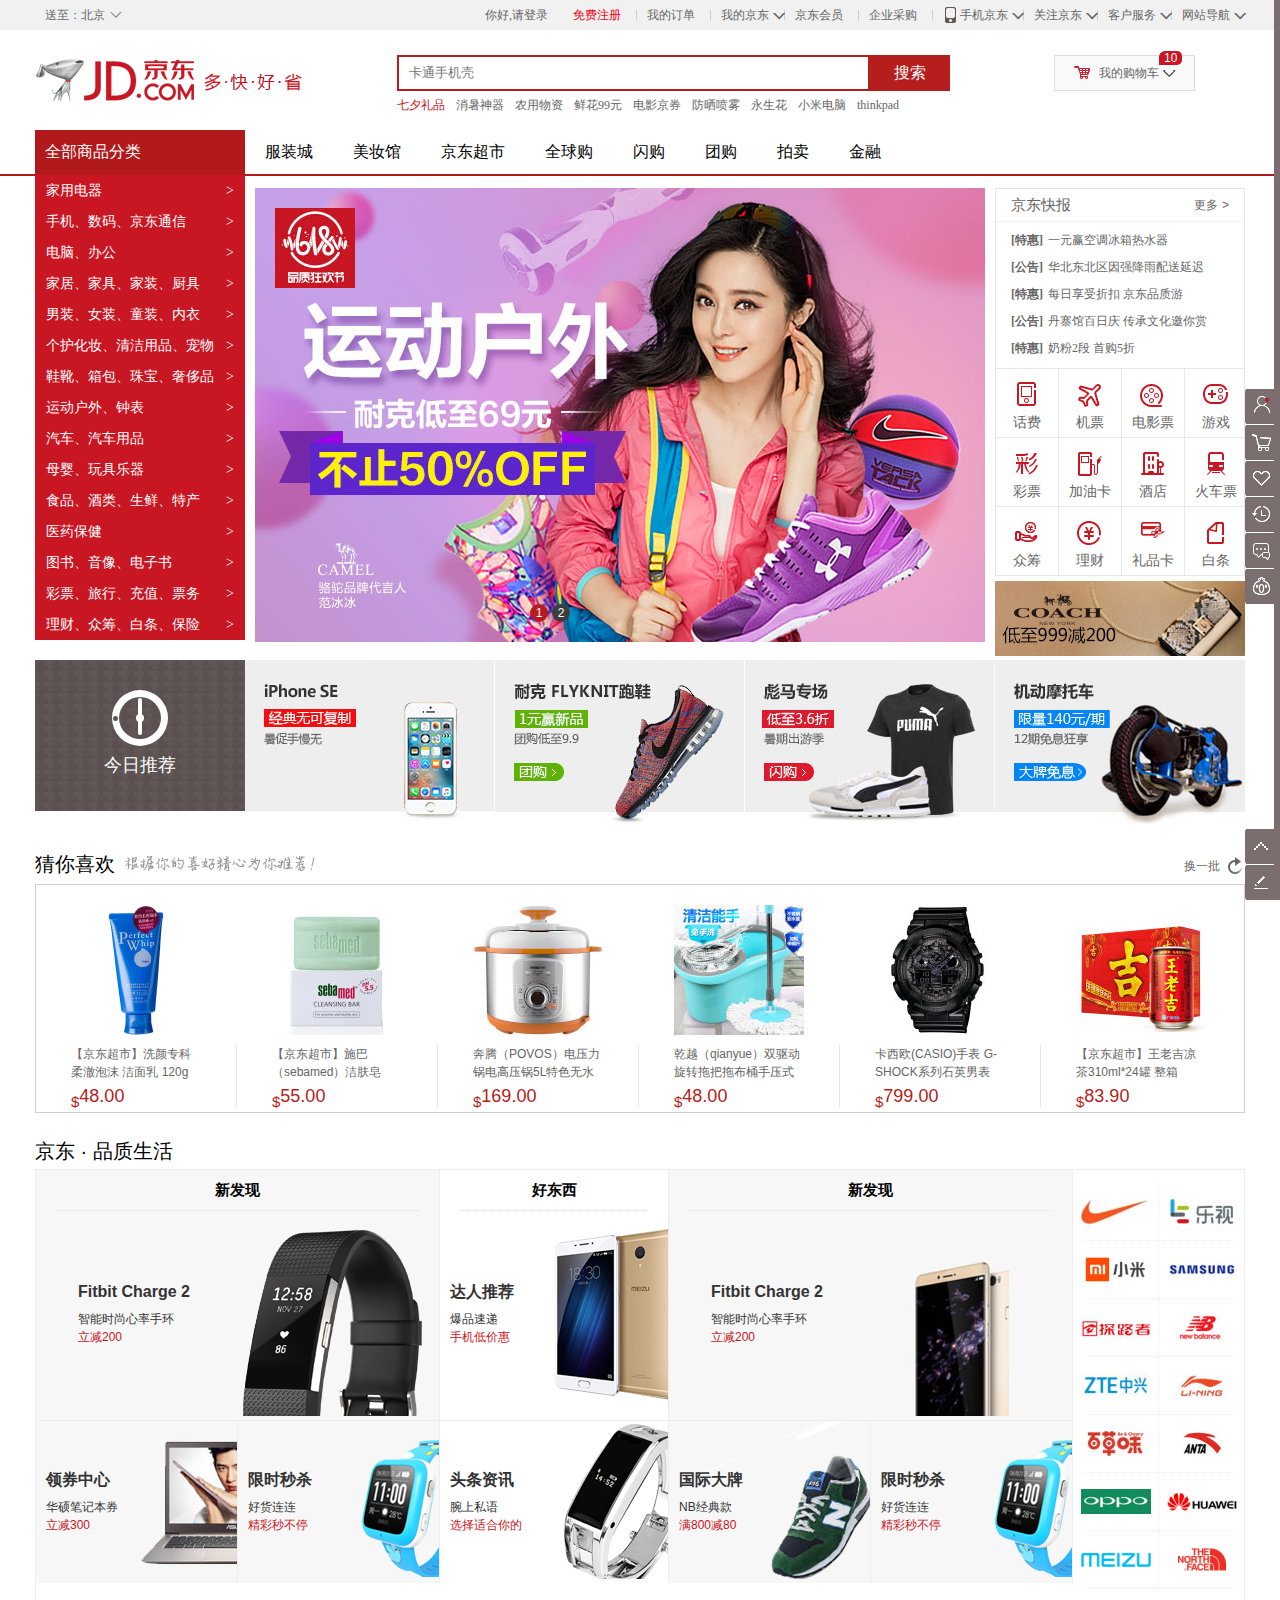
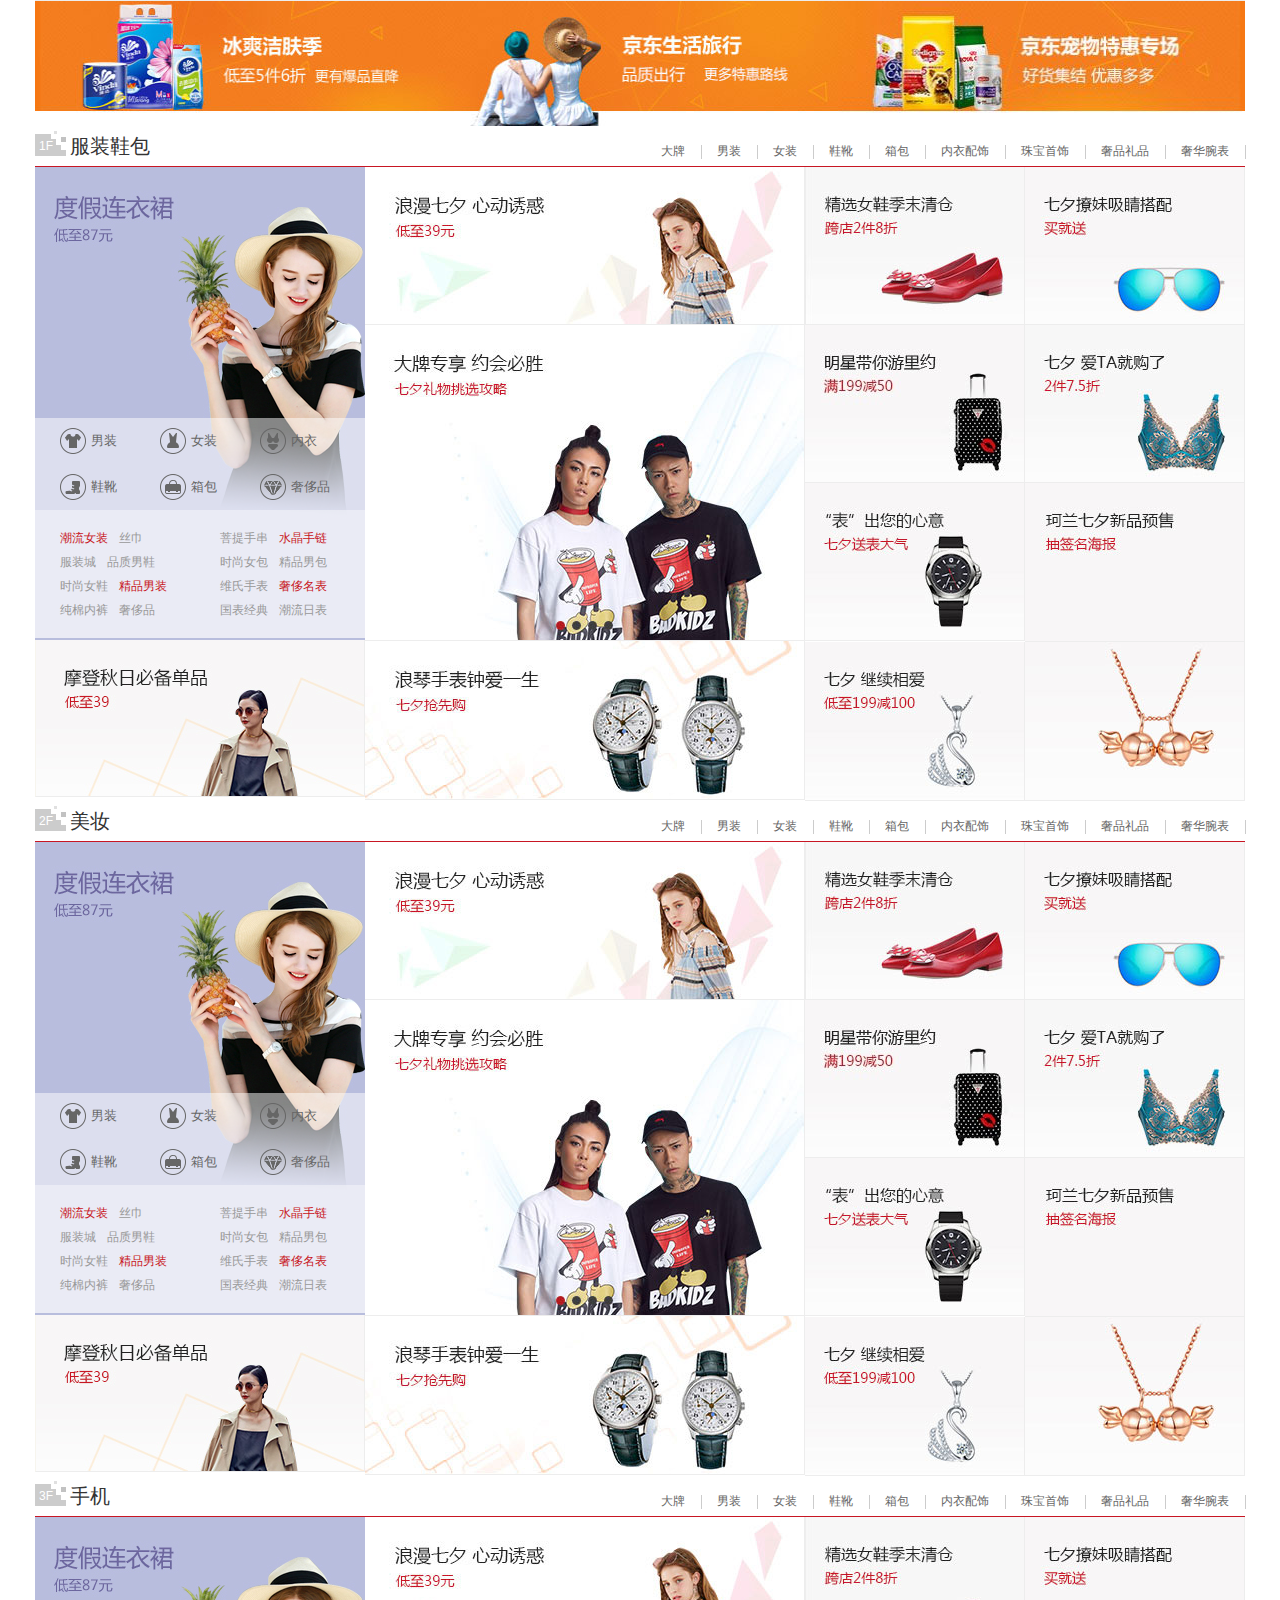
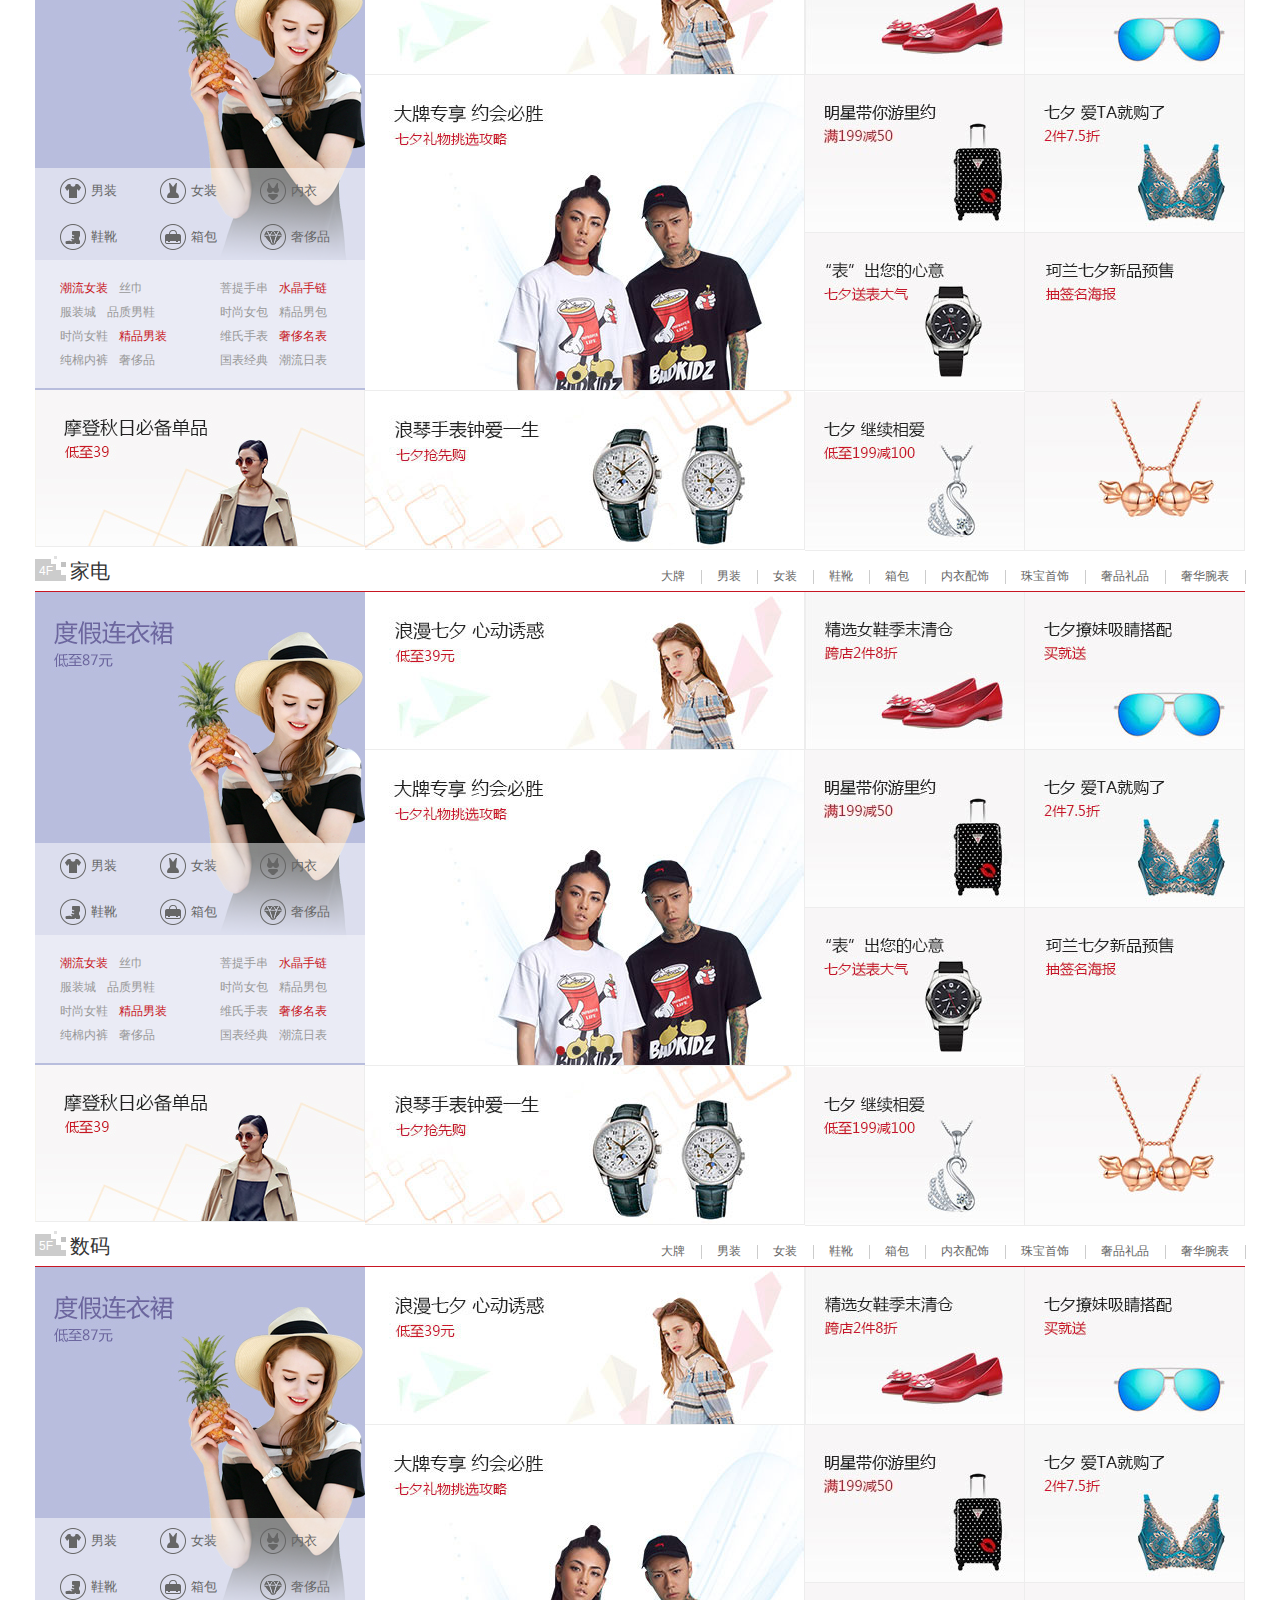
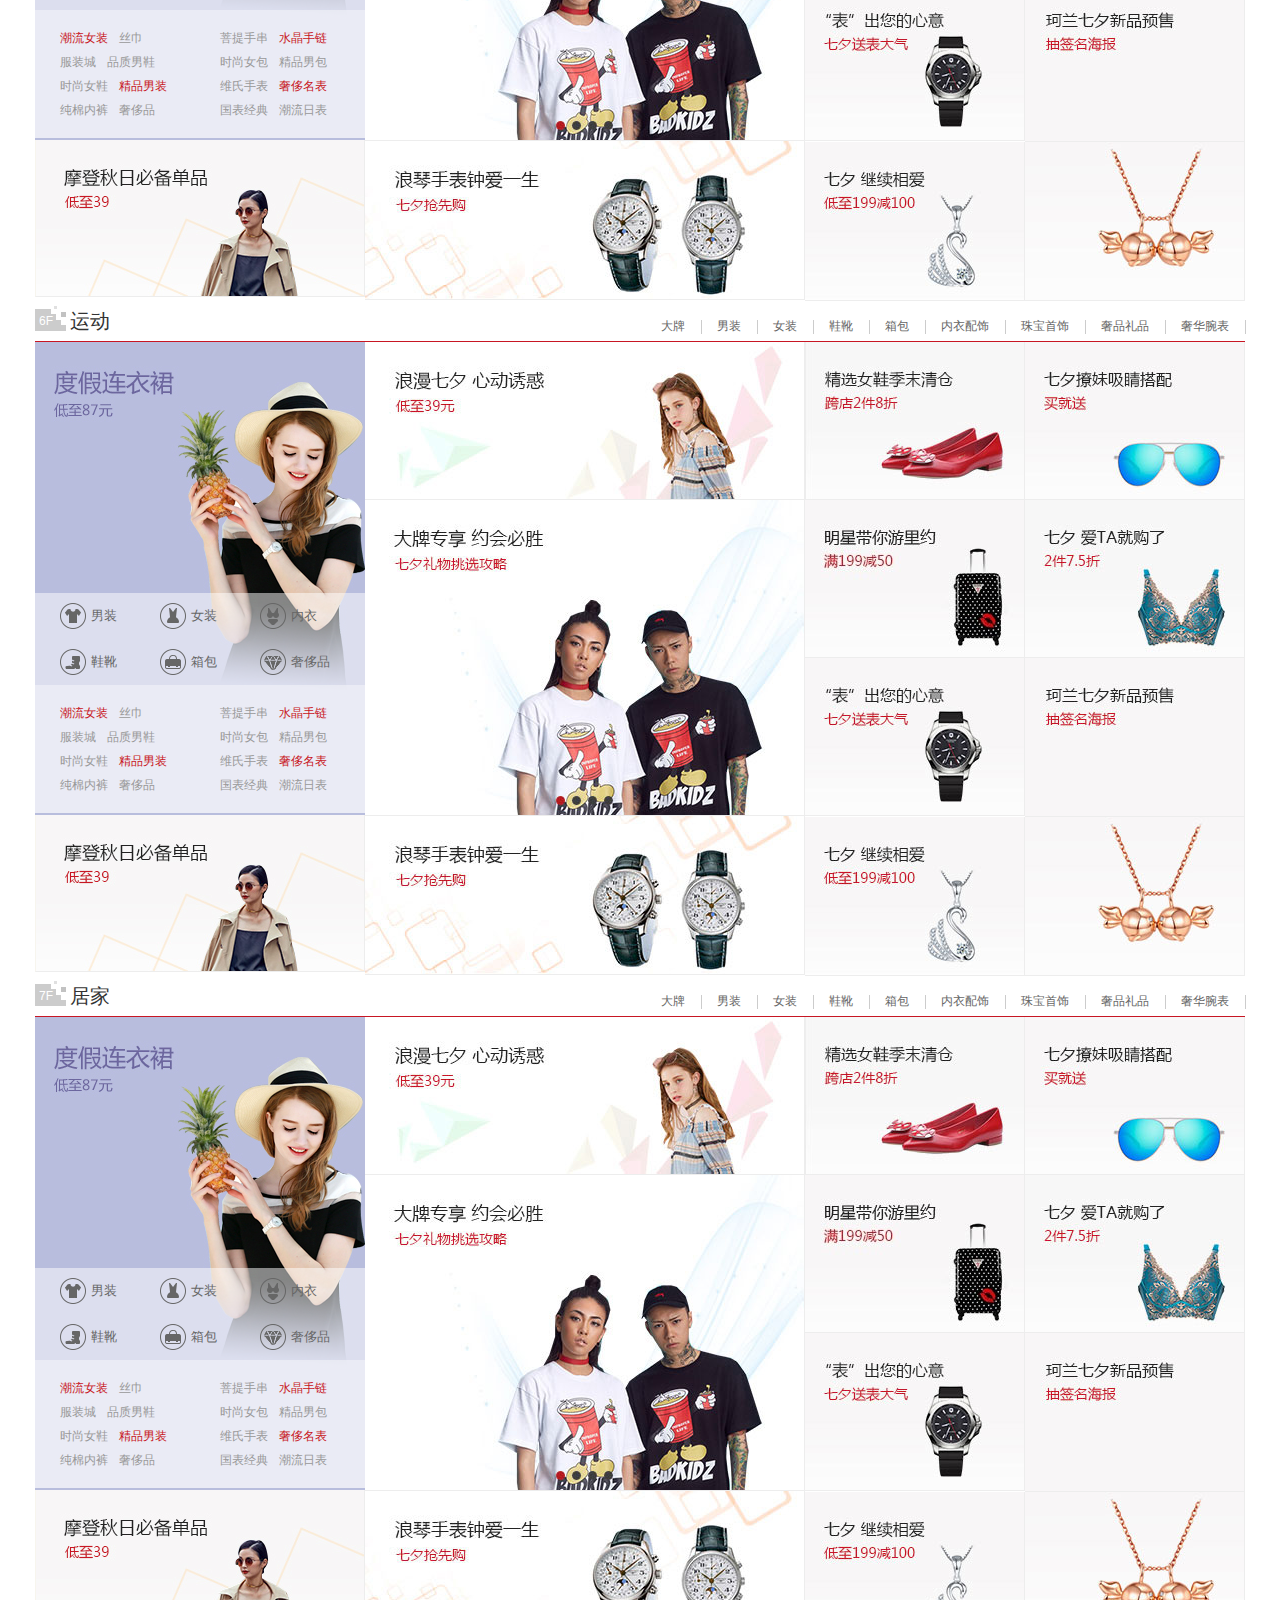
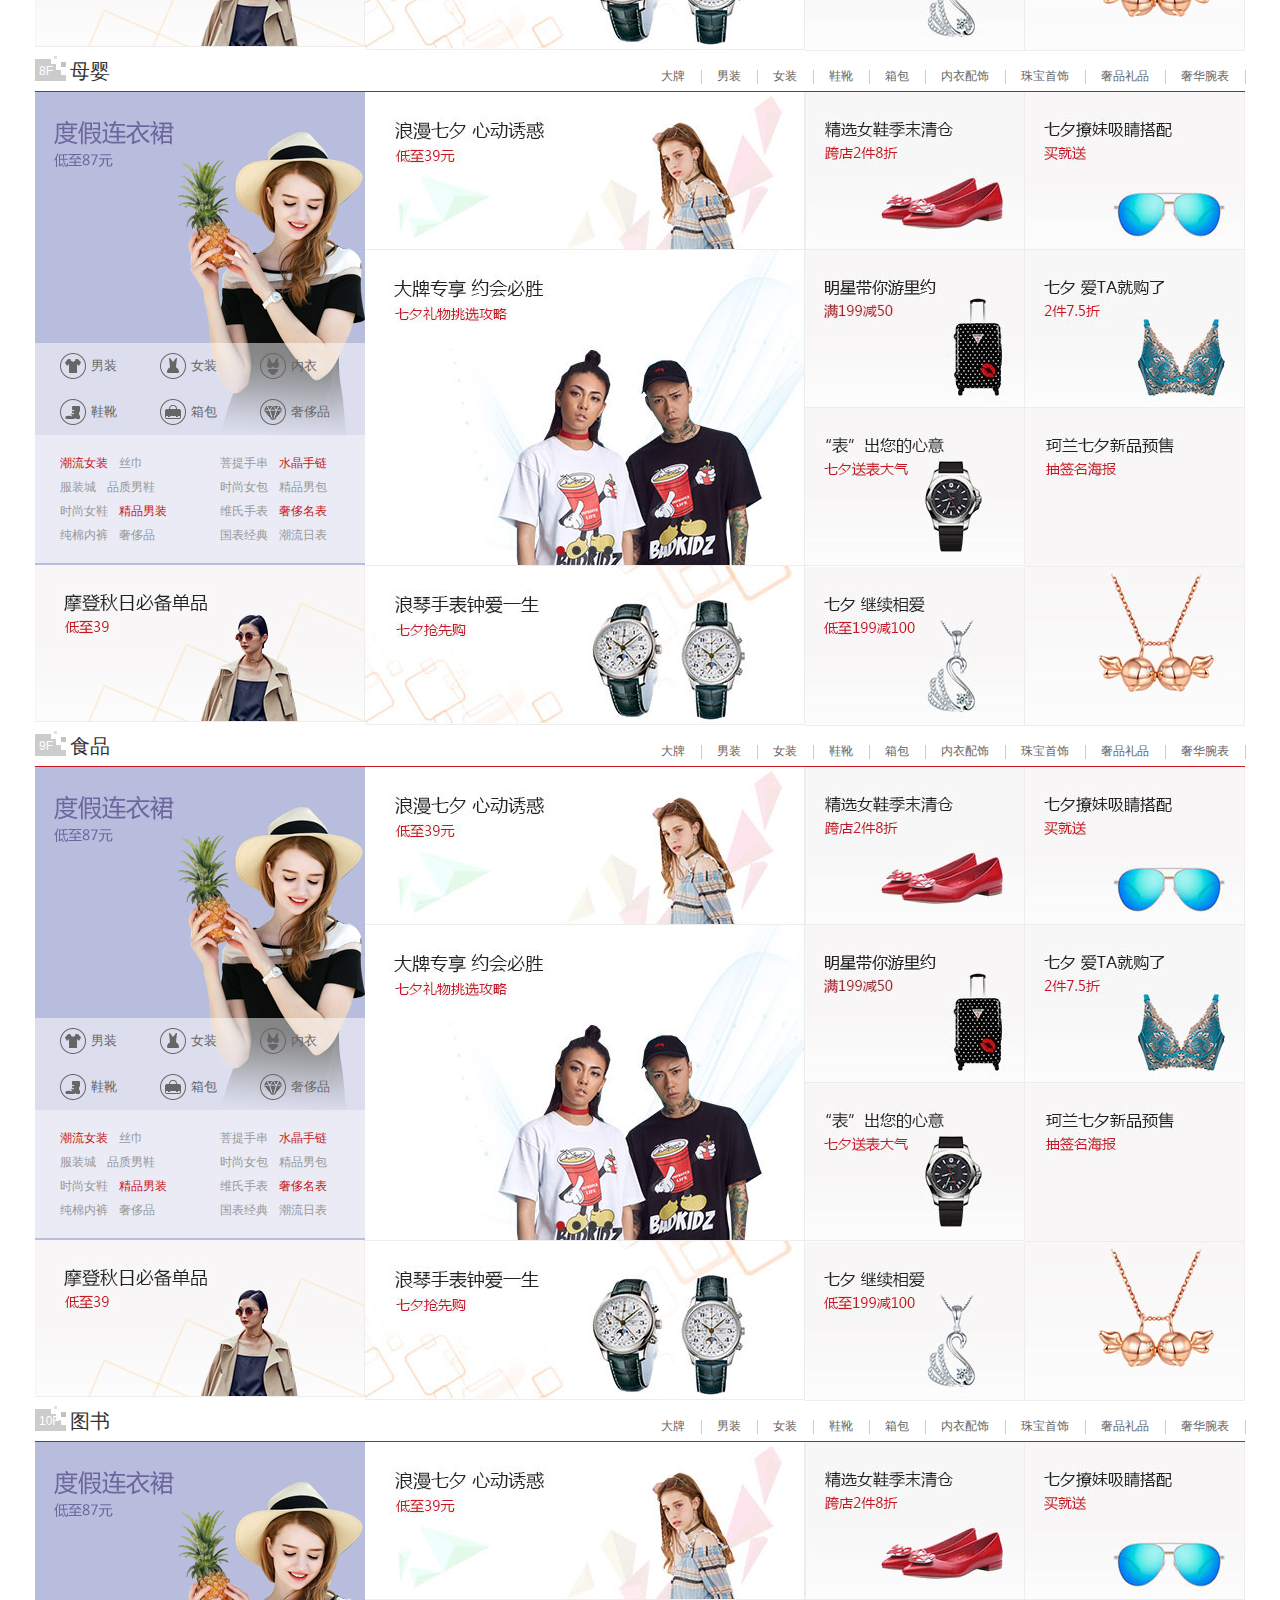
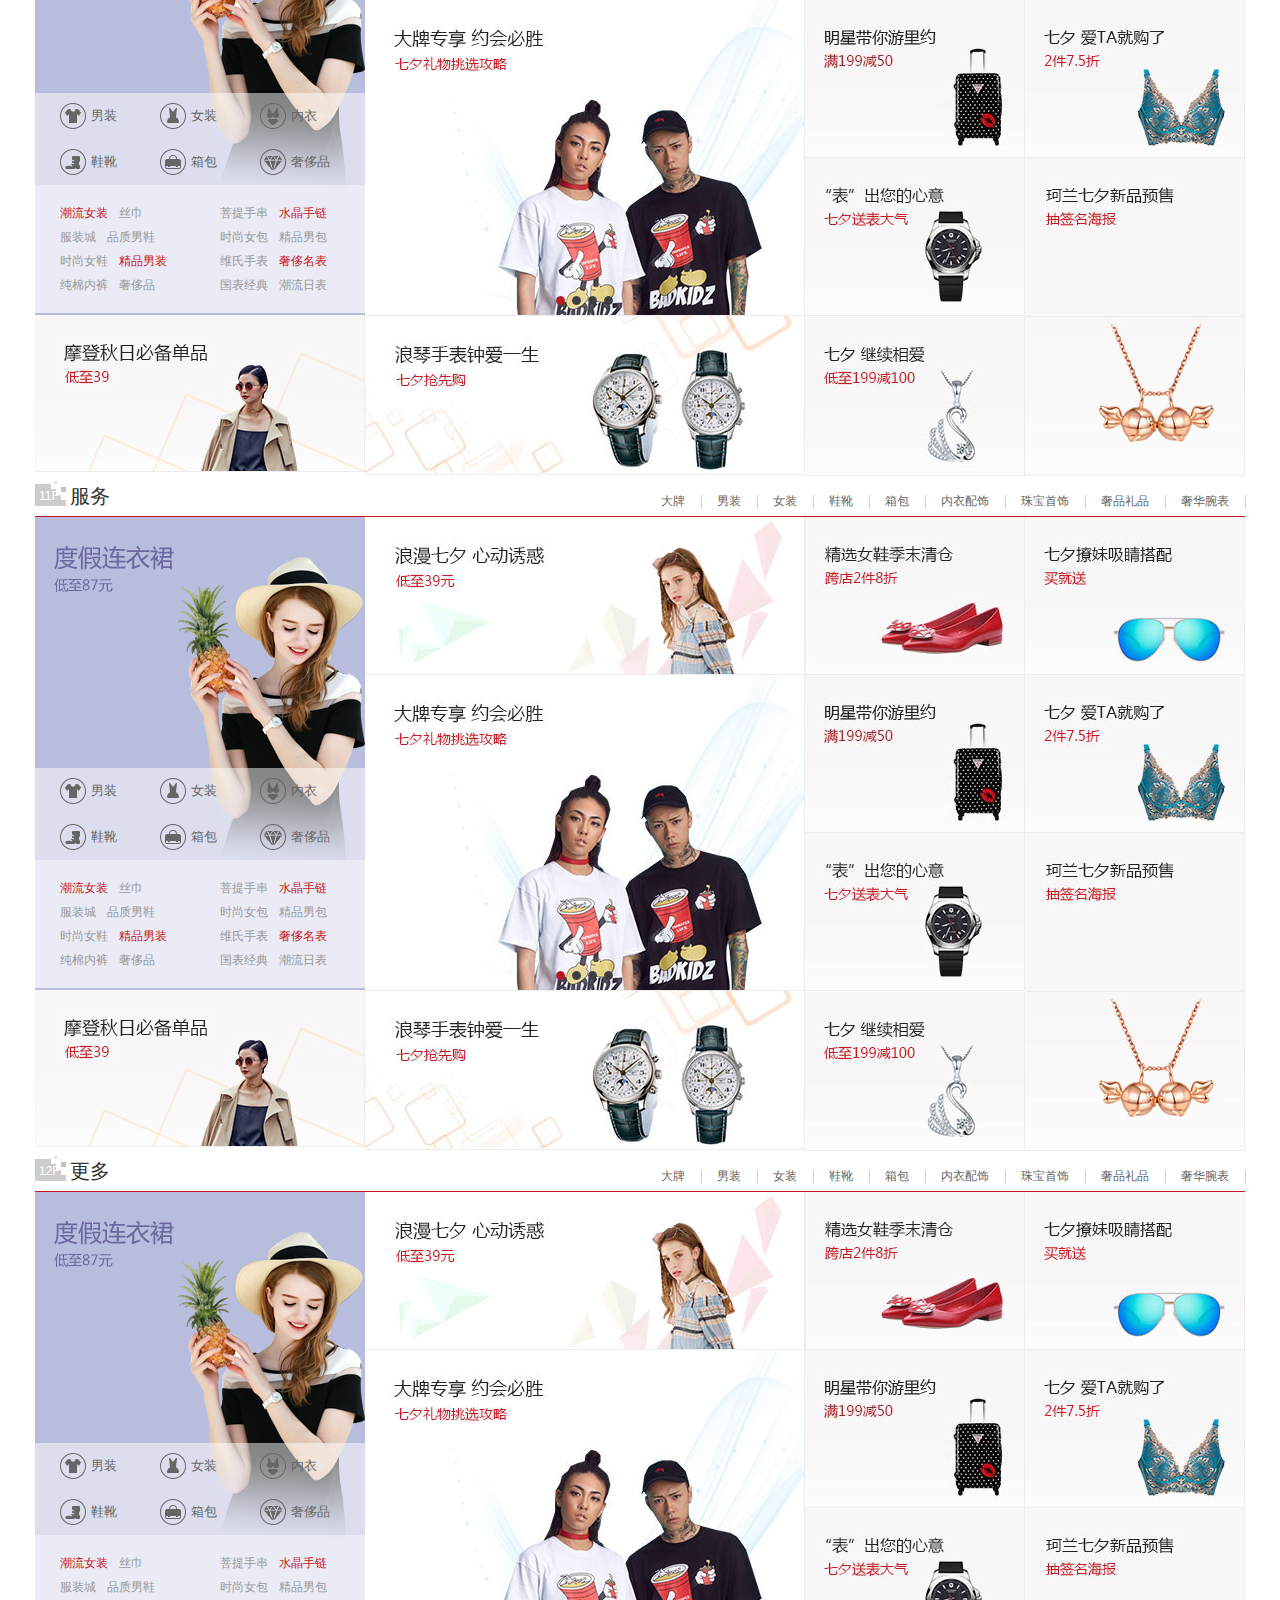
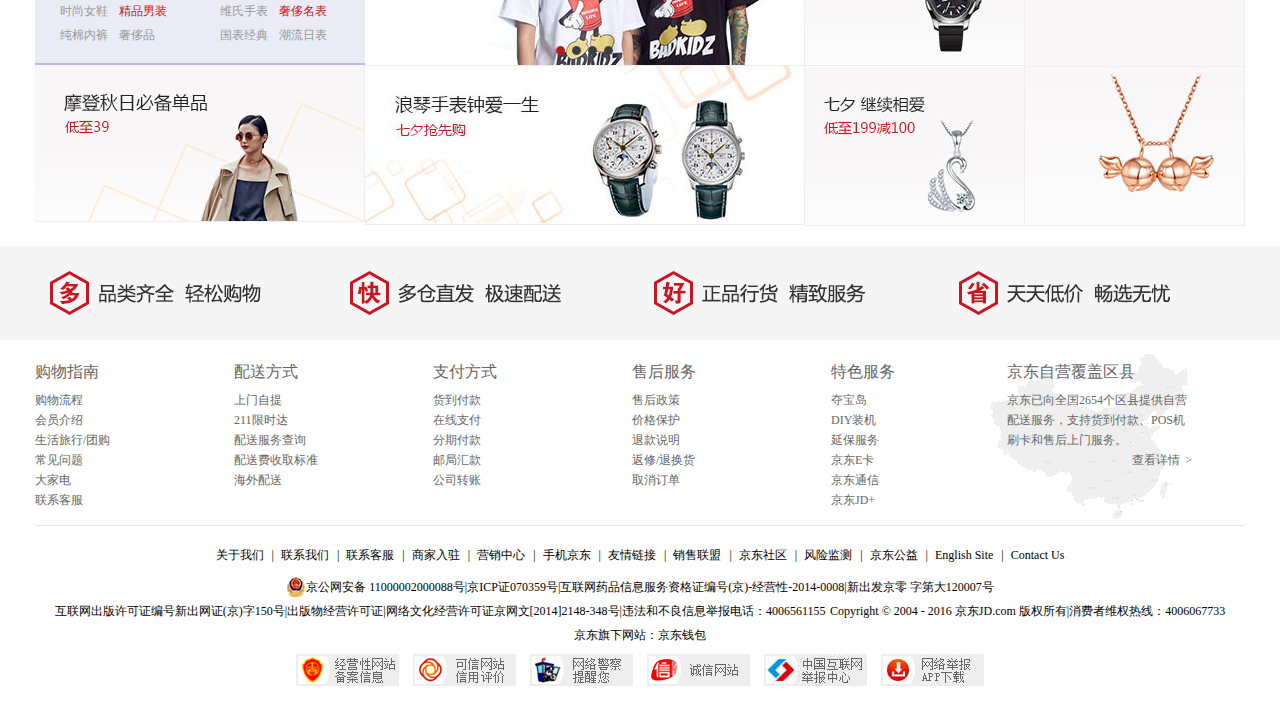
<file: index.html>
<!DOCTYPE html>
<html lang="en">
<head>
    <meta charset="UTF-8">
    <title>京东</title>
    <link rel="stylesheet" type="text/css" href="css/index.css">
    <link rel="stylesheet" href="css/jquery-ui.css">
    <script src='js/jquery-1.11.3.min.js'></script>
    <script src="js/jquery-ui.js"></script>
    <script src='js/js.js'></script>
</head>
<body>
<header>
    <div class="contant">
        <div class="left address">
            送至：北京
            <i class="arr-round">
                <s>◇</s>
            </i>
        </div>
        <ul class="right">
            <li><a href="#">你好,请登录</a><a href="#" class="reg">免费注册</a></li>
            <li class="spacer"></li>
            <li><a href="#">我的订单</a></li>
            <li class="spacer"></li>
            <li>
                <a href="#">我的京东
                    <i class="arr-round">
                        <s>◇</s>
                    </i>
                </a>
            </li>
            <li class="spacer"></li>
            <li><a href="#">京东会员</a></li>
            <li class="spacer"></li>
            <li><a href="#">企业采购</a></li>
            <li class="spacer"></li>
            <li>
                <a href="#"><span></span>手机京东
                    <i class="arr-round">
                        <s>◇</s>
                    </i>
                </a>
            </li>
            <li class="spacer"></li>
            <li>
                <a href="#">关注京东
                    <i class="arr-round">
                        <s>◇</s>
                    </i>
                </a>
            </li>
            <li class="spacer"></li>
            <li>
                <a href="#">客户服务
                    <i class="arr-round">
                        <s>◇</s>
                    </i>
                </a>
            </li>
            <li class="spacer"></li>
            <li><a href="#">网站导航<i class="arr-round">
                <s>◇</s>
            </i></a></li>
        </ul>
    </div>
</header>
<div class="header">
    <div class="contant">
        <div class="top">
            <div class="logo"><img src="images/logo-201305.png"></div>
            <div class="search">
                <input type="text" class="text" placeholder="卡通手机壳" id="key-search">
                <button type="button" class="button">搜索</button>
            </div>
            <div class="shoppingcar">
                <div class="bg"></div>
                <a href="#">我的购物车</a>
                <i>◇</i>
                <div class="num">
                    <div class="num-left">10
                        <div class="num-right"></div>
                    </div>
                </div>
            </div>
            <div class="tags">
                <ul>
                    <li><a href="#" class="active">七夕礼品</a></li>
                    <li><a href="#">消暑神器</a></li>
                    <li><a href="#">农用物资</a></li>
                    <li><a href="#">鲜花99元</a></li>
                    <li><a href="#">电影京券</a></li>
                    <li><a href="#">防晒喷雾</a></li>
                    <li><a href="#">永生花</a></li>
                    <li><a href="#">小米电脑</a></li>
                    <li><a href="#">thinkpad</a></li>
                </ul>
            </div>
        </div>
        <div class="bot clear">
            <div class="all">全部商品分类</div>
            <ul class="list">
                <li><a href="#">服装城</a></li>
                <li><a href="#">美妆馆</a></li>
                <li><a href="#">京东超市</a></li>
                <li><a href="#">全球购</a></li>
                <li><a href="#">闪购</a></li>
                <li><a href="#">团购</a></li>
                <li><a href="#">拍卖</a></li>
                <li><a href="#">金融</a></li>
            </ul>
        </div>
    </div>
</div>
<div class="main">
    <div class="contant">
        <div class="main-top clear">
            <div class="sidebar-bg clear">
                <ul class="sidebar">
                    <li>
                        <h3><a href="#">家用电器</a><i class="little">></i></h3>
                        <div class="sidecont clear">
                            <div class="left">
                                <div class="brand clear">
                                    <a href="#">沸腾国庆<i>></i></a>
                                    <a href="#">家电城<i>></i></a>
                                    <a href="#">品牌日<i>></i></a>
                                    <a href="#">智能生活馆<i>></i></a>
                                    <a href="#">京东净化馆<i>></i></a>
                                    <a href="#">京东帮服务店<i>></i></a>
                                    <a href="#">家电众筹馆<i>></i></a>
                                </div>
                                <div class="nav_con">
                                    <dl class="clear">
                                        <dt><a href="#">电视<i>></i></a></dt>
                                        <dd>
                                            <a href="#">沸腾国庆</a>
                                            <a href="#">合资品牌</a>
                                            <a href="#">国产品牌</a>
                                            <a href="#">互联网品牌</a>
                                        </dd>
                                    </dl>
                                    <dl class="clear">
                                        <dt><a href="#">空调<i>></i></a></dt>
                                        <dd>
                                            <a href="#">沸腾国庆</a>
                                            <a href="#">壁挂式空调</a>
                                            <a href="#">柜式空调</a>
                                            <a href="#">空调配件</a>
                                        </dd>
                                    </dl>
                                    <dl class="clear">
                                        <dt><a href="#">洗衣机<i>></i></a></dt>
                                        <dd>
                                            <a href="#">滚筒洗衣机</a>
                                            <a href="#">洗烘一体机</a>
                                            <a href="#">波轮洗衣机</a>
                                            <a href="#">迷你洗衣机</a>
                                            <a href="#">洗衣机配件</a>
                                        </dd>
                                    </dl>
                                    <dl class="clear">
                                        <dt><a href="#">冰箱<i>></i></a></dt>
                                        <dd>
                                            <a href="#">多门</a>
                                            <a href="#">对开门</a>
                                            <a href="#">三门</a>
                                            <a href="#">双门</a>
                                            <a href="#">冷柜/冰吧</a>
                                            <a href="#">酒柜</a>
                                            <a href="#">冰箱配件</a>
                                        </dd>
                                    </dl>
                                    <dl class="clear">
                                        <dt><a href="#">厨卫大电<i>></i></a></dt>
                                        <dd>
                                            <a href="#">油烟机</a>
                                            <a href="#">燃气灶</a>
                                            <a href="#">烟灶套装</a>
                                            <a href="#">消毒柜</a>
                                            <a href="#">洗碗机</a>
                                            <a href="#">电热水器</a>
                                            <a href="#">燃气热水器</a>
                                            <a href="#">嵌入式厨电</a>
                                        </dd>
                                    </dl>
                                    <dl class="clear">
                                        <dt><a href="#">厨房小电<i>></i></a></dt>
                                        <dd>
                                            <a href="#">沸腾小电</a>
                                            <a href="#">电饭煲</a>
                                            <a href="#">微波炉</a>
                                            <a href="#">电烤箱</a>
                                            <a href="#">电磁炉</a>
                                            <a href="#">电压力锅</a>
                                            <a href="#">豆浆机</a>
                                            <a href="#">咖啡机</a>
                                            <a href="#">面包机</a>
                                            <a href="#">榨汁机</a>
                                            <a href="#">料理机</a>
                                            <a href="#">电饼铛</a>
                                            <a href="#">养生壶/煎药壶</a>
                                            <a href="#">酸奶机</a>
                                            <a href="#">煮蛋器</a>
                                            <a href="#">电水壶/热水瓶</a>
                                            <a href="#">电炖锅</a>
                                            <a href="#">多用途锅</a>
                                            <a href="#">电烧烤炉</a>
                                            <a href="#">电热饭盒</a>
                                            <a href="#">其它厨房电器</a>
                                        </dd>
                                    </dl>
                                    <dl class="clear">
                                        <dt><a href="#">生活电器<i>></i></a></dt>
                                        <dd>
                                            <a href="#">取暖电器</a>
                                            <a href="#">吸尘器</a>
                                            <a href="#">净化器</a>
                                            <a href="#">扫地机器人</a>
                                            <a href="#">加湿器</a>
                                            <a href="#">挂烫机/熨斗</a>
                                            <a href="#">电风扇</a>
                                            <a href="#">冷风扇</a>
                                            <a href="#">插座</a>
                                            <a href="#">电话机</a>
                                            <a href="#">净水器</a>
                                            <a href="#">饮水机</a>
                                            <a href="#">除湿机</a>
                                            <a href="#">干衣机</a>
                                            <a href="#">清洁机</a>
                                            <a href="#">收录/音机</a>
                                            <a href="#">其它生活电器</a>
                                            <a href="#">多用途锅</a>
                                            <a href="#">其它生活电器</a>
                                        </dd>
                                    </dl>
                                    <dl class="clear">
                                        <dt><a href="#">个护健康<i>></i></a></dt>
                                        <dd>
                                            <a href="#">剃须刀</a>
                                            <a href="#">口腔护理</a>
                                            <a href="#">电吹风</a>
                                            <a href="#">美容器</a>
                                            <a href="#">卷/直发器</a>
                                            <a href="#">理发器</a>
                                            <a href="#">剃/脱毛器</a>
                                            <a href="#">足浴盆</a>
                                            <a href="#">健康秤/厨房秤</a>
                                            <a href="#">按摩器</a>
                                            <a href="#">按摩椅</a>
                                            <a href="#">计步器/脂肪检测仪</a>
                                            <a href="#">其它健康电器</a>
                                        </dd>
                                    </dl>
                                    <dl class="clear">
                                        <dt><a href="#">家庭影音<i>></i></a></dt>
                                        <dd>
                                            <a href="#">家庭影院</a>
                                            <a href="#">迷你音响</a>
                                            <a href="#">DVD</a>
                                            <a href="#">电视影音配件</a>
                                        </dd>
                                    </dl>
                                    <dl class="clear">
                                        <dt><a href="#">进口电器<i>></i></a></dt>
                                        <dd>
                                            <a href="#">进口电器</a>
                                        </dd>
                                    </dl>
                                </div>
                            </div>
                            <div class="right">
                                <div class="icon">
                                    <ul class="clear">
                                        <li><a href="#"><img src="images/562f4971Na5379aba.jpg"></a></li>
                                        <li><a href="#"><img src="images/57d681e0N86d8a223.jpg"></a></li>
                                        <li><a href="#"><img src="images/573c0ed1Nee530fec.jpg"></a></li>
                                        <li><a href="#"><img src="images/574c0755Nc8f19944.jpg"></a></li>
                                        <li><a href="#"><img src="images/57a075b6Nd3e293c2.jpg"></a></li>
                                        <li><a href="#"><img src="images/54d9ef34N7cc61f4c.jpg"></a></li>
                                        <li><a href="#"><img src="images/57c7e3daN37ccba3b.jpg"></a></li>
                                        <li><a href="#"><img src="images/57d6820aN3ebcb677.jpg"></a></li>
                                    </ul>
                                </div>
                                <div class="pic">
                                    <div class="pic1"><a href="#"><img src="images/57d8bbdbN90c563ec.jpg"></a></div>
                                    <div class="pic1"><a href="#"><img src="images/57ea417eN0857c6df.jpg"></a></div>
                                </div>
                            </div>
                        </div>
                    </li>
                    <li>
                        <h3><a href="#">手机、数码、京东通信</a><i class="little">></i></h3>
                        <div class="sidecont clear">
                            <div class="left">
                                <div class="brand clear">
                                    <a href="#">玩3C<i>></i></a>
                                    <a href="#">手机频道<i>></i></a>
                                    <a href="#">网上营业厅<i>></i></a>
                                    <a href="#">配件城<i>></i></a>
                                    <a href="#">影像Club<i>></i></a>
                                    <a href="#">以旧换新<i>></i></a>
                                </div>
                                <div class="nav_con">
                                    <dl class="clear">
                                        <dt><a href="#">手机通讯<i>></i></a></dt>
                                        <dd>
                                            <a href="#">手机</a>
                                            <a href="#">对讲机</a>
                                            <a href="#">以旧换新</a>
                                            <a href="#">手机维修</a>
                                        </dd>
                                    </dl>
                                    <dl class="clear">
                                        <dt><a href="#">运营商<i>></i></a></dt>
                                        <dd>
                                            <a href="#">充话费/流量</a>
                                            <a href="#">170选号</a>
                                            <a href="#">合约机</a>
                                            <a href="#">办套餐</a>
                                            <a href="#">选号码</a>
                                            <a href="#">固话宽带</a>
                                            <a href="#">京东通信</a>
                                            <a href="#">中国移动</a>
                                            <a href="#">中国联通</a>
                                            <a href="#">中国电信</a>
                                        </dd>
                                    </dl>
                                    <dl class="clear">
                                        <dt><a href="#">手机配件<i>></i></a></dt>
                                        <dd>
                                            <a href="#">手机壳</a>
                                            <a href="#">贴膜</a>
                                            <a href="#">手机存储卡</a>
                                            <a href="#">数据线</a>
                                            <a href="#">充电器</a>
                                            <a href="#">手机耳机</a>
                                            <a href="#">创意配件</a>
                                            <a href="#">手机饰品</a>
                                            <a href="#">手机电池</a>
                                            <a href="#">苹果周边</a>
                                            <a href="#">移动电源</a>
                                            <a href="#">蓝牙耳机</a>
                                            <a href="#">手机支架</a>
                                            <a href="#">车载配件</a>
                                            <a href="#">拍照配件</a>
                                        </dd>
                                    </dl>
                                    <dl class="clear">
                                        <dt><a href="#">摄影摄像<i>></i></a></dt>
                                        <dd>
                                            <a href="#">数码相机</a>
                                            <a href="#">单电/微单相机</a>
                                            <a href="#">单反相机</a>
                                            <a href="#">拍立得</a>
                                            <a href="#">运动相机</a>
                                            <a href="#">摄像机</a>
                                            <a href="#">镜头</a>
                                            <a href="#">户外器材</a>
                                            <a href="#">影棚器材</a>
                                            <a href="#">冲印服务</a>
                                            <a href="#">数码相框</a>
                                        </dd>
                                    </dl>
                                    <dl class="clear">
                                        <dt><a href="#">数码配件<i>></i></a></dt>
                                        <dd>
                                            <a href="#">存储卡</a>
                                            <a href="#">三脚架/云台</a>
                                            <a href="#">相机包</a>
                                            <a href="#">滤镜</a>
                                            <a href="#">闪光灯/手柄</a>
                                            <a href="#">相机清洁/贴膜</a>
                                            <a href="#">机身附件</a>
                                            <a href="#">镜头附件</a>
                                            <a href="#">读卡器</a>
                                            <a href="#">支架</a>
                                            <a href="#">电池/充电器</a>
                                        </dd>
                                    </dl>
                                    <dl class="clear">
                                        <dt><a href="#">影音娱乐<i>></i></a></dt>
                                        <dd>
                                            <a href="#">耳机/耳麦</a>
                                            <a href="#">音箱/音响</a>
                                            <a href="#">便携/无线音箱</a>
                                            <a href="#">收音机</a>
                                            <a href="#">麦克风</a>
                                            <a href="#">MP3/MP4</a>
                                            <a href="#">专业音频</a>
                                        </dd>
                                    </dl>
                                    <dl class="clear">
                                        <dt><a href="#">智能设备<i>></i></a></dt>
                                        <dd>
                                            <a href="#">智能手环</a>
                                            <a href="#">智能手表</a>
                                            <a href="#">智能眼镜</a>
                                            <a href="#">智能机器人</a>
                                            <a href="#">运动跟踪器</a>
                                            <a href="#">健康监测</a>
                                            <a href="#">智能配饰</a>
                                            <a href="#">智能家居</a>
                                            <a href="#">体感车</a>
                                            <a href="#">无人机</a>
                                            <a href="#">其他配件</a>
                                        </dd>
                                    </dl>
                                    <dl class="clear">
                                        <dt><a href="#">电子教育<i>></i></a></dt>
                                        <dd>
                                            <a href="#">学生平板</a>
                                            <a href="#">点读机/笔</a>
                                            <a href="#">早教益智</a>
                                            <a href="#">录音笔</a>
                                            <a href="#">电纸书</a>
                                            <a href="#">电子词典</a>
                                            <a href="#">复读机</a>
                                        </dd>
                                    </dl>
                                </div>
                            </div>
                            <div class="right">
                                <div class="icon">
                                    <ul class="clear">
                                        <li><a href="#"><img src="images/562f4971Na5379aba.jpg"></a></li>
                                        <li><a href="#"><img src="images/57d681e0N86d8a223.jpg"></a></li>
                                        <li><a href="#"><img src="images/573c0ed1Nee530fec.jpg"></a></li>
                                        <li><a href="#"><img src="images/574c0755Nc8f19944.jpg"></a></li>
                                        <li><a href="#"><img src="images/57a075b6Nd3e293c2.jpg"></a></li>
                                        <li><a href="#"><img src="images/54d9ef34N7cc61f4c.jpg"></a></li>
                                        <li><a href="#"><img src="images/57c7e3daN37ccba3b.jpg"></a></li>
                                        <li><a href="#"><img src="images/57d6820aN3ebcb677.jpg"></a></li>
                                    </ul>
                                </div>
                                <div class="pic">
                                    <div class="pic1"><a href="#"><img src="images/57d8bbdbN90c563ec.jpg"></a></div>
                                    <div class="pic1"><a href="#"><img src="images/57ea417eN0857c6df.jpg"></a></div>
                                </div>
                            </div>
                        </div>
                    </li>
                    <li>
                        <h3><a href="#">电脑、办公</a><i class="little">></i></h3>
                        <div class="sidecont clear">
                            <div class="left">
                                <div class="brand clear">
                                    <a href="#">玩3C<i>></i></a>
                                    <a href="#">本周热卖<i>></i></a>
                                    <a href="#">游戏部落<i>></i></a>
                                    <a href="#">GAME+<i>></i></a>
                                    <a href="#">装机大师<i>></i></a>
                                    <a href="#">办公生活馆<i>></i></a>
                                </div>
                                <div class="nav_con">
                                    <dl class="clear">
                                        <dt><a href="#">电脑整机<i>></i></a></dt>
                                        <dd>
                                            <a href="#">笔记本</a>
                                            <a href="#">游戏本</a>
                                            <a href="#">平板电脑</a>
                                            <a href="#">平板电脑配件</a>
                                            <a href="#">台式机</a>
                                            <a href="#">一体机</a>
                                            <a href="#">服务器/工作站</a>
                                            <a href="#">笔记本配件</a>
                                        </dd>
                                    </dl>
                                    <dl class="clear">
                                        <dt><a href="#">电脑配件<i>></i></a></dt>
                                        <dd>
                                            <a href="#">显示器</a>
                                            <a href="#">CPU</a>
                                            <a href="#">主板</a>
                                            <a href="#">硬盘</a>
                                            <a href="#">内存</a>
                                            <a href="#">机箱</a>
                                            <a href="#">电源</a>
                                            <a href="#">散热器</a>
                                            <a href="#">刻录机/光驱</a>
                                            <a href="#">声卡/扩展卡</a>
                                            <a href="#">装机配件</a>
                                            <a href="#">显卡</a>
                                            <a href="#">SSD固态硬盘</a>
                                            <a href="#">组装电脑</a>
                                        </dd>
                                    </dl>
                                    <dl class="clear">
                                        <dt><a href="#">外设产品<i>></i></a></dt>
                                        <dd>
                                            <a href="#">鼠标</a>
                                            <a href="#">键盘</a>
                                            <a href="#">键鼠套装</a>
                                            <a href="#">网络仪表仪器</a>
                                            <a href="#">U盘</a>
                                            <a href="#">移动硬盘</a>
                                            <a href="#">鼠标垫</a>
                                            <a href="#">摄像头</a>
                                            <a href="#">线缆</a>
                                            <a href="#">手写板</a>
                                            <a href="#">硬盘盒</a>
                                            <a href="#">电脑工具</a>
                                            <a href="#">电脑清洁</a>
                                            <a href="#">UPS电源</a>
                                            <a href="#">插座</a>
                                        </dd>
                                    </dl>
                                    <dl class="clear">
                                        <dt><a href="#">游戏设备<i>></i></a></dt>
                                        <dd>
                                            <a href="#">游戏机</a>
                                            <a href="#">游戏耳机</a>
                                            <a href="#">手柄/方向盘</a>
                                            <a href="#">游戏软件</a>
                                            <a href="#">游戏周边</a>
                                        </dd>
                                    </dl>
                                    <dl class="clear">
                                        <dt><a href="#">网络产品<i>></i></a></dt>
                                        <dd>
                                            <a href="#">路由器</a>
                                            <a href="#">网络机顶盒</a>
                                            <a href="#">交换机</a>
                                            <a href="#">网络存储</a>
                                            <a href="#">网卡</a>
                                            <a href="#">4G/3G上网</a>
                                            <a href="#">网络配件</a>
                                        </dd>
                                    </dl>
                                    <dl class="clear">
                                        <dt><a href="#">办公设备<i>></i></a></dt>
                                        <dd>
                                            <a href="#">投影机</a>
                                            <a href="#">投影配件</a>
                                            <a href="#">多功能一体机</a>
                                            <a href="#">传真设备</a>
                                            <a href="#">验钞/点钞机</a>
                                            <a href="#">扫描设备</a>
                                            <a href="#">复合机</a>
                                            <a href="#">碎纸机</a>
                                            <a href="#">考勤机</a>
                                            <a href="#">收款/POS机</a>
                                            <a href="#">会议音频视频</a>
                                            <a href="#">保险柜</a>
                                            <a href="#">装订/封装机</a>
                                            <a href="#">安防监控</a>
                                            <a href="#">办公家具</a>
                                            <a href="#">白板</a>
                                        </dd>
                                    </dl>
                                    <dl class="clear">
                                        <dt><a href="#">文具耗材<i>></i></a></dt>
                                        <dd>
                                            <a href="#">硒鼓/墨粉</a>
                                            <a href="#">墨盒</a>
                                            <a href="#">色带</a>
                                            <a href="#">纸类</a>
                                            <a href="#">办公文具</a>
                                            <a href="#">学生文具</a>
                                            <a href="#">文件管理</a>
                                            <a href="#">本册/便签</a>
                                            <a href="#">计算器</a>
                                            <a href="#">笔类</a>
                                            <a href="#">画具画材</a>
                                            <a href="#">财会用品</a>
                                            <a href="#">刻录碟片/附件</a>
                                        </dd>
                                    </dl>
                                    <dl class="clear">
                                        <dt><a href="#">服务产品<i>></i></a></dt>
                                        <dd>
                                            <a href="#">延保服务</a>
                                            <a href="#">上门安装</a>
                                            <a href="#">维修保养</a>
                                            <a href="#">电脑软件</a>
                                        </dd>
                                    </dl>
                                </div>
                            </div>
                            <div class="right">
                                <div class="icon">
                                    <ul class="clear">
                                        <li><a href="#"><img src="images/562f4971Na5379aba.jpg"></a></li>
                                        <li><a href="#"><img src="images/57d681e0N86d8a223.jpg"></a></li>
                                        <li><a href="#"><img src="images/573c0ed1Nee530fec.jpg"></a></li>
                                        <li><a href="#"><img src="images/574c0755Nc8f19944.jpg"></a></li>
                                        <li><a href="#"><img src="images/57a075b6Nd3e293c2.jpg"></a></li>
                                        <li><a href="#"><img src="images/54d9ef34N7cc61f4c.jpg"></a></li>
                                        <li><a href="#"><img src="images/57c7e3daN37ccba3b.jpg"></a></li>
                                        <li><a href="#"><img src="images/57d6820aN3ebcb677.jpg"></a></li>
                                    </ul>
                                </div>
                                <div class="pic">
                                    <div class="pic1"><a href="#"><img src="images/57d8bbdbN90c563ec.jpg"></a></div>
                                    <div class="pic1"><a href="#"><img src="images/57ea417eN0857c6df.jpg"></a></div>
                                </div>
                            </div>
                        </div>
                    </li>
                    <li>
                        <h3><a href="#">家居、家具、家装、厨具</a><i class="little">></i></h3>
                        <div class="sidecont clear">
                            <div class="left">
                                <div class="brand clear">
                                    <a href="#">家装节<i>></i></a>
                                    <a href="#">家装城<i>></i></a>
                                    <a href="#">居家日用<i>></i></a>
                                    <a href="#">精品家具<i>></i></a>
                                    <a href="#">家装建材<i>></i></a>
                                    <a href="#">厨房达人<i>></i></a>
                                    <a href="#">装修服务<i>></i></a>
                                </div>
                                <div class="nav_con">
                                    <dl class="clear">
                                        <dt><a href="#">厨具<i>></i></a></dt>
                                        <dd>
                                            <a href="#">烹饪锅具</a>
                                            <a href="#">刀剪菜板</a>
                                            <a href="#">厨房配件</a>
                                            <a href="#">水具酒具</a>
                                            <a href="#">餐具</a>
                                            <a href="#">茶具/咖啡具</a>
                                        </dd>
                                    </dl>
                                    <dl class="clear">
                                        <dt><a href="#">家装建材<i>></i></a></dt>
                                        <dd>
                                            <a href="#">家具建材</a>
                                            <a href="#">灯饰照明</a>
                                            <a href="#">厨房卫浴</a>
                                            <a href="#">五金工具</a>
                                            <a href="#">电工电料</a>
                                            <a href="#">墙地面材料</a>
                                            <a href="#">装饰材料</a>
                                            <a href="#">装修服务</a>
                                            <a href="#">吸顶灯</a>
                                            <a href="#">淋浴花洒</a>
                                            <a href="#">开关插座</a>
                                            <a href="#">油漆涂料</a>
                                            <a href="#">龙头</a>
                                            <a href="#">智能马桶盖</a>
                                            <a href="#">监控安防</a>
                                            <a href="#">门铃</a>
                                        </dd>
                                    </dl>
                                    <dl class="clear">
                                        <dt><a href="#">家纺<i>></i></a></dt>
                                        <dd>
                                            <a href="#">床品套件</a>
                                            <a href="#">被子</a>
                                            <a href="#">枕芯</a>
                                            <a href="#">蚊帐</a>
                                            <a href="#">凉席</a>
                                            <a href="#">毛巾浴巾</a>
                                            <a href="#">床单被罩</a>
                                            <a href="#">床垫/床褥</a>
                                            <a href="#">毯子</a>
                                            <a href="#">抱枕靠垫</a>
                                            <a href="#">窗帘/窗纱</a>
                                            <a href="#">电热毯</a>
                                            <a href="#">布艺软饰</a>
                                        </dd>
                                    </dl>
                                    <dl class="clear">
                                        <dt><a href="#">家具<i>></i></a></dt>
                                        <dd>
                                            <a href="#">卧室家具</a>
                                            <a href="#">客厅家具</a>
                                            <a href="#">餐厅家具</a>
                                            <a href="#">书房家具</a>
                                            <a href="#">儿童家具</a>
                                            <a href="#">储物家具</a>
                                            <a href="#">阳台/户外</a>
                                            <a href="#">商业办公</a>
                                            <a href="#">床</a>
                                            <a href="#">床垫</a>
                                            <a href="#">沙发</a>
                                            <a href="#">电脑椅</a>
                                            <a href="#">衣柜</a>
                                            <a href="#">茶几</a>
                                            <a href="#">电视柜</a>
                                            <a href="#">餐桌</a>
                                            <a href="#">电脑桌</a>
                                            <a href="#">鞋架/衣帽架</a>
                                        </dd>
                                    </dl>
                                    <dl class="clear">
                                        <dt><a href="#">灯具<i>></i></a></dt>
                                        <dd>
                                            <a href="#">台灯</a>
                                            <a href="#">吸顶灯</a>
                                            <a href="#">筒灯射灯</a>
                                            <a href="#">LED灯</a>
                                            <a href="#">节能灯</a>
                                            <a href="#">落地灯</a>
                                            <a href="#">五金电器</a>
                                            <a href="#">应急灯/手电</a>
                                            <a href="#">装饰灯</a>
                                            <a href="#">吊灯</a>
                                            <a href="#">氛围照明</a>
                                        </dd>
                                    </dl>
                                    <dl class="clear">
                                        <dt><a href="#">生活日用<i>></i></a></dt>
                                        <dd>
                                            <a href="#">收纳用品</a>
                                            <a href="#">雨伞雨具</a>
                                            <a href="#">净化除味</a>
                                            <a href="#">浴室用品</a>
                                            <a href="#">洗晒/熨烫</a>
                                            <a href="#">缝纫/针织用品</a>
                                            <a href="#">清洁工具</a>
                                        </dd>
                                    </dl>
                                    <dl class="clear">
                                        <dt><a href="#">家装软饰<i>></i></a></dt>
                                        <dd>
                                            <a href="#">家居软饰</a>
                                            <a href="#">桌布/罩件</a>
                                            <a href="#">地毯地垫</a>
                                            <a href="#">沙发垫套/椅垫</a>
                                            <a href="#">装饰字画</a>
                                            <a href="#">装饰摆件</a>
                                            <a href="#">手工/十字绣</a>
                                            <a href="#">相框/照片墙</a>
                                            <a href="#">墙贴/装饰贴</a>
                                            <a href="#">花瓶花艺</a>
                                            <a href="#">香薰蜡烛</a>
                                            <a href="#">节庆饰品</a>
                                            <a href="#">钟饰</a>
                                            <a href="#">帘艺隔断</a>
                                            <a href="#">创意家居</a>
                                            <a href="#">保暖防护</a>
                                        </dd>
                                    </dl>
                                </div>
                            </div>
                            <div class="right">
                                <div class="icon">
                                    <ul class="clear">
                                        <li><a href="#"><img src="images/562f4971Na5379aba.jpg"></a></li>
                                        <li><a href="#"><img src="images/57d681e0N86d8a223.jpg"></a></li>
                                        <li><a href="#"><img src="images/573c0ed1Nee530fec.jpg"></a></li>
                                        <li><a href="#"><img src="images/574c0755Nc8f19944.jpg"></a></li>
                                        <li><a href="#"><img src="images/57a075b6Nd3e293c2.jpg"></a></li>
                                        <li><a href="#"><img src="images/54d9ef34N7cc61f4c.jpg"></a></li>
                                        <li><a href="#"><img src="images/57c7e3daN37ccba3b.jpg"></a></li>
                                        <li><a href="#"><img src="images/57d6820aN3ebcb677.jpg"></a></li>
                                    </ul>
                                </div>
                                <div class="pic">
                                    <div class="pic1"><a href="#"><img src="images/57d8bbdbN90c563ec.jpg"></a></div>
                                    <div class="pic1"><a href="#"><img src="images/57ea417eN0857c6df.jpg"></a></div>
                                </div>
                            </div>
                        </div>
                    </li>
                    <li>
                        <h3><a href="#">男装、女装、童装、内衣</a><i class="little">></i></h3>
                        <div class="sidecont clear">
                            <div class="left">
                                <div class="brand clear">
                                    <a href="#">男装<i>></i></a>
                                    <a href="#">女装<i>></i></a>
                                    <a href="#">内衣<i>></i></a>
                                    <a href="#">童装童鞋<i>></i></a>
                                    <a href="#">国际品牌<i>></i></a>
                                    <a href="#">自营服装<i>></i></a>
                                </div>
                                <div class="nav_con">
                                    <dl class="clear">
                                        <dt><a href="#">女装<i>></i></a></dt>
                                        <dd>
                                            <a href="#">连衣裙</a>
                                            <a href="#">T恤</a>
                                            <a href="#">雪纺衫</a>
                                            <a href="#">衬衫</a>
                                            <a href="#">休闲裤</a>
                                            <a href="#">牛仔裤</a>
                                            <a href="#">针织衫</a>
                                            <a href="#">短外套</a>
                                            <a href="#">卫衣</a>
                                            <a href="#">小西装</a>
                                            <a href="#">风衣</a>
                                            <a href="#">毛呢大衣</a>
                                            <a href="#">半身裙</a>
                                            <a href="#">短裤</a>
                                            <a href="#">吊带/背心</a>
                                            <a href="#">打底衫</a>
                                            <a href="#">打底裤</a>
                                            <a href="#">正装裤</a>
                                            <a href="#">马甲</a>
                                            <a href="#">大码女装</a>
                                            <a href="#">中老年女装</a>
                                            <a href="#">真皮皮衣</a>
                                            <a href="#">皮草</a>
                                            <a href="#">羊毛衫</a>
                                            <a href="#">羊绒衫</a>
                                            <a href="#">棉服</a>
                                            <a href="#">羽绒服</a>
                                            <a href="#">仿皮皮衣</a>
                                            <a href="#">加绒裤</a>
                                            <a href="#">婚纱</a>
                                            <a href="#">旗袍/唐装</a>
                                            <a href="#">礼服</a>
                                            <a href="#">设计师/潮牌</a>
                                        </dd>
                                    </dl>
                                    <dl class="clear">
                                        <dt><a href="#">男装<i>></i></a></dt>
                                        <dd>
                                            <a href="#">衬衫</a>
                                            <a href="#">T恤</a>
                                            <a href="#">牛仔裤</a>
                                            <a href="#">休闲裤</a>
                                            <a href="#">卫衣</a>
                                            <a href="#">针织衫</a>
                                            <a href="#">西服</a>
                                            <a href="#">西裤</a>
                                            <a href="#">POLO衫</a>
                                            <a href="#">羽绒服</a>
                                            <a href="#">西服套装</a>
                                            <a href="#">真皮皮衣</a>
                                            <a href="#">夹克</a>
                                            <a href="#">风衣</a>
                                            <a href="#">卫裤/运动裤</a>
                                            <a href="#">短裤</a>
                                            <a href="#">仿皮皮衣</a>
                                            <a href="#">棉服</a>
                                            <a href="#">马甲/背心</a>
                                            <a href="#">毛呢大衣</a>
                                            <a href="#">羊毛衫</a>
                                            <a href="#">羊绒衫</a>
                                            <a href="#">大码男装</a>
                                            <a href="#">中老年男装</a>
                                            <a href="#">工装</a>
                                            <a href="#">设计师/潮牌</a>
                                            <a href="#">唐装/中山装</a>
                                            <a href="#">加绒裤</a>
                                        </dd>
                                    </dl>
                                    <dl class="clear">
                                        <dt><a href="#">内衣<i>></i></a></dt>
                                        <dd>
                                            <a href="#">文胸</a>
                                            <a href="#">睡衣/家居服</a>
                                            <a href="#">男式内裤</a>
                                            <a href="#">女式内裤</a>
                                            <a href="#">塑身美体</a>
                                            <a href="#">文胸套装</a>
                                            <a href="#">情侣睡衣</a>
                                            <a href="#">吊带/背心</a>
                                            <a href="#">少女文胸</a>
                                            <a href="#">休闲棉袜</a>
                                            <a href="#">商务男袜</a>
                                            <a href="#">连裤袜/丝袜</a>
                                            <a href="#">美腿袜</a>
                                            <a href="#">打底裤袜</a>
                                            <a href="#">抹胸</a>
                                            <a href="#">内衣配件</a>
                                            <a href="#">大码内衣</a>
                                            <a href="#">打底衫</a>
                                            <a href="#">泳衣</a>
                                            <a href="#">秋衣秋裤</a>
                                            <a href="#">保暖内衣</a>
                                            <a href="#">情趣内衣</a>
                                        </dd>
                                    </dl>
                                    <dl class="clear">
                                        <dt><a href="#">配饰<i>></i></a></dt>
                                        <dd>
                                            <a href="#">太阳镜</a>
                                            <a href="#">光学镜架/镜片</a>
                                            <a href="#">男士腰带/礼盒</a>
                                            <a href="#">防辐射眼镜</a>
                                            <a href="#">老花镜</a>
                                            <a href="#">女士丝巾/围巾/披肩</a>
                                            <a href="#">男士丝巾/围巾</a>
                                            <a href="#">棒球帽</a>
                                            <a href="#">遮阳帽</a>
                                            <a href="#">鸭舌帽</a>
                                            <a href="#">贝雷帽</a>
                                            <a href="#">礼帽</a>
                                            <a href="#">毛线帽</a>
                                            <a href="#">防晒手套</a>
                                            <a href="#">真皮手套</a>
                                            <a href="#">围巾/手套/帽子套装</a>
                                            <a href="#">遮阳伞/雨伞</a>
                                            <a href="#">女士腰带/礼盒</a>
                                            <a href="#">口罩</a>
                                            <a href="#">假领</a>
                                            <a href="#">毛线/布面料</a>
                                            <a href="#">领带/领结/领带夹</a>
                                            <a href="#">耳罩/耳包</a>
                                            <a href="#">袖扣</a>
                                            <a href="#">钥匙扣</a>
                                        </dd>
                                    </dl>
                                    <dl class="clear">
                                        <dt><a href="#">童装童鞋<i>></i></a></dt>
                                        <dd>
                                            <a href="#">套装</a>
                                            <a href="#">上衣</a>
                                            <a href="#">运动鞋</a>
                                            <a href="#">裤子</a>
                                            <a href="#">内衣</a>
                                            <a href="#">皮鞋/帆布鞋</a>
                                            <a href="#">亲子装</a>
                                            <a href="#">羽绒服/棉服</a>
                                            <a href="#">运动服</a>
                                            <a href="#">靴子</a>
                                            <a href="#">演出服</a>
                                            <a href="#">裙子</a>
                                            <a href="#">功能鞋</a>
                                            <a href="#">凉鞋</a>
                                            <a href="#">配饰</a>
                                        </dd>
                                    </dl>
                                </div>
                            </div>
                            <div class="right">
                                <div class="icon">
                                    <ul class="clear">
                                        <li><a href="#"><img src="images/562f4971Na5379aba.jpg"></a></li>
                                        <li><a href="#"><img src="images/57d681e0N86d8a223.jpg"></a></li>
                                        <li><a href="#"><img src="images/573c0ed1Nee530fec.jpg"></a></li>
                                        <li><a href="#"><img src="images/574c0755Nc8f19944.jpg"></a></li>
                                        <li><a href="#"><img src="images/57a075b6Nd3e293c2.jpg"></a></li>
                                        <li><a href="#"><img src="images/54d9ef34N7cc61f4c.jpg"></a></li>
                                        <li><a href="#"><img src="images/57c7e3daN37ccba3b.jpg"></a></li>
                                        <li><a href="#"><img src="images/57d6820aN3ebcb677.jpg"></a></li>
                                    </ul>
                                </div>
                                <div class="pic">
                                    <div class="pic1"><a href="#"><img src="images/57d8bbdbN90c563ec.jpg"></a></div>
                                    <div class="pic1"><a href="#"><img src="images/57ea417eN0857c6df.jpg"></a></div>
                                </div>
                            </div>
                        </div>
                    </li>
                    <li>
                        <h3><a href="#">个护化妆、清洁用品、宠物</a><i class="little">></i></h3>
                        <div class="sidecont clear">
                            <div class="left">
                                <div class="brand clear">
                                    <a href="#">清洁用品<i>></i></a>
                                    <a href="#">美妆商城<i>></i></a>
                                    <a href="#">官方旗舰店<i>></i></a>
                                    <a href="#">美妆特卖<i>></i></a>
                                    <a href="#">妆比社<i>></i></a>
                                    <a href="#">全球购美妆<i>></i></a>
                                </div>
                                <div class="nav_con">
                                    <dl class="clear">
                                        <dt><a href="#">面部护肤<i>></i></a></dt>
                                        <dd>
                                            <a href="#">卸妆</a>
                                            <a href="#">洁面</a>
                                            <a href="#">爽肤水</a>
                                            <a href="#">乳液面霜</a>
                                            <a href="#">精华</a>
                                            <a href="#">眼霜</a>
                                            <a href="#">防晒</a>
                                            <a href="#">面膜</a>
                                            <a href="#">剃须</a>
                                            <a href="#">套装</a>
                                        </dd>
                                    </dl>
                                    <dl class="clear">
                                        <dt><a href="#">洗发护发<i>></i></a></dt>
                                        <dd>
                                            <a href="#">洗发</a>
                                            <a href="#">护发</a>
                                            <a href="#">染发</a>
                                            <a href="#">造型</a>
                                            <a href="#">假发</a>
                                            <a href="#">美发工具</a>
                                            <a href="#">套装</a>
                                        </dd>
                                    </dl>
                                    <dl class="clear">
                                        <dt><a href="#">身体护理<i>></i></a></dt>
                                        <dd>
                                            <a href="#">沐浴</a>
                                            <a href="#">润肤</a>
                                            <a href="#">精油</a>
                                            <a href="#">颈部</a>
                                            <a href="#">手足</a>
                                            <a href="#">纤体塑形</a>
                                            <a href="#">美胸</a>
                                            <a href="#">套装</a>
                                        </dd>
                                    </dl>
                                    <dl class="clear">
                                        <dt><a href="#">口腔护理<i>></i></a></dt>
                                        <dd>
                                            <a href="#">牙膏/牙粉</a>
                                            <a href="#">牙刷/牙线</a>
                                            <a href="#">漱口水</a>
                                            <a href="#">套装</a>
                                        </dd>
                                    </dl>
                                    <dl class="clear">
                                        <dt><a href="#">女性护理<i>></i></a></dt>
                                        <dd>
                                            <a href="#">卫生巾</a>
                                            <a href="#">卫生护垫</a>
                                            <a href="#">私密护理</a>
                                            <a href="#">脱毛膏</a>
                                        </dd>
                                    </dl>
                                    <dl class="clear">
                                        <dt><a href="#">香水彩妆<i>></i></a></dt>
                                        <dd>
                                            <a href="#">女士香水</a>
                                            <a href="#">男士香水</a>
                                            <a href="#">底妆</a>
                                            <a href="#">眉笔</a>
                                            <a href="#">睫毛膏</a>
                                            <a href="#">眼线</a>
                                            <a href="#">眼影</a>
                                            <a href="#">唇膏/彩</a>
                                            <a href="#">腮红</a>
                                            <a href="#">美甲</a>
                                            <a href="#">美妆工具</a>
                                            <a href="#">套装</a>
                                        </dd>
                                    </dl>
                                    <dl class="clear">
                                        <dt><a href="#">清洁用品<i>></i></a></dt>
                                        <dd>
                                            <a href="#">纸品湿巾</a>
                                            <a href="#">衣物清洁</a>
                                            <a href="#">清洁工具</a>
                                            <a href="#">家庭清洁</a>
                                            <a href="#">一次性用品</a>
                                            <a href="#">驱虫用品</a>
                                            <a href="#">皮具护理</a>
                                        </dd>
                                    </dl>
                                    <dl class="clear">
                                        <dt><a href="#">宠物生活<i>></i></a></dt>
                                        <dd>
                                            <a href="#">水族用品</a>
                                            <a href="#">宠物主粮</a>
                                            <a href="#">宠物零食</a>
                                            <a href="#">猫砂/尿布</a>
                                            <a href="#">洗护美容</a>
                                            <a href="#">家居日用</a>
                                            <a href="#">医疗保健</a>
                                            <a href="#">出行装备</a>
                                            <a href="#">宠物玩具</a>
                                            <a href="#">宠物牵引</a>
                                            <a href="#">宠物驱虫</a>
                                        </dd>
                                    </dl>
                                </div>
                            </div>
                            <div class="right">
                                <div class="icon">
                                    <ul class="clear">
                                        <li><a href="#"><img src="images/562f4971Na5379aba.jpg"></a></li>
                                        <li><a href="#"><img src="images/57d681e0N86d8a223.jpg"></a></li>
                                        <li><a href="#"><img src="images/573c0ed1Nee530fec.jpg"></a></li>
                                        <li><a href="#"><img src="images/574c0755Nc8f19944.jpg"></a></li>
                                        <li><a href="#"><img src="images/57a075b6Nd3e293c2.jpg"></a></li>
                                        <li><a href="#"><img src="images/54d9ef34N7cc61f4c.jpg"></a></li>
                                        <li><a href="#"><img src="images/57c7e3daN37ccba3b.jpg"></a></li>
                                        <li><a href="#"><img src="images/57d6820aN3ebcb677.jpg"></a></li>
                                    </ul>
                                </div>
                                <div class="pic">
                                    <div class="pic1"><a href="#"><img src="images/57d8bbdbN90c563ec.jpg"></a></div>
                                    <div class="pic1"><a href="#"><img src="images/57ea417eN0857c6df.jpg"></a></div>
                                </div>
                            </div>
                        </div>
                    </li>
                    <li>
                        <h3><a href="#">鞋靴、箱包、珠宝、奢侈品</a><i class="little">></i></h3>
                        <div class="sidecont clear">
                            <div class="left">
                                <div class="brand clear">
                                    <a href="#">当季热卖<i>></i></a>
                                    <a href="#">国际品牌<i>></i></a>
                                    <a href="#">时尚期刊<i>></i></a>
                                    <a href="#">国际珠宝馆<i>></i></a>
                                    <a href="#">奢侈品<i>></i></a>
                                    <a href="#">收藏投资<i>></i></a>
                                </div>
                                <div class="nav_con">
                                    <dl class="clear">
                                        <dt><a href="#">时尚女鞋<i>></i></a></dt>
                                        <dd>
                                            <a href="#">单鞋</a>
                                            <a href="#">休闲鞋</a>
                                            <a href="#">帆布鞋</a>
                                            <a href="#">鱼嘴鞋</a>
                                            <a href="#">妈妈鞋</a>
                                            <a href="#">凉鞋</a>
                                            <a href="#">拖鞋/人字拖</a>
                                            <a href="#">布鞋/绣花鞋</a>
                                            <a href="#">坡跟鞋</a>
                                            <a href="#">松糕鞋</a>
                                            <a href="#">防水台</a>
                                            <a href="#">高跟鞋</a>
                                            <a href="#">踝靴</a>
                                            <a href="#">内增高</a>
                                            <a href="#">女靴</a>
                                            <a href="#">马丁靴</a>
                                            <a href="#">雪地靴</a>
                                            <a href="#">雨鞋/雨靴</a>
                                            <a href="#">鞋配件</a>
                                        </dd>
                                    </dl>
                                    <dl class="clear">
                                        <dt><a href="#">流行男鞋<i>></i></a></dt>
                                        <dd>
                                            <a href="#">休闲鞋</a>
                                            <a href="#">商务休闲鞋</a>
                                            <a href="#">正装鞋</a>
                                            <a href="#">帆布鞋</a>
                                            <a href="#">工装鞋</a>
                                            <a href="#">增高鞋</a>
                                            <a href="#">拖鞋/人字拖</a>
                                            <a href="#">凉鞋/沙滩鞋</a>
                                            <a href="#">雨鞋/雨靴</a>
                                            <a href="#">定制鞋</a>
                                            <a href="#">男靴</a>
                                            <a href="#">传统布鞋</a>
                                            <a href="#">功能鞋</a>
                                            <a href="#">鞋配件</a>
                                        </dd>
                                    </dl>
                                    <dl class="clear">
                                        <dt><a href="#">潮流女包<i>></i></a></dt>
                                        <dd>
                                            <a href="#">单肩包</a>
                                            <a href="#">手提包</a>
                                            <a href="#">斜挎包</a>
                                            <a href="#">双肩包</a>
                                            <a href="#">钱包</a>
                                            <a href="#">手拿包</a>
                                            <a href="#">卡包/零钱包</a>
                                            <a href="#">钥匙包</a>
                                        </dd>
                                    </dl>
                                    <dl class="clear">
                                        <dt><a href="#">精品男包<i>></i></a></dt>
                                        <dd>
                                            <a href="#">商务公文包</a>
                                            <a href="#">单肩/斜挎包</a>
                                            <a href="#">男士手包</a>
                                            <a href="#">双肩包</a>
                                            <a href="#">男士钱包</a>
                                            <a href="#">卡包名片夹</a>
                                            <a href="#">钥匙包</a>
                                        </dd>
                                    </dl>
                                    <dl class="clear">
                                        <dt><a href="#">功能箱包<i>></i></a></dt>
                                        <dd>
                                            <a href="#">拉杆箱</a>
                                            <a href="#">拉杆包</a>
                                            <a href="#">旅行包</a>
                                            <a href="#">电脑包</a>
                                            <a href="#">休闲运动包</a>
                                            <a href="#">相机包</a>
                                            <a href="#">腰包/胸包</a>
                                            <a href="#">登山包</a>
                                            <a href="#">旅行配件</a>
                                            <a href="#">书包</a>
                                            <a href="#">妈咪包</a>
                                        </dd>
                                    </dl>
                                    <dl class="clear">
                                        <dt><a href="#">奢侈品<i>></i></a></dt>
                                        <dd>
                                            <a href="#">箱包</a>
                                            <a href="#">钱包</a>
                                            <a href="#">服饰</a>
                                            <a href="#">腰带</a>
                                            <a href="#">鞋靴</a>
                                            <a href="#">太阳镜/眼镜框</a>
                                            <a href="#">饰品</a>
                                            <a href="#">配件</a>
                                            <a href="#">GUCCI</a>
                                            <a href="#">COACH</a>
                                            <a href="#">雷朋</a>
                                        </dd>
                                    </dl>
                                    <dl class="clear">
                                        <dt><a href="#">礼品<i>></i></a></dt>
                                        <dd>
                                            <a href="#">电子烟</a>
                                            <a href="#">火机烟具</a>
                                            <a href="#">军刀军具</a>
                                            <a href="#">美妆礼品</a>
                                            <a href="#">工艺礼品</a>
                                            <a href="#">礼盒礼券</a>
                                            <a href="#">礼品文具</a>
                                            <a href="#">收藏品</a>
                                            <a href="#">古董文玩</a>
                                            <a href="#">礼品定制</a>
                                            <a href="#">创意礼品</a>
                                            <a href="#">电子礼品</a>
                                            <a href="#">婚庆节庆</a>
                                            <a href="#">鲜花</a>
                                            <a href="#">绿植</a>
                                            <a href="#">熏香</a>
                                            <a href="#">京东卡</a>
                                        </dd>
                                    </dl>
                                    <dl class="clear">
                                        <dt><a href="#">珠宝首饰<i>></i></a></dt>
                                        <dd>
                                            <a href="#">黄金</a>
                                            <a href="#">K金</a>
                                            <a href="#">时尚饰品</a>
                                            <a href="#">钻石</a>
                                            <a href="#">翡翠玉石</a>
                                            <a href="#">银饰</a>
                                            <a href="#">水晶玛瑙</a>
                                            <a href="#">彩宝</a>
                                            <a href="#">铂金</a>
                                            <a href="#">木手串/把件</a>
                                            <a href="#">珍珠</a>
                                        </dd>
                                    </dl>
                                    <dl class="clear">
                                        <dt><a href="#">金银投资<i>></i></a></dt>
                                        <dd>
                                            <a href="#">投资金</a>
                                            <a href="#">投资银</a>
                                            <a href="#">投资收藏</a>
                                        </dd>
                                    </dl>
                                </div>
                            </div>
                            <div class="right">
                                <div class="icon">
                                    <ul class="clear">
                                        <li><a href="#"><img src="images/562f4971Na5379aba.jpg"></a></li>
                                        <li><a href="#"><img src="images/57d681e0N86d8a223.jpg"></a></li>
                                        <li><a href="#"><img src="images/573c0ed1Nee530fec.jpg"></a></li>
                                        <li><a href="#"><img src="images/574c0755Nc8f19944.jpg"></a></li>
                                        <li><a href="#"><img src="images/57a075b6Nd3e293c2.jpg"></a></li>
                                        <li><a href="#"><img src="images/54d9ef34N7cc61f4c.jpg"></a></li>
                                        <li><a href="#"><img src="images/57c7e3daN37ccba3b.jpg"></a></li>
                                        <li><a href="#"><img src="images/57d6820aN3ebcb677.jpg"></a></li>
                                    </ul>
                                </div>
                                <div class="pic">
                                    <div class="pic1"><a href="#"><img src="images/57d8bbdbN90c563ec.jpg"></a></div>
                                    <div class="pic1"><a href="#"><img src="images/57ea417eN0857c6df.jpg"></a></div>
                                </div>
                            </div>
                        </div>
                    </li>
                    <li>
                        <h3><a href="#">运动户外、钟表</a><i class="little">></i></h3>
                        <div class="sidecont clear">
                            <div class="left">
                                <div class="brand clear">
                                    <a href="#">赛事<i>></i></a>
                                    <a href="#">运动城<i>></i></a>
                                    <a href="#">户外馆<i>></i></a>
                                    <a href="#">健身房<i>></i></a>
                                    <a href="#">骑行馆<i>></i></a>
                                    <a href="#">钟表城<i>></i></a>
                                </div>
                                <div class="nav_con">
                                    <dl class="clear">
                                        <dt><a href="#">运动鞋包<i>></i></a></dt>
                                        <dd>
                                            <a href="#">跑步鞋</a>
                                            <a href="#">休闲鞋</a>
                                            <a href="#">篮球鞋</a>
                                            <a href="#">帆布鞋</a>
                                            <a href="#">板鞋</a>
                                            <a href="#">拖鞋</a>
                                            <a href="#">运动包</a>
                                            <a href="#">足球鞋</a>
                                            <a href="#">乒羽网鞋</a>
                                            <a href="#">训练鞋</a>
                                            <a href="#">专项运动鞋</a>
                                        </dd>
                                    </dl>
                                    <dl class="clear">
                                        <dt><a href="#">运动服饰<i>></i></a></dt>
                                        <dd>
                                            <a href="#">T恤</a>
                                            <a href="#">运动裤</a>
                                            <a href="#">健身服</a>
                                            <a href="#">运动套装</a>
                                            <a href="#">运动背心</a>
                                            <a href="#">羽绒服</a>
                                            <a href="#">卫衣/套头衫</a>
                                            <a href="#">棉服</a>
                                            <a href="#">夹克/风衣</a>
                                            <a href="#">运动配饰</a>
                                            <a href="#">乒羽网服</a>
                                            <a href="#">毛衫/线衫</a>
                                        </dd>
                                    </dl>
                                    <dl class="clear">
                                        <dt><a href="#">健身训练<i>></i></a></dt>
                                        <dd>
                                            <a href="#">跑步机</a>
                                            <a href="#">健身车/动感单车</a>
                                            <a href="#">哑铃</a>
                                            <a href="#">仰卧板/收腹机</a>
                                            <a href="#">甩脂机</a>
                                            <a href="#">踏步机</a>
                                            <a href="#">运动护具</a>
                                            <a href="#">瑜伽舞蹈</a>
                                            <a href="#">武术搏击</a>
                                            <a href="#">综合训练器</a>
                                            <a href="#">其他大型器械</a>
                                            <a href="#">其他中小型器材</a>
                                        </dd>
                                    </dl>
                                    <dl class="clear">
                                        <dt><a href="#">骑行运动<i>></i></a></dt>
                                        <dd>
                                            <a href="#">山地车/公路车</a>
                                            <a href="#">折叠车</a>
                                            <a href="#">电动车</a>
                                            <a href="#">平衡车</a>
                                            <a href="#">其他整车</a>
                                            <a href="#">骑行装备</a>
                                            <a href="#">骑行服</a>
                                        </dd>
                                    </dl>
                                    <dl class="clear">
                                        <dt><a href="#">体育用品<i>></i></a></dt>
                                        <dd>
                                            <a href="#">乒乓球</a>
                                            <a href="#">羽毛球</a>
                                            <a href="#">篮球</a>
                                            <a href="#">足球</a>
                                            <a href="#">轮滑滑板</a>
                                            <a href="#">网球</a>
                                            <a href="#">高尔夫</a>
                                            <a href="#">台球</a>
                                            <a href="#">排球</a>
                                            <a href="#">棋牌麻将</a>
                                            <a href="#">其它</a>
                                        </dd>
                                    </dl>
                                    <dl class="clear">
                                        <dt><a href="#">户外鞋服<i>></i></a></dt>
                                        <dd>
                                            <a href="#">户外风衣</a>
                                            <a href="#">徒步鞋</a>
                                            <a href="#">T恤</a>
                                            <a href="#">冲锋衣裤</a>
                                            <a href="#">速干衣裤</a>
                                            <a href="#">越野跑鞋</a>
                                            <a href="#">滑雪服</a>
                                            <a href="#">羽绒服/棉服</a>
                                            <a href="#">休闲衣裤</a>
                                            <a href="#">抓绒衣裤</a>
                                            <a href="#">溯溪鞋</a>
                                            <a href="#">沙滩/凉拖</a>
                                            <a href="#">休闲鞋</a>
                                            <a href="#">软壳衣裤</a>
                                            <a href="#">功能内衣</a>
                                            <a href="#">军迷服饰</a>
                                            <a href="#">登山鞋</a>
                                            <a href="#">工装鞋</a>
                                            <a href="#">户外袜</a>
                                        </dd>
                                    </dl>
                                    <dl class="clear">
                                        <dt><a href="#">户外装备<i>></i></a></dt>
                                        <dd>
                                            <a href="#">帐篷/垫子</a>
                                            <a href="#">望远镜</a>
                                            <a href="#">野餐烧烤</a>
                                            <a href="#">便携桌椅床</a>
                                            <a href="#">背包</a>
                                            <a href="#">户外配饰</a>
                                            <a href="#">军迷用品</a>
                                            <a href="#">睡袋/吊床</a>
                                            <a href="#">救援装备</a>
                                            <a href="#">户外照明</a>
                                            <a href="#">旅游用品</a>
                                            <a href="#">户外工具</a>
                                            <a href="#">户外仪表</a>
                                            <a href="#">登山攀岩</a>
                                            <a href="#">极限户外</a>
                                            <a href="#">冲浪潜水</a>
                                            <a href="#">滑雪装备</a>
                                        </dd>
                                    </dl>
                                    <dl class="clear">
                                        <dt><a href="#">垂钓用品<i>></i></a></dt>
                                        <dd>
                                            <a href="#">鱼竿鱼线</a>
                                            <a href="#">浮漂鱼饵</a>
                                            <a href="#">钓鱼桌椅</a>
                                            <a href="#">钓鱼配件</a>
                                            <a href="#">钓箱鱼包</a>
                                            <a href="#">其它</a>
                                        </dd>
                                    </dl>
                                    <dl class="clear">
                                        <dt><a href="#">游泳用品<i>></i></a></dt>
                                        <dd>
                                            <a href="#">泳镜</a>
                                            <a href="#">男士泳衣</a>
                                            <a href="#">女士泳衣</a>
                                            <a href="#">比基尼</a>
                                            <a href="#">泳帽</a>
                                            <a href="#">游泳包防水包</a>
                                            <a href="#">其它</a>
                                        </dd>
                                    </dl>
                                    <dl class="clear">
                                        <dt><a href="#">钟表<i>></i></a></dt>
                                        <dd>
                                            <a href="#">瑞表</a>
                                            <a href="#">国表</a>
                                            <a href="#">日韩表</a>
                                            <a href="#">欧美表</a>
                                            <a href="#">德表</a>
                                            <a href="#">儿童手表</a>
                                            <a href="#">智能手表</a>
                                            <a href="#">闹钟</a>
                                            <a href="#">座钟挂钟</a>
                                            <a href="#">钟表配件</a>
                                        </dd>
                                    </dl>
                                </div>
                            </div>
                            <div class="right">
                                <div class="icon">
                                    <ul class="clear">
                                        <li><a href="#"><img src="images/562f4971Na5379aba.jpg"></a></li>
                                        <li><a href="#"><img src="images/57d681e0N86d8a223.jpg"></a></li>
                                        <li><a href="#"><img src="images/573c0ed1Nee530fec.jpg"></a></li>
                                        <li><a href="#"><img src="images/574c0755Nc8f19944.jpg"></a></li>
                                        <li><a href="#"><img src="images/57a075b6Nd3e293c2.jpg"></a></li>
                                        <li><a href="#"><img src="images/54d9ef34N7cc61f4c.jpg"></a></li>
                                        <li><a href="#"><img src="images/57c7e3daN37ccba3b.jpg"></a></li>
                                        <li><a href="#"><img src="images/57d6820aN3ebcb677.jpg"></a></li>
                                    </ul>
                                </div>
                                <div class="pic">
                                    <div class="pic1"><a href="#"><img src="images/57d8bbdbN90c563ec.jpg"></a></div>
                                    <div class="pic1"><a href="#"><img src="images/57ea417eN0857c6df.jpg"></a></div>
                                </div>
                            </div>
                        </div>
                    </li>
                    <li>
                        <h3><a href="#">汽车、汽车用品</a><i class="little">></i></h3>
                        <div class="sidecont clear">
                            <div class="left">
                                <div class="brand clear">
                                    <a href="#">全新汽车<i>></i></a>
                                    <a href="#">汽车用品<i>></i></a>
                                    <a href="#">旗舰店<i>></i></a>
                                    <a href="#">二手车<i>></i></a>
                                    <a href="#">直营店<i>></i></a>
                                </div>
                                <div class="nav_con">
                                    <dl class="clear">
                                        <dt><a href="#">汽车车型<i>></i></a></dt>
                                        <dd>
                                            <a href="#">微型车</a>
                                            <a href="#">小型车</a>
                                            <a href="#">紧凑型车</a>
                                            <a href="#">中型车</a>
                                            <a href="#">中大型车</a>
                                            <a href="#">豪华车</a>
                                            <a href="#">MPV</a>
                                            <a href="#">SUV</a>
                                            <a href="#">跑车</a>
                                        </dd>
                                    </dl>
                                    <dl class="clear">
                                        <dt><a href="#">汽车价格<i>></i></a></dt>
                                        <dd>
                                            <a href="#">5万以下</a>
                                            <a href="#">5-8万</a>
                                            <a href="#">8-10万</a>
                                            <a href="#">10-15万</a>
                                            <a href="#">15-25万</a>
                                            <a href="#">25-40万</a>
                                            <a href="#">40万以上</a>
                                        </dd>
                                    </dl>
                                    <dl class="clear">
                                        <dt><a href="#">汽车品牌<i>></i></a></dt>
                                        <dd>
                                            <a href="#">宝马</a>
                                            <a href="#">上汽大众</a>
                                            <a href="#">一汽奔腾</a>
                                            <a href="#">陆风</a>
                                            <a href="#">比亚迪</a>
                                            <a href="#">东风风行</a>
                                            <a href="#">北汽幻速</a>
                                        </dd>
                                    </dl>
                                    <dl class="clear">
                                        <dt><a href="#">维修保养<i>></i></a></dt>
                                        <dd>
                                            <a href="#">机油</a>
                                            <a href="#">添加剂</a>
                                            <a href="#">防冻液</a>
                                            <a href="#">滤清器</a>
                                            <a href="#">火花塞</a>
                                            <a href="#">雨刷</a>
                                            <a href="#">车灯</a>
                                            <a href="#">减震器</a>
                                            <a href="#">轮胎</a>
                                            <a href="#">轮毂</a>
                                            <a href="#">刹车片/盘</a>
                                            <a href="#">维修配件</a>
                                            <a href="#">蓄电池</a>
                                            <a href="#">底盘装甲/护板</a>
                                            <a href="#">贴膜</a>
                                            <a href="#">汽修工具</a>
                                            <a href="#">改装配件</a>
                                            <a href="#">正时皮带</a>
                                            <a href="#">汽车喇叭</a>
                                            <a href="#">汽车玻璃</a>
                                        </dd>
                                    </dl>
                                    <dl class="clear">
                                        <dt><a href="#">车载电器<i>></i></a></dt>
                                        <dd>
                                            <a href="#">行车记录仪</a>
                                            <a href="#">导航仪</a>
                                            <a href="#">电源</a>
                                            <a href="#">电器配件</a>
                                            <a href="#">净化器</a>
                                            <a href="#">车载影音</a>
                                            <a href="#">冰箱</a>
                                            <a href="#">安全预警仪</a>
                                            <a href="#">倒车雷达</a>
                                            <a href="#">蓝牙设备</a>
                                            <a href="#">智能驾驶</a>
                                            <a href="#">车载电台</a>
                                            <a href="#">吸尘器</a>
                                            <a href="#">智能车机</a>
                                            <a href="#">汽车音响</a>
                                            <a href="#">车载生活电器</a>
                                        </dd>
                                    </dl>
                                    <dl class="clear">
                                        <dt><a href="#">美容清洗<i>></i></a></dt>
                                        <dd>
                                            <a href="#">车蜡</a>
                                            <a href="#">镀晶镀膜</a>
                                            <a href="#">补漆笔</a>
                                            <a href="#">玻璃水</a>
                                            <a href="#">清洁剂</a>
                                            <a href="#">洗车机</a>
                                            <a href="#">洗车水枪</a>
                                            <a href="#">洗车配件</a>
                                            <a href="#">毛巾掸子</a>
                                        </dd>
                                    </dl>
                                    <dl class="clear">
                                        <dt><a href="#">汽车装饰<i>></i></a></dt>
                                        <dd>
                                            <a href="#">脚垫</a>
                                            <a href="#">座垫</a>
                                            <a href="#">座套</a>
                                            <a href="#">后备箱垫</a>
                                            <a href="#">方向盘套</a>
                                            <a href="#">头枕腰靠</a>
                                            <a href="#">香水</a>
                                            <a href="#">空气净化</a>
                                            <a href="#">功能小件</a>
                                            <a href="#">车衣</a>
                                            <a href="#">挂件摆件</a>
                                            <a href="#">车身装饰件</a>
                                        </dd>
                                    </dl>
                                    <dl class="clear">
                                        <dt><a href="#">安全自驾<i>></i></a></dt>
                                        <dd>
                                            <a href="#">安全座椅</a>
                                            <a href="#">胎压监测</a>
                                            <a href="#">充气泵</a>
                                            <a href="#">防盗设备</a>
                                            <a href="#">应急救援</a>
                                            <a href="#">保温箱</a>
                                            <a href="#">储物箱</a>
                                            <a href="#">自驾野营</a>
                                            <a href="#">摩托车装备</a>
                                            <a href="#">摩托车</a>
                                        </dd>
                                    </dl>
                                    <dl class="clear">
                                        <dt><a href="#">赛事改装<i>></i></a></dt>
                                        <dd>
                                            <a href="#">赛事服装</a>
                                            <a href="#">赛事用品</a>
                                            <a href="#">制动系统</a>
                                            <a href="#">悬挂系统</a>
                                            <a href="#">进气系统</a>
                                            <a href="#">排气系统</a>
                                            <a href="#">电子管理</a>
                                            <a href="#">车身强化</a>
                                        </dd>
                                    </dl>
                                    <dl class="clear">
                                        <dt><a href="#">汽车服务<i>></i></a></dt>
                                        <dd>
                                            <a href="#">清洗美容</a>
                                            <a href="#">功能升级</a>
                                            <a href="#">保养维修</a>
                                            <a href="#">驾驶培训</a>
                                            <a href="#">ETC</a>
                                            <a href="#">加油卡</a>
                                            <a href="#">油卡充值</a>
                                        </dd>
                                    </dl>
                                </div>
                            </div>
                            <div class="right">
                                <div class="icon">
                                    <ul class="clear">
                                        <li><a href="#"><img src="images/562f4971Na5379aba.jpg"></a></li>
                                        <li><a href="#"><img src="images/57d681e0N86d8a223.jpg"></a></li>
                                        <li><a href="#"><img src="images/573c0ed1Nee530fec.jpg"></a></li>
                                        <li><a href="#"><img src="images/574c0755Nc8f19944.jpg"></a></li>
                                        <li><a href="#"><img src="images/57a075b6Nd3e293c2.jpg"></a></li>
                                        <li><a href="#"><img src="images/54d9ef34N7cc61f4c.jpg"></a></li>
                                        <li><a href="#"><img src="images/57c7e3daN37ccba3b.jpg"></a></li>
                                        <li><a href="#"><img src="images/57d6820aN3ebcb677.jpg"></a></li>
                                    </ul>
                                </div>
                                <div class="pic">
                                    <div class="pic1"><a href="#"><img src="images/57d8bbdbN90c563ec.jpg"></a></div>
                                    <div class="pic1"><a href="#"><img src="images/57ea417eN0857c6df.jpg"></a></div>
                                </div>
                            </div>
                        </div>
                    </li>
                    <li>
                        <h3><a href="#">母婴、玩具乐器</a><i class="little">></i></h3>
                        <div class="sidecont clear">
                            <div class="left">
                                <div class="brand clear">
                                    <a href="#">母婴<i>></i></a>
                                    <a href="#">玩具乐器<i>></i></a>
                                    <a href="#">品牌街<i>></i></a>
                                    <a href="#">亲子馆<i>></i></a>
                                    <a href="#">全球购母婴<i>></i></a>
                                    <a href="#">大牌特卖<i>></i></a>
                                </div>
                                <div class="nav_con">
                                    <dl class="clearfix">
                                        <dt><a href="#">奶粉<i>></i></a></dt>
                                        <dd>
                                            <a href="#">1段</a>
                                            <a href="#">2段</a>
                                            <a href="#">3段</a>
                                            <a href="#">4段</a>
                                            <a href="#">孕妈奶粉</a>
                                            <a href="#">特殊配方奶粉</a>
                                            <a href="#">有机奶粉</a>
                                        </dd>
                                    </dl>
                                    <dl class="clearfix">
                                        <dt><a href="#">营养辅食<i>></i></a></dt>
                                        <dd>
                                            <a href="#">米粉/菜粉</a>
                                            <a href="#">面条/粥</a>
                                            <a href="#">果泥/果汁</a>
                                            <a href="#">益生菌/初乳</a>
                                            <a href="#">DHA</a>
                                            <a href="#">钙铁锌/维生素</a>
                                            <a href="#">清火/开胃</a>
                                            <a href="#">宝宝零食</a>
                                        </dd>
                                    </dl>
                                    <dl class="clearfix">
                                        <dt><a href="#">尿裤湿巾<i>></i></a></dt>
                                        <dd>
                                            <a href="#">NB</a>
                                            <a href="#">S</a>
                                            <a href="#">M</a>
                                            <a href="#">L</a>
                                            <a href="#">XL</a>
                                            <a href="#">XXL</a>
                                            <a href="#">拉拉裤</a>
                                            <a href="#">成人尿裤</a>
                                            <a href="#">婴儿湿巾</a>
                                        </dd>
                                    </dl>
                                    <dl class="clearfix">
                                        <dt><a href="#">喂养用品<i>></i></a></dt>
                                        <dd>
                                            <a href="#">奶瓶奶嘴</a>
                                            <a href="#">吸奶器</a>
                                            <a href="#">暖奶消毒</a>
                                            <a href="#">辅食料理机</a>
                                            <a href="#">牙胶安抚</a>
                                            <a href="#">食物存储</a>
                                            <a href="#">儿童餐具</a>
                                            <a href="#">水壶/水杯</a>
                                            <a href="#">围兜/防溅衣</a>
                                        </dd>
                                    </dl>
                                    <dl class="clearfix">
                                        <dt><a href="#">洗护用品<i>></i></a></dt>
                                        <dd>
                                            <a href="#">宝宝护肤</a>
                                            <a href="#">日常护理</a>
                                            <a href="#">洗发沐浴</a>
                                            <a href="#">洗澡用具</a>
                                            <a href="#">洗衣液/皂</a>
                                            <a href="#">理发器</a>
                                            <a href="#">婴儿口腔清洁</a>
                                            <a href="#">座便器</a>
                                            <a href="#">驱蚊防晒</a>
                                        </dd>
                                    </dl>
                                    <dl class="clearfix">
                                        <dt><a href="#">寝居服饰<i>></i></a></dt>
                                        <dd>
                                            <a href="#">睡袋/抱被</a>
                                            <a href="#">家居床品</a>
                                            <a href="#">安全防护</a>
                                            <a href="#">爬行垫</a>
                                            <a href="#">婴儿内衣</a>
                                            <a href="#">婴儿礼盒</a>
                                            <a href="#">婴儿鞋帽袜</a>
                                            <a href="#">婴儿外出服</a>
                                        </dd>
                                    </dl>
                                    <dl class="clearfix">
                                        <dt><a href="#">妈妈专区<i>></i></a></dt>
                                        <dd>
                                            <a href="#">防辐射服</a>
                                            <a href="#">孕妈装</a>
                                            <a href="#">孕妇护肤</a>
                                            <a href="#">扫地机器人</a>
                                            <a href="#">妈咪包/背婴带</a>
                                            <a href="#">待产护理</a>
                                            <a href="#">产后塑身</a>
                                            <a href="#">文胸/内裤</a>
                                            <a href="#">防溢乳垫</a>
                                            <a href="#">孕期营养</a>
                                        </dd>
                                    </dl>
                                    <dl class="clearfix">
                                        <dt><a href="#">童车童床<i>></i></a></dt>
                                        <dd>
                                            <a href="#">安全座椅</a>
                                            <a href="#">婴儿推车</a>
                                            <a href="#">婴儿床</a>
                                            <a href="#">婴儿床垫</a>
                                            <a href="#">餐椅</a>
                                            <a href="#">学步车</a>
                                            <a href="#">三轮车</a>
                                            <a href="#">自行车</a>
                                            <a href="#">扭扭车</a>
                                            <a href="#">滑板车</a>
                                            <a href="#">电动车</a>
                                        </dd>
                                    </dl>
                                    <dl class="clearfix">
                                        <dt><a href="#">玩具<i>></i></a></dt>
                                        <dd>
                                            <a href="#">适用年龄</a>
                                            <a href="#">遥控/电动</a>
                                            <a href="#">益智玩具</a>
                                            <a href="#">积木拼插</a>
                                            <a href="#">动漫玩具</a>
                                            <a href="#">毛绒布艺</a>
                                            <a href="#">模型玩具</a>
                                            <a href="#">健身玩具</a>
                                            <a href="#">娃娃玩具</a>
                                            <a href="#">DIY玩具</a>
                                            <a href="#">创意减压</a>
                                        </dd>
                                    </dl>
                                    <dl class="clearfix">
                                        <dt><a href="#">乐器<i>></i></a></dt>
                                        <dd>
                                            <a href="#">钢琴</a>
                                            <a href="#">电子琴/电钢琴</a>
                                            <a href="#">吉他/尤克里里</a>
                                            <a href="#">打击乐器</a>
                                            <a href="#">西洋管弦</a>
                                            <a href="#">民族乐器</a>
                                            <a href="#">乐器配件</a>
                                        </dd>
                                    </dl>
                                </div>
                            </div>
                            <div class="right">
                                <div class="icon">
                                    <ul class="clear">
                                        <li><a href="#"><img src="images/562f4971Na5379aba.jpg"></a></li>
                                        <li><a href="#"><img src="images/57d681e0N86d8a223.jpg"></a></li>
                                        <li><a href="#"><img src="images/573c0ed1Nee530fec.jpg"></a></li>
                                        <li><a href="#"><img src="images/574c0755Nc8f19944.jpg"></a></li>
                                        <li><a href="#"><img src="images/57a075b6Nd3e293c2.jpg"></a></li>
                                        <li><a href="#"><img src="images/54d9ef34N7cc61f4c.jpg"></a></li>
                                        <li><a href="#"><img src="images/57c7e3daN37ccba3b.jpg"></a></li>
                                        <li><a href="#"><img src="images/57d6820aN3ebcb677.jpg"></a></li>
                                    </ul>
                                </div>
                                <div class="pic">
                                    <div class="pic1"><a href="#"><img src="images/57d8bbdbN90c563ec.jpg"></a></div>
                                    <div class="pic1"><a href="#"><img src="images/57ea417eN0857c6df.jpg"></a></div>
                                </div>
                            </div>
                        </div>
                    </li>
                    <li>
                        <h3><a href="#">食品、酒类、生鲜、特产</a><i class="little">></i></h3>
                        <div class="sidecont clear">
                            <div class="left">
                                <div class="brand clear">
                                    <a href="#">生鲜<i>></i></a>
                                    <a href="#">食品饮料<i>></i></a>
                                    <a href="#">酒类<i>></i></a>
                                    <a href="#">地方特产<i>></i></a>
                                    <a href="#">全球购美食<i>></i></a>
                                </div>
                                <div class="nav_con">
                                    <dl class="clearfix">
                                        <dt><a href="#">新鲜水果<i>></i></a></dt>
                                        <dd>
                                            <a href="#">进口水果</a>
                                            <a href="#">国产水果</a>
                                            <a href="#">苹果</a>
                                            <a href="#">奇异果</a>
                                            <a href="#">橙子</a>
                                            <a href="#">牛油果</a>
                                            <a href="#">火龙果</a>
                                            <a href="#">榴莲</a>
                                            <a href="#">柠檬</a>
                                            <a href="#">椰青</a>
                                            <a href="#">芒果</a>
                                            <a href="#">时令水果</a>
                                        </dd>
                                    </dl>
                                    <dl class="clearfix">
                                        <dt><a href="#">海鲜水产<i>></i></a></dt>
                                        <dd>
                                            <a href="#">虾类</a>
                                            <a href="#">鱼类</a>
                                            <a href="#">蟹类</a>
                                            <a href="#">贝类</a>
                                            <a href="#">海参</a>
                                            <a href="#">海产干货</a>
                                            <a href="#">三文鱼</a>
                                            <a href="#">北极甜虾</a>
                                            <a href="#">扇贝</a>
                                            <a href="#">黄花鱼</a>
                                            <a href="#">大闸蟹</a>
                                            <a href="#">鲜活水产</a>
                                        </dd>
                                    </dl>
                                    <dl class="clearfix">
                                        <dt><a href="#">肉禽蛋品<i>></i></a></dt>
                                        <dd>
                                            <a href="#">牛肉</a>
                                            <a href="#">猪肉</a>
                                            <a href="#">羊肉</a>
                                            <a href="#">鸡肉</a>
                                            <a href="#">特色禽类</a>
                                            <a href="#">牛排</a>
                                            <a href="#">牛腩</a>
                                            <a href="#">牛腱</a>
                                            <a href="#">肋排</a>
                                            <a href="#">鸡翅</a>
                                            <a href="#">冷鲜肉</a>
                                            <a href="#">咸鸭蛋</a>
                                            <a href="#">鸡蛋</a>
                                        </dd>
                                    </dl>
                                    <dl class="clearfix">
                                        <dt><a href="#">新鲜蔬菜<i>></i></a></dt>
                                        <dd>
                                            <a href="#">根茎类</a>
                                            <a href="#">茄果瓜类</a>
                                            <a href="#">叶菜类</a>
                                            <a href="#">葱姜蒜椒</a>
                                            <a href="#">鲜菌菇</a>
                                            <a href="#">半加工蔬菜</a>
                                            <a href="#">西红柿</a>
                                            <a href="#">玉米</a>
                                            <a href="#">山药</a>
                                        </dd>
                                    </dl>
                                    <dl class="clearfix">
                                        <dt><a href="#">冷饮冻食<i>></i></a></dt>
                                        <dd>
                                            <a href="#">水饺</a>
                                            <a href="#">面点</a>
                                            <a href="#">速冻半成品</a>
                                            <a href="#">火锅丸串</a>
                                            <a href="#">奶酪/黄油</a>
                                            <a href="#">汤圆</a>
                                            <a href="#">冰淇淋</a>
                                            <a href="#">低温奶</a>
                                        </dd>
                                    </dl>
                                    <dl class="clearfix">
                                        <dt><a href="#">中外名酒<i>></i></a></dt>
                                        <dd>
                                            <a href="#">白酒</a>
                                            <a href="#">葡萄酒</a>
                                            <a href="#">洋酒</a>
                                            <a href="#">啤酒</a>
                                            <a href="#">黄酒/养生酒</a>
                                            <a href="#">收藏酒/陈年老酒</a>
                                        </dd>
                                    </dl>
                                    <dl class="clearfix">
                                        <dt><a href="#">进口食品<i>></i></a></dt>
                                        <dd>
                                            <a href="#">牛奶</a>
                                            <a href="#">饼干蛋糕</a>
                                            <a href="#">糖果/巧克力</a>
                                            <a href="#">休闲零食</a>
                                            <a href="#">冲调饮品</a>
                                            <a href="#">粮油调味</a>
                                        </dd>
                                    </dl>
                                    <dl class="clearfix">
                                        <dt><a href="#">休闲食品<i>></i></a></dt>
                                        <dd>
                                            <a href="#">休闲零食</a>
                                            <a href="#">坚果炒货</a>
                                            <a href="#">肉干肉脯</a>
                                            <a href="#">蜜饯果干</a>
                                            <a href="#">糖果/巧克力</a>
                                            <a href="#">饼干蛋糕</a>
                                            <a href="#">无糖食品</a>
                                            <a href="#">月饼</a>
                                        </dd>
                                    </dl>
                                    <dl class="clearfix">
                                        <dt><a href="#">地方特产<i>></i></a></dt>
                                        <dd>
                                            <a href="#">新疆</a>
                                            <a href="#">四川</a>
                                            <a href="#">云南</a>
                                            <a href="#">湖南</a>
                                            <a href="#">内蒙</a>
                                            <a href="#">北京</a>
                                            <a href="#">山西</a>
                                            <a href="#">福建</a>
                                            <a href="#">东北</a>
                                            <a href="#">其他</a>
                                        </dd>
                                    </dl>
                                    <dl class="clearfix">
                                        <dt><a href="#">茗茶<i>></i></a></dt>
                                        <dd>
                                            <a href="#">铁观音</a>
                                            <a href="#">普洱</a>
                                            <a href="#">龙井</a>
                                            <a href="#">绿茶</a>
                                            <a href="#">红茶</a>
                                            <a href="#">乌龙茶</a>
                                            <a href="#">花草茶</a>
                                            <a href="#">花果茶</a>
                                            <a href="#">黑茶</a>
                                            <a href="#">白茶</a>
                                            <a href="#">养生茶</a>
                                            <a href="#">其他茶</a>
                                        </dd>
                                    </dl>
                                    <dl class="clearfix">
                                        <dt><a href="#">饮料冲调<i>></i></a></dt>
                                        <dd>
                                            <a href="#">牛奶乳品</a>
                                            <a href="#">饮料</a>
                                            <a href="#">饮用水</a>
                                            <a href="#">咖啡/奶茶</a>
                                            <a href="#">蜂蜜/柚子茶</a>
                                            <a href="#">冲饮谷物</a>
                                            <a href="#">成人奶粉</a>
                                        </dd>
                                    </dl>
                                    <dl class="clearfix">
                                        <dt><a href="#">粮油调味<i>></i></a></dt>
                                        <dd>
                                            <a href="#">米面杂粮</a>
                                            <a href="#">食用油</a>
                                            <a href="#">调味品</a>
                                            <a href="#">南北干货</a>
                                            <a href="#">方便食品</a>
                                            <a href="#">有机食品</a>
                                        </dd>
                                    </dl>
                                </div>
                            </div>
                            <div class="right">
                                <div class="icon">
                                    <ul class="clear">
                                        <li><a href="#"><img src="images/562f4971Na5379aba.jpg"></a></li>
                                        <li><a href="#"><img src="images/57d681e0N86d8a223.jpg"></a></li>
                                        <li><a href="#"><img src="images/573c0ed1Nee530fec.jpg"></a></li>
                                        <li><a href="#"><img src="images/574c0755Nc8f19944.jpg"></a></li>
                                        <li><a href="#"><img src="images/57a075b6Nd3e293c2.jpg"></a></li>
                                        <li><a href="#"><img src="images/54d9ef34N7cc61f4c.jpg"></a></li>
                                        <li><a href="#"><img src="images/57c7e3daN37ccba3b.jpg"></a></li>
                                        <li><a href="#"><img src="images/57d6820aN3ebcb677.jpg"></a></li>
                                    </ul>
                                </div>
                                <div class="pic">
                                    <div class="pic1"><a href="#"><img src="images/57d8bbdbN90c563ec.jpg"></a></div>
                                    <div class="pic1"><a href="#"><img src="images/57ea417eN0857c6df.jpg"></a></div>
                                </div>
                            </div>
                        </div>
                    </li>
                    <li>
                        <h3><a href="#">医药保健</a><i class="little">></i></h3>

                        <div class="sidecont clear">
                            <div class="left">
                                <div class="brand clear">
                                    <a href="#">专科用药<i>></i></a>
                                    <a href="#">滋补养生<i>></i></a>
                                    <a href="#">膳食补充<i>></i></a>
                                    <a href="#">健康监测<i>></i></a>
                                    <a href="#">两性情话<i>></i></a>
                                    <a href="#">靓眼视界<i>></i></a>
                                </div>
                                <div class="nav_con">
                                    <dl class="clearfix">
                                        <dt><a href="#">中西药品<i>></i></a></dt>
                                        <dd>
                                            <a href="#">感冒咳嗽</a>
                                            <a href="#">补肾壮阳</a>
                                            <a href="#">补气养血</a>
                                            <a href="#">止痛镇痛</a>
                                            <a href="#">耳鼻喉用药</a>
                                            <a href="#">眼科用药</a>
                                            <a href="#">口腔用药</a>
                                            <a href="#">皮肤用药</a>
                                            <a href="#">肠胃消化</a>
                                            <a href="#">风湿骨外伤</a>
                                            <a href="#">男科/泌尿</a>
                                            <a href="#">妇科用药</a>
                                            <a href="#">儿科用药</a>
                                            <a href="#">心脑血管</a>
                                            <a href="#">肝胆用药</a>
                                        </dd>
                                    </dl>
                                    <dl class="clearfix">
                                        <dt><a href="#">营养健康<i>></i></a></dt>
                                        <dd>
                                            <a href="#">调节免疫</a>
                                            <a href="#">调节三高</a>
                                            <a href="#">缓解疲劳</a>
                                            <a href="#">美体塑身</a>
                                            <a href="#">美容养颜</a>
                                            <a href="#">肝肾养护</a>
                                            <a href="#">肠胃养护</a>
                                            <a href="#">明目益智</a>
                                            <a href="#">骨骼健康</a>
                                            <a href="#">改善睡眠</a>
                                            <a href="#">抗氧化</a>
                                            <a href="#">耐缺氧</a>
                                        </dd>
                                    </dl>
                                    <dl class="clearfix">
                                        <dt><a href="#">营养成分<i>></i></a></dt>
                                        <dd>
                                            <a href="#">维生素/矿物质</a>
                                            <a href="#">蛋白质</a>
                                            <a href="#">鱼油/磷脂</a>
                                            <a href="#">螺旋藻</a>
                                            <a href="#">番茄红素</a>
                                            <a href="#">叶酸</a>
                                            <a href="#">葡萄籽</a>
                                            <a href="#">左旋肉碱</a>
                                            <a href="#">辅酶Q10</a>
                                            <a href="#">益生菌</a>
                                            <a href="#">玛咖</a>
                                            <a href="#">膳食纤维</a>
                                            <a href="#">牛初乳</a>
                                            <a href="#">胶原蛋白</a>
                                            <a href="#">大豆异黄酮</a>
                                            <a href="#">芦荟提取</a>
                                            <a href="#">酵素</a>
                                        </dd>
                                    </dl>
                                    <dl class="clearfix">
                                        <dt><a href="#">滋补养生<i>></i></a></dt>
                                        <dd>
                                            <a href="#">阿胶</a>
                                            <a href="#">蜂蜜/蜂产品</a>
                                            <a href="#">枸杞</a>
                                            <a href="#">燕窝</a>
                                            <a href="#">海参</a>
                                            <a href="#">冬虫夏草</a>
                                            <a href="#">人参/西洋参</a>
                                            <a href="#">三七</a>
                                            <a href="#">鹿茸</a>
                                            <a href="#">雪蛤</a>
                                            <a href="#">青钱柳</a>
                                            <a href="#">石斛/枫斗</a>
                                            <a href="#">灵芝/孢子粉</a>
                                            <a href="#">当归</a>
                                            <a href="#">养生茶饮</a>
                                            <a href="#">药食同源</a>
                                        </dd>
                                    </dl>
                                    <dl class="clearfix">
                                        <dt><a href="#">成人用品<i>></i></a></dt>
                                        <dd>
                                            <a href="#">安全避孕</a>
                                            <a href="#">验孕测孕</a>
                                            <a href="#">人体润滑</a>
                                            <a href="#">男用延时</a>
                                            <a href="#">男用器具</a>
                                            <a href="#">女用器具</a>
                                            <a href="#">情趣内衣</a>
                                        </dd>
                                    </dl>
                                    <dl class="clearfix">
                                        <dt><a href="#">保健器械<i>></i></a></dt>
                                        <dd>
                                            <a href="#">血压计</a>
                                            <a href="#">血糖仪</a>
                                            <a href="#">血氧仪</a>
                                            <a href="#">体温计</a>
                                            <a href="#">体重秤</a>
                                            <a href="#">胎心仪</a>
                                            <a href="#">呼吸制氧</a>
                                            <a href="#">雾化器</a>
                                            <a href="#">助听器</a>
                                            <a href="#">轮椅</a>
                                            <a href="#">拐杖</a>
                                            <a href="#">中医保健</a>
                                            <a href="#">养生器械</a>
                                            <a href="#">理疗仪</a>
                                            <a href="#">家庭护理</a>
                                            <a href="#">智能健康</a>
                                        </dd>
                                    </dl>
                                    <dl class="clearfix">
                                        <dt><a href="#">护理护具<i>></i></a></dt>
                                        <dd>
                                            <a href="#">隐形眼镜</a>
                                            <a href="#">护理液</a>
                                            <a href="#">口罩</a>
                                            <a href="#">眼罩/耳塞</a>
                                            <a href="#">跌打损伤</a>
                                            <a href="#">暖贴</a>
                                            <a href="#">鼻喉护理</a>
                                            <a href="#">眼部保健</a>
                                            <a href="#">美体护理</a>
                                        </dd>
                                    </dl>
                                </div>
                            </div>
                            <div class="right">
                                <div class="icon">
                                    <ul class="clear">
                                        <li><a href="#"><img src="images/562f4971Na5379aba.jpg"></a></li>
                                        <li><a href="#"><img src="images/57d681e0N86d8a223.jpg"></a></li>
                                        <li><a href="#"><img src="images/573c0ed1Nee530fec.jpg"></a></li>
                                        <li><a href="#"><img src="images/574c0755Nc8f19944.jpg"></a></li>
                                        <li><a href="#"><img src="images/57a075b6Nd3e293c2.jpg"></a></li>
                                        <li><a href="#"><img src="images/54d9ef34N7cc61f4c.jpg"></a></li>
                                        <li><a href="#"><img src="images/57c7e3daN37ccba3b.jpg"></a></li>
                                        <li><a href="#"><img src="images/57d6820aN3ebcb677.jpg"></a></li>
                                    </ul>
                                </div>
                                <div class="pic">
                                    <div class="pic1"><a href="#"><img src="images/57d8bbdbN90c563ec.jpg"></a></div>
                                    <div class="pic1"><a href="#"><img src="images/57ea417eN0857c6df.jpg"></a></div>
                                </div>
                            </div>
                        </div>
                    </li>
                    <li>
                        <h3><a href="#">图书、音像、电子书</a><i class="little">></i></h3>
                        <div class="sidecont clear">
                            <div class="left">
                                <div class="brand clear">
                                    <a href="#">图书频道<i>></i></a>
                                    <a href="#">音像<i>></i></a>
                                    <a href="#">电子书<i>></i></a>
                                    <a href="#">图书榜<i>></i></a>
                                    <a href="#">音乐榜<i>></i></a>
                                    <a href="#">文娱众筹馆<i>></i></a>
                                </div>
                                <div class="nav_con">
                                    <dl class="clearfix">
                                        <dt><a href="#">音像<i>></i></a></dt>
                                        <dd>
                                            <a href="#">音乐</a>
                                            <a href="#">影视</a>
                                            <a href="#">教育音像</a>
                                            <a href="#">游戏</a>
                                            <a href="#">影视/动漫周边</a>
                                        </dd>
                                    </dl>
                                    <dl class="clearfix">
                                        <dt><a href="#">少儿<i>></i></a></dt>
                                        <dd>
                                            <a href="#">0-2岁</a>
                                            <a href="#">3-6岁</a>
                                            <a href="#">7-10岁</a>
                                            <a href="#">11-14岁</a>
                                            <a href="#">绘本</a>
                                            <a href="#">科普</a>
                                            <a href="#">幼儿启蒙</a>
                                            <a href="#">手工游戏</a>
                                            <a href="#">智力开发</a>
                                        </dd>
                                    </dl>
                                    <dl class="clearfix">
                                        <dt><a href="#">教育<i>></i></a></dt>
                                        <dd>
                                            <a href="#">教材</a>
                                            <a href="#">中小学教辅</a>
                                            <a href="#">考试</a>
                                            <a href="#">外语学习</a>
                                            <a href="#">字典词典</a>
                                        </dd>
                                    </dl>
                                    <dl class="clearfix">
                                        <dt><a href="#">文艺<i>></i></a></dt>
                                        <dd>
                                            <a href="#">小说</a>
                                            <a href="#">文学</a>
                                            <a href="#">青春文学</a>
                                            <a href="#">传记</a>
                                            <a href="#">动漫</a>
                                            <a href="#">艺术</a>
                                            <a href="#">摄影</a>
                                            <a href="#">书法</a>
                                            <a href="#">音乐</a>
                                            <a href="#">绘画</a>
                                        </dd>
                                    </dl>
                                    <dl class="clearfix">
                                        <dt><a href="#">经管励志<i>></i></a></dt>
                                        <dd>
                                            <a href="#">管理</a>
                                            <a href="#">金融与投资</a>
                                            <a href="#">经济</a>
                                            <a href="#">励志与成功</a>
                                        </dd>
                                    </dl>
                                    <dl class="clearfix">
                                        <dt><a href="#">人文社科<i>></i></a></dt>
                                        <dd>
                                            <a href="#">历史</a>
                                            <a href="#">心理学</a>
                                            <a href="#">政治/军事</a>
                                            <a href="#">国学/古籍</a>
                                            <a href="#">哲学/宗教</a>
                                            <a href="#">社会科学</a>
                                            <a href="#">法律</a>
                                            <a href="#">文化</a>
                                        </dd>
                                    </dl>
                                    <dl class="clearfix">
                                        <dt><a href="#">生活<i>></i></a></dt>
                                        <dd>
                                            <a href="#">育儿/家教</a>
                                            <a href="#">孕产/胎教</a>
                                            <a href="#">健身保健</a>
                                            <a href="#">旅游/地图</a>
                                            <a href="#">美食</a>
                                            <a href="#">时尚美妆</a>
                                            <a href="#">家居</a>
                                            <a href="#">手工DIY</a>
                                            <a href="#">两性</a>
                                            <a href="#">体育</a>
                                        </dd>
                                    </dl>
                                    <dl class="clearfix">
                                        <dt><a href="#">科技<i>></i></a></dt>
                                        <dd>
                                            <a href="#">计算机与互联网</a>
                                            <a href="#">科普</a>
                                            <a href="#">建筑</a>
                                            <a href="#">工业技术</a>
                                            <a href="#">电子/通信</a>
                                            <a href="#">医学</a>
                                            <a href="#">科学与自然</a>
                                            <a href="#">农林</a>
                                        </dd>
                                    </dl>
                                    <dl class="clearfix">
                                        <dt><a href="#">刊/原版<i>></i></a></dt>
                                        <dd>
                                            <a href="#">杂志/期刊</a>
                                            <a href="#">英文原版书</a>
                                            <a href="#">港台图书</a>
                                        </dd>
                                    </dl>
                                    <dl class="clearfix">
                                        <dt><a href="#">电子书<i>></i></a></dt>
                                        <dd>
                                            <a href="#">畅读VIP</a>
                                            <a href="#">小说</a>
                                            <a href="#">励志与成功</a>
                                            <a href="#">经济金融</a>
                                            <a href="#">文学</a>
                                            <a href="#">社科</a>
                                            <a href="#">婚恋两性</a>
                                            <a href="#">外文原版</a>
                                            <a href="#">免费</a>
                                        </dd>
                                    </dl>
                                    <dl class="clearfix">
                                        <dt><a href="#">数字音乐<i>></i></a></dt>
                                        <dd>
                                            <a href="#">通俗流行</a>
                                            <a href="#">古典音乐</a>
                                            <a href="#">摇滚说唱</a>
                                            <a href="#">爵士蓝调</a>
                                            <a href="#">乡村民谣</a>
                                            <a href="#">有声读物</a>
                                        </dd>
                                    </dl>
                                </div>
                            </div>
                            <div class="right">
                                <div class="icon">
                                    <ul class="clear">
                                        <li><a href="#"><img src="images/562f4971Na5379aba.jpg"></a></li>
                                        <li><a href="#"><img src="images/57d681e0N86d8a223.jpg"></a></li>
                                        <li><a href="#"><img src="images/573c0ed1Nee530fec.jpg"></a></li>
                                        <li><a href="#"><img src="images/574c0755Nc8f19944.jpg"></a></li>
                                        <li><a href="#"><img src="images/57a075b6Nd3e293c2.jpg"></a></li>
                                        <li><a href="#"><img src="images/54d9ef34N7cc61f4c.jpg"></a></li>
                                        <li><a href="#"><img src="images/57c7e3daN37ccba3b.jpg"></a></li>
                                        <li><a href="#"><img src="images/57d6820aN3ebcb677.jpg"></a></li>
                                    </ul>
                                </div>
                                <div class="pic">
                                    <div class="pic1"><a href="#"><img src="images/57d8bbdbN90c563ec.jpg"></a></div>
                                    <div class="pic1"><a href="#"><img src="images/57ea417eN0857c6df.jpg"></a></div>
                                </div>
                            </div>
                        </div>
                    </li>
                    <li>
                        <h3><a href="#">彩票、旅行、充值、票务</a><i class="little">></i></h3>
                        <div class="sidecont clear">
                            <div class="left">
                                <div class="brand clear">
                                    <a href="#">充值缴费<i>></i></a>
                                    <a href="#">京东彩票<i>></i></a>
                                    <a href="#">培训教育<i>></i></a>
                                    <a href="#">优选机票<i>></i></a>
                                    <a href="#">火车票<i>></i></a>
                                    <a href="#">京东游戏<i>></i></a>
                                </div>
                                <div class="nav_con">
                                    <dl class="clearfix">
                                        <dt><a href="#">彩票<i>></i></a></dt>
                                        <dd>
                                            <a href="#">双色球</a>
                                            <a href="#">福彩3D</a>
                                            <a href="#">七乐彩</a>
                                            <a href="#">新时时彩</a>
                                            <a href="#">快3</a>
                                            <a href="#">大乐透</a>
                                            <a href="#">排列三</a>
                                            <a href="#">七星彩</a>
                                            <a href="#">新11选5</a>
                                            <a href="#">11选5</a>
                                            <a href="#">竞彩足球</a>
                                            <a href="#">竞彩篮球</a>
                                            <a href="#">北单</a>
                                            <a href="#">足彩</a>
                                            <a href="#">排列五</a>
                                        </dd>
                                    </dl>
                                    <dl class="clearfix">
                                        <dt><a href="#">通讯充值<i>></i></a></dt>
                                        <dd>
                                            <a href="#">手机话费充值</a>
                                            <a href="#">手机流量充值</a>
                                        </dd>
                                    </dl>
                                    <dl class="clearfix">
                                        <dt><a href="#">游戏<i>></i></a></dt>
                                        <dd>
                                            <a href="#">QQ充值</a>
                                            <a href="#">游戏点卡</a>
                                            <a href="#">网页游戏</a>
                                            <a href="#">游戏周边</a>
                                            <a href="#">手机游戏</a>
                                            <a href="#">单机游戏</a>
                                        </dd>
                                    </dl>
                                    <dl class="clearfix">
                                        <dt><a href="#">本地生活<i>></i></a></dt>
                                        <dd>
                                            <a href="#">外卖订座</a>
                                            <a href="#">生活缴费</a>
                                            <a href="#">健康丽人</a>
                                        </dd>
                                    </dl>
                                    <dl class="clearfix">
                                        <dt><a href="#">演出票务<i>></i></a></dt>
                                        <dd>
                                            <a href="#">电影选座</a>
                                            <a href="#">演唱会</a>
                                            <a href="#">音乐会</a>
                                            <a href="#">话剧歌剧</a>
                                            <a href="#">体育赛事</a>
                                            <a href="#">舞蹈芭蕾</a>
                                            <a href="#">戏曲综艺</a>
                                        </dd>
                                    </dl>
                                    <dl class="clearfix">
                                        <dt><a href="#">教育培训<i>></i></a></dt>
                                        <dd>
                                            <a href="#">早教幼教</a>
                                            <a href="#">中小学教育</a>
                                            <a href="#">语言/留学</a>
                                            <a href="#">学历教育</a>
                                            <a href="#">职业技能</a>
                                            <a href="#">兴趣爱好</a>
                                        </dd>
                                    </dl>
                                    <dl class="clearfix">
                                        <dt><a href="#">商旅服务<i>></i></a></dt>
                                        <dd>
                                            <a href="#">企业差旅</a>
                                            <a href="#">团队建设</a>
                                            <a href="#">奖励旅游</a>
                                            <a href="#">会议周边</a>
                                            <a href="#">会议展览</a>
                                        </dd>
                                    </dl>
                                    <dl class="clearfix">
                                        <dt><a href="#">出行服务<i>></i></a></dt>
                                        <dd>
                                            <a href="#">国内机票</a>
                                            <a href="#">国际机票</a>
                                            <a href="#">火车票</a>
                                            <a href="#">机场服务</a>
                                        </dd>
                                    </dl>
                                    <dl class="clearfix">
                                        <dt><a href="#">酒店预订<i>></i></a></dt>
                                        <dd>
                                            <a href="#">国内酒店</a>
                                            <a href="#">特惠酒店</a>
                                        </dd>
                                    </dl>
                                    <dl class="clearfix">
                                        <dt><a href="#">旅游度假<i>></i></a></dt>
                                        <dd>
                                            <a href="#">度假首页</a>
                                            <a href="#">旅行保险</a>
                                        </dd>
                                    </dl>
                                    <dl class="clearfix">
                                        <dt><a href="#">签证门票<i>></i></a></dt>
                                        <dd>
                                            <a href="#">全球签证</a>
                                            <a href="#">景点门票</a>
                                        </dd>
                                    </dl>
                                    <dl class="clearfix">
                                        <dt><a href="#">海外生活<i>></i></a></dt>
                                        <dd>
                                            <a href="#">留学</a>
                                            <a href="#">留学后服务</a>
                                            <a href="#">游学</a>
                                        </dd>
                                    </dl>
                                </div>
                            </div>
                            <div class="right">
                                <div class="icon">
                                    <ul class="clear">
                                        <li><a href="#"><img src="images/562f4971Na5379aba.jpg"></a></li>
                                        <li><a href="#"><img src="images/57d681e0N86d8a223.jpg"></a></li>
                                        <li><a href="#"><img src="images/573c0ed1Nee530fec.jpg"></a></li>
                                        <li><a href="#"><img src="images/574c0755Nc8f19944.jpg"></a></li>
                                        <li><a href="#"><img src="images/57a075b6Nd3e293c2.jpg"></a></li>
                                        <li><a href="#"><img src="images/54d9ef34N7cc61f4c.jpg"></a></li>
                                        <li><a href="#"><img src="images/57c7e3daN37ccba3b.jpg"></a></li>
                                        <li><a href="#"><img src="images/57d6820aN3ebcb677.jpg"></a></li>
                                    </ul>
                                </div>
                                <div class="pic">
                                    <div class="pic1"><a href="#"><img src="images/57d8bbdbN90c563ec.jpg"></a></div>
                                    <div class="pic1"><a href="#"><img src="images/57ea417eN0857c6df.jpg"></a></div>
                                </div>
                            </div>
                        </div>
                    </li>
                    <li>
                        <h3><a href="#">理财、众筹、白条、保险</a><i class="little">></i></h3>
                        <div class="sidecont clear">
                            <div class="left">
                                <div class="brand clear">
                                    <a href="#">金融首页<i>></i></a>
                                    <a href="#">尖er货<i>></i></a>
                                    <a href="#">奇趣日报<i>></i></a>
                                    <a href="#">大牌免息<i>></i></a>
                                    <a href="#">财发现<i>></i></a>
                                </div>
                                <div class="nav_con">
                                    <dl class="clearfix">
                                        <dt><a href="#">理财<i>></i></a></dt>
                                        <dd>
                                            <a href="#">京东小金库</a>
                                            <a href="#">票据理财</a>
                                            <a href="#">基金理财</a>
                                            <a href="#">定期理财</a>
                                            <a href="#">固收理财</a>
                                            <a href="#">妈妈理财</a>
                                        </dd>
                                    </dl>
                                    <dl class="clearfix">
                                        <dt><a href="#">众筹<i>></i></a></dt>
                                        <dd>
                                            <a href="#">智能硬件</a>
                                            <a href="#">流行文化</a>
                                            <a href="#">生活美学</a>
                                            <a href="#">公益</a>
                                            <a href="#">其他权益众筹</a>
                                        </dd>
                                    </dl>
                                    <dl class="clearfix">
                                        <dt><a href="#">东家<i>></i></a></dt>
                                        <dd>
                                            <a href="#">私募股权</a>
                                        </dd>
                                    </dl>
                                    <dl class="clearfix">
                                        <dt><a href="#">白条<i>></i></a></dt>
                                        <dd>
                                            <a href="#">京东白条</a>
                                            <a href="#">白条联名卡</a>
                                            <a href="#">京东钢镚</a>
                                            <a href="#">旅游白条</a>
                                            <a href="#">安居白条</a>
                                            <a href="#">校园白条</a>
                                            <a href="#">京东金采</a>
                                        </dd>
                                    </dl>
                                    <dl class="clearfix">
                                        <dt><a href="#">钱包<i>></i></a></dt>
                                        <dd>
                                            <a href="#">京东钱包</a>
                                        </dd>
                                    </dl>
                                    <dl class="clearfix">
                                        <dt><a href="#">保险<i>></i></a></dt>
                                        <dd>
                                            <a href="#">车险</a>
                                            <a href="#">健康险</a>
                                            <a href="#">意外险</a>
                                            <a href="#">旅行险</a>
                                        </dd>
                                    </dl>
                                </div>
                            </div>
                            <div class="right">
                                <div class="icon">
                                    <ul class="clear">
                                        <li><a href="#"><img src="images/562f4971Na5379aba.jpg"></a></li>
                                        <li><a href="#"><img src="images/57d681e0N86d8a223.jpg"></a></li>
                                        <li><a href="#"><img src="images/573c0ed1Nee530fec.jpg"></a></li>
                                        <li><a href="#"><img src="images/574c0755Nc8f19944.jpg"></a></li>
                                        <li><a href="#"><img src="images/57a075b6Nd3e293c2.jpg"></a></li>
                                        <li><a href="#"><img src="images/54d9ef34N7cc61f4c.jpg"></a></li>
                                        <li><a href="#"><img src="images/57c7e3daN37ccba3b.jpg"></a></li>
                                        <li><a href="#"><img src="images/57d6820aN3ebcb677.jpg"></a></li>
                                    </ul>
                                </div>
                                <div class="pic">
                                    <div class="pic1"><a href="#"><img src="images/57d8bbdbN90c563ec.jpg"></a></div>
                                    <div class="pic1"><a href="#"><img src="images/57ea417eN0857c6df.jpg"></a></div>
                                </div>
                            </div>
                        </div>
                    </li>
                </ul>
            </div>
            <div class="banner">
                <div class="bannerimg">
                    <img src="images/574c0514Ne3530f5d.jpg" alt="thinkpad">
                    <img src="images/57e8ce7dNb5318721.jpg" alt="thinkpad">
                </div>

                <ul class="pic-nav clear" id="pic-nav">
                    <li class="active"><a href="#">1</a></li>
                    <li><a href="#">2</a></li>
                </ul>
            </div>
            <div class="main-right">
                <div class="news">
                    <h3>京东快报<a href="#" class="more">更多<span>></span></a></h3>
                    <ul class="newscont">
                        <li><a href="#"><span>[特惠]</span>一元赢空调冰箱热水器</a></li>
                        <li><a href="#"><span>[公告]</span>华北东北区因强降雨配送延迟</a></li>
                        <li><a href="#"><span>[特惠]</span>每日享受折扣 京东品质游</a></li>
                        <li><a href="#"><span>[公告]</span>丹寨馆百日庆 传承文化邀你赏</a></li>
                        <li><a href="#"><span>[特惠]</span>奶粉2段 首购5折</a></li>
                    </ul>
                    <div class="icon">
                        <ul>
                            <li><a href="#">
                                <div class="img"></div>
                                <p>话费</p></a></li>
                            <li><a href="#">
                                <div class="img p1"></div>
                                <p>机票</p></a></li>
                            <li><a href="#">
                                <div class="img p2"></div>
                                <p>电影票</p></a></li>
                            <li><a href="#">
                                <div class="img p3"></div>
                                <p>游戏</p></a></li>
                            <li><a href="#">
                                <div class="img p4"></div>
                                <p>彩票</p></a></li>
                            <li><a href="#">
                                <div class="img p5"></div>
                                <p>加油卡</p></a></li>
                            <li><a href="#">
                                <div class="img p6"></div>
                                <p>酒店</p></a></li>
                            <li><a href="#">
                                <div class="img p7"></div>
                                <p>火车票</p></a></li>
                            <li><a href="#">
                                <div class="img p8"></div>
                                <p>众筹</p></a></li>
                            <li><a href="#">
                                <div class="img p9"></div>
                                <p>理财</p></a></li>
                            <li><a href="#">
                                <div class="img p0"></div>
                                <p>礼品卡</p></a></li>
                            <li><a href="#">
                                <div class="img p11"></div>
                                <p>白条</p></a></li>
                        </ul>
                    </div>
                </div>
                <div class="news-ad">
                    <a href="#"><img src="images/57e9daddN2befc25e.jpg" alt="coach"></a>
                </div>
            </div>
        </div>
        <div class="main-bottom clear">
            <div class="today">
                <div class="clock">
                    <div class="line"></div>
                    <div class="minute">
                        <div class="dialplate"></div>
                    </div>
                </div>
                <h2>今日推荐</h2>
            </div>
            <ul>
                <li><a href="#"><img src="images/ad_03.jpg" alt=""></a></li>
                <li><a href="#"><img src="images/ad_05.jpg" alt=""></a></li>
                <li><a href="#"><img src="images/ad_07.jpg" alt=""></a></li>
                <li class="qipa"><a href="#"><img src="images/ad_09.jpg" alt=""></a></li>
            </ul>
        </div>
    </div>
</div>
<div class="guessulike clear contant">
    <div class="title">
        <h2>猜你喜欢</h2>
        <a href="#">换一批</a>
    </div>
    <ul class="clear">
        <li class="list">
            <a href="#">
                <img src="images/567a72d0N4dd9e95b.jpg" alt="pic1">
                <p class="name">【京东超市】洗颜专科 柔澈泡沫 洁面乳 120g（资生堂旗下）</p>
            </a>
            <p class="price"><sub>$</sub>48.00</p>
        </li>
        <li class="line"></li>
        <li class="list">
            <a href="#">
                <img src="images/543ce5d2N01a5d908.jpg" alt="pic1">
                <p class="name">【京东超市】施巴（sebamed）洁肤皂 100g</p>
            </a>
            <p class="price"><sub>$</sub>55.00</p>
        </li>
        <li class="line"></li>
        <li class="list">
            <a href="#">
                <img src="images/546c316cN76f40f0f.jpg" alt="pic2">
                <p class="name">奔腾（POVOS）电压力锅电高压锅5L特色无水焗多功能电压力煲LJ552</p>
            </a>
            <p class="price"><sub>$</sub>169.00</p>
        </li>
        <li class="line"></li>
        <li class="list">
            <a href="#">
                <img src="images/57e54729Nb130a15c.jpg" alt="pic3">
                <p class="name">乾越（qianyue）双驱动旋转拖把拖布桶手压式不锈钢篮旋转拖把地拖墩布 天空蓝 2个拖把头</p>
            </a>
            <p class="price"><sub>$</sub>48.00</p>
        </li>
        <li class="line"></li>
        <li class="list">
            <a href="#">
                <img src="images/56fb9d70N2e5a684c.jpg" alt="pic4">
                <p class="name">卡西欧(CASIO)手表 G-SHOCK系列石英男表GA-100CF-1A</p>
            </a>
            <p class="price"><sub>$</sub>799.00</p>
        </li>
        <li class="line"></li>
        <li class="list">
            <a href="#">
                <img src="images/564ee22bN9deb9645.jpg" alt="pic5">
                <p class="name">【京东超市】王老吉凉茶310ml*24罐 整箱</p>
            </a>
            <p class="price"><sub>$</sub>83.90</p>
        </li>
    </ul>
</div>
<div class="hlife contant clear">
    <div class="title">
        <h2>京东 · 品质生活</h2>
    </div>
    <div class="content clear">
        <ul class="left clear">
            <li>
                <h4>新发现</h4>
                <div class="pic">
                    <a href="#">
                        <img src="images/57eb2276N8adea6b8.jpg" alt="">
                        <div class="text">
                            <h5>Fitbit Charge 2</h5>
                            <p>智能时尚心率手环</p>
                            <span>立减200</span>
                        </div>
                    </a>
                </div>
                <div class="list-bot">
                    <div class="item">
                        <a href="#">
                            <img src="images/57e9c527N60327302.jpg" alt="">
                            <div class="text">
                                <h5>领券中心</h5>
                                <p>华硕笔记本券</p>
                                <span>立减300</span>
                            </div>
                        </a>
                    </div>
                    <div class="line"></div>
                    <div class="item">
                        <a href="#">
                            <img src="images/57ea4789Nf29d5c30.jpg" alt="">
                            <div class="text">
                                <h5>限时秒杀</h5>
                                <p>好货连连</p>
                                <span>精彩秒不停</span>
                            </div>
                        </a>
                    </div>
                </div>
            </li>
            <li class="qipa">
                <h4>好东西</h4>
                <div class="pic">
                    <a href="#">
                        <img src="images/57e0d633Nfb4d67b0.jpg" alt="">
                        <div class="text">
                            <h5>达人推荐</h5>
                            <p>爆品速递</p>
                            <span>手机低价惠</span>
                        </div>
                    </a>
                </div>
                <div class="item">
                    <a href="#">
                        <img src="images/57d652cfNfa9511bf.jpg" alt="">
                        <div class="text">
                            <h5>头条资讯</h5>
                            <p>腕上私语</p>
                            <span>选择适合你的</span>
                        </div>
                    </a>
                </div>
            </li>
            <li>
                <h4>新发现</h4>
                <div class="pic">
                    <a href="#">
                        <img src="images/57a0a62fNd04717a8.jpg" alt="">
                        <div class="text">
                            <h5>Fitbit Charge 2</h5>
                            <p>智能时尚心率手环</p>
                            <span>立减200</span>
                        </div>
                    </a>
                </div>
                <div class="list-bot">
                    <div class="item">
                        <a href="#">
                            <img src="images/57e50d1aN38da7bb4.png" alt="">
                            <div class="text">
                                <h5>国际大牌</h5>
                                <p>NB经典款</p>
                                <span>满800减80</span>
                            </div>
                        </a>
                    </div>
                    <div class="line"></div>
                    <div class="item">
                        <a href="#">
                            <img src="images/57ea4789Nf29d5c30.jpg" alt="">
                            <div class="text">
                                <h5>限时秒杀</h5>
                                <p>好货连连</p>
                                <span>精彩秒不停</span>
                            </div>
                        </a>
                    </div>
                </div>
            </li>
        </ul>
        <ul class="right clear">
            <li>
                <a href="#"><img src="images/5763ad44Nd29dc824.jpg" alt=""></a>
            </li>
            <li class="icon-r">
                <a href="#"><img src="images/56c04bc6Nb1e3b063.jpg" alt=""></a>
            </li>
            <li>
                <a href="#"><img src="images/56fe1ec7N0c3302e2.jpg" alt=""></a>
            </li>
            <li class="icon-r">
                <a href="#"><img src="images/5716e2c4Nc925baf3.jpg" alt=""></a>
            </li>
            <li>
                <a href="#"><img src="images/5762439eNad1cbdfe.jpg" alt=""></a>
            </li>
            <li class="icon-r">
                <a href="#"><img src="images/56e8c714N82271963.jpg" alt=""></a>
            </li>
            <li>
                <a href="#"><img src="images/56a855a3Ne38ee719.jpg" alt=""></a>
            </li>
            <li class="icon-r">
                <a href="#"><img src="images/575d1964Nb291ee77.jpg" alt=""></a>
            </li>
            <li>
                <a href="#"><img src="images/572966eeN007d6ad3.jpg" alt=""></a>
            </li>
            <li class="icon-r">
                <a href="#"><img src="images/575d1934Nb59e3dfd.jpg" alt=""></a>
            </li>
            <li>
                <a href="#"><img src="images/56b2f385N8e4eb051.jpg" alt=""></a>
            </li>
            <li class="icon-r">
                <a href="#"><img src="images/5786128bN6232ac1b.jpg" alt=""></a>
            </li>
            <li>
                <a href="#"><img src="images/564d4328N6fb33fc8.png" alt=""></a>
            </li>
            <li class="icon-r">
                <a href="#"><img src="images/56a5ce04Na88da415.png" alt=""></a>
            </li>
        </ul>
    </div>
    <ul class="hlife-ad clear">
        <li><img src="images/life-ad_03.jpg" alt=""></li>
        <li><img src="images/life-ad_04.jpg" alt=""></li>
        <li><img src="images/life-ad_05.jpg" alt=""></li>
    </ul>
</div>
<!-- 导航菜单 -->
<div id="nav-menu">
    <ul>
        <li>1F<span>服饰</span></li>
        <li>2F<span>美妆</span></li>
        <li>3F<span>手机</span></li>
        <li>4F<span>家电</span></li>
        <li>5F<span>数码</span></li>
        <li>6F<span>运动</span></li>
        <li>7F<span>居家</span></li>
        <li>8F<span>母婴</span></li>
        <li>9F<span>食品</span></li>
        <li>10F<span>图书</span></li>
        <li>11F<span>服务</span></li>
        <li>11F<span>更多</span></li>
    </ul>
</div>
<!-- 导航菜单 -->
<!-- 产品内容 -->
<section class="floor1 clear">
    <div class="title clear">
        <h3>
            <div class="icon">1F</div>
            服装鞋包
        </h3>
        <ul class="nav">
            <li><a href="#">大牌</a><span></span></li>
            <li><a href="#">男装</a><span></span></li>
            <li><a href="#">女装</a><span></span></li>
            <li><a href="#">鞋靴</a><span></span></li>
            <li><a href="#">箱包</a><span></span></li>
            <li><a href="#">内衣配饰</a><span></span></li>
            <li><a href="#">珠宝首饰</a><span></span></li>
            <li><a href="#">奢品礼品</a><span></span></li>
            <li><a href="#">奢华腕表</a><span></span></li>
        </ul>
    </div>
    <div class="section-top">
        <div class="pt-left">
            <div class="pic">
                <a href="#"><img src="images/577926adNe7149a93.jpg" alt=""></a>
            </div>
            <ul class="icon-nav clear">
                <li><a href="#">
                    <div class="icon"></div>
                    男装</a></li>
                <li><a href="#">
                    <div class="icon i1"></div>
                    女装</a></li>
                <li><a href="#">
                    <div class="icon i2"></div>
                    内衣</a></li>
                <li><a href="#">
                    <div class="icon i3"></div>
                    鞋靴</a></li>
                <li><a href="#">
                    <div class="icon i4"></div>
                    箱包</a></li>
                <li><a href="#">
                    <div class="icon i5"></div>
                    奢侈品</a></li>
            </ul>
            <div class="text clear">
                <ul class="t-nav clear">
                    <li><a href="#" class="active">潮流女装</a></li>
                    <li><a href="#">丝巾</a></li>
                    <li><a href="#">服装城</a></li>
                    <li><a href="#">品质男鞋</a></li>
                    <li><a href="#">时尚女鞋</a></li>
                    <li><a href="#" class="active">精品男装</a></li>
                    <li><a href="#">纯棉内裤</a></li>
                    <li><a href="#">奢侈品</a></li>
                </ul>
                <ul class="t-nav clear">
                    <li><a href="#">菩提手串</a></li>
                    <li><a href="#" class="active">水晶手链</a></li>
                    <li><a href="#">时尚女包</a></li>
                    <li><a href="#">精品男包</a></li>
                    <li><a href="#">维氏手表</a></li>
                    <li><a href="#" class="active">奢侈名表</a></li>
                    <li><a href="#">国表经典</a></li>
                    <li><a href="#">潮流日表</a></li>
                </ul>
            </div>
            <a href="#" class="bot"><img src="images/57ebde68N9984a8eb.jpg" alt=""></a>
        </div>
        <ul class="pic-m">
            <li><a href="#"><img src="images/magic_03.jpg" alt=""></a></li>
            <li><a href="#"><img src="images/magic_06.jpg" alt=""></a></li>
            <li><a href="#"><img src="images/magic_08.jpg" alt=""></a></li>
        </ul>
        <ul class="pic-r">
            <li><a href="#"><img src="images/pic-_03.jpg" alt=""></a></li>
            <li><a href="#"><img src="images/pic-_05.jpg" alt=""></a></li>
            <li><a href="#"><img src="images/pic-_10.jpg" alt=""></a></li>
            <li><a href="#"><img src="images/bar_03.jpg" alt=""></a></li>
            <li><a href="#"><img src="images/pic-_16.jpg" alt=""></a></li>
            <li><a href="#"><img src="images/pic_03.jpg" alt=""></a></li>
            <li><a href="#"><img src="images/pic-_18.jpg" alt=""></a></li>
            <li><a href="#"><img src="images/pic_05.jpg" alt=""></a></li>
        </ul>
    </div>
</section>
<section class="floor2 clear">
    <div class="title clear">
        <h3>
            <div class="icon">2F</div>
            美妆
        </h3>
        <ul class="nav">
            <li><a href="#">大牌</a><span></span></li>
            <li><a href="#">男装</a><span></span></li>
            <li><a href="#">女装</a><span></span></li>
            <li><a href="#">鞋靴</a><span></span></li>
            <li><a href="#">箱包</a><span></span></li>
            <li><a href="#">内衣配饰</a><span></span></li>
            <li><a href="#">珠宝首饰</a><span></span></li>
            <li><a href="#">奢品礼品</a><span></span></li>
            <li><a href="#">奢华腕表</a><span></span></li>
        </ul>
    </div>
    <div class="section-top">
        <div class="pt-left">
            <div class="pic">
                <a href="#"><img src="images/577926adNe7149a93.jpg" alt=""></a>
            </div>
            <ul class="icon-nav clear">
                <li><a href="#">
                    <div class="icon"></div>
                    男装</a></li>
                <li><a href="#">
                    <div class="icon i1"></div>
                    女装</a></li>
                <li><a href="#">
                    <div class="icon i2"></div>
                    内衣</a></li>
                <li><a href="#">
                    <div class="icon i3"></div>
                    鞋靴</a></li>
                <li><a href="#">
                    <div class="icon i4"></div>
                    箱包</a></li>
                <li><a href="#">
                    <div class="icon i5"></div>
                    奢侈品</a></li>
            </ul>
            <div class="text clear">
                <ul class="t-nav clear">
                    <li><a href="#" class="active">潮流女装</a></li>
                    <li><a href="#">丝巾</a></li>
                    <li><a href="#">服装城</a></li>
                    <li><a href="#">品质男鞋</a></li>
                    <li><a href="#">时尚女鞋</a></li>
                    <li><a href="#" class="active">精品男装</a></li>
                    <li><a href="#">纯棉内裤</a></li>
                    <li><a href="#">奢侈品</a></li>
                </ul>
                <ul class="t-nav clear">
                    <li><a href="#">菩提手串</a></li>
                    <li><a href="#" class="active">水晶手链</a></li>
                    <li><a href="#">时尚女包</a></li>
                    <li><a href="#">精品男包</a></li>
                    <li><a href="#">维氏手表</a></li>
                    <li><a href="#" class="active">奢侈名表</a></li>
                    <li><a href="#">国表经典</a></li>
                    <li><a href="#">潮流日表</a></li>
                </ul>
            </div>
            <a href="#" class="bot"><img src="images/57ebde68N9984a8eb.jpg" alt=""></a>
        </div>
        <ul class="pic-m">
            <li><a href="#"><img src="images/magic_03.jpg" alt=""></a></li>
            <li><a href="#"><img src="images/magic_06.jpg" alt=""></a></li>
            <li><a href="#"><img src="images/magic_08.jpg" alt=""></a></li>
        </ul>
        <ul class="pic-r">
            <li><a href="#"><img src="images/pic-_03.jpg" alt=""></a></li>
            <li><a href="#"><img src="images/pic-_05.jpg" alt=""></a></li>
            <li><a href="#"><img src="images/pic-_10.jpg" alt=""></a></li>
            <li><a href="#"><img src="images/bar_03.jpg" alt=""></a></li>
            <li><a href="#"><img src="images/pic-_16.jpg" alt=""></a></li>
            <li><a href="#"><img src="images/pic_03.jpg" alt=""></a></li>
            <li><a href="#"><img src="images/pic-_18.jpg" alt=""></a></li>
            <li><a href="#"><img src="images/pic_05.jpg" alt=""></a></li>
        </ul>
    </div>
</section>
<section class="floor3 clear">
    <div class="title clear">
        <h3>
            <div class="icon">3F</div>
            手机
        </h3>
        <ul class="nav">
            <li><a href="#">大牌</a><span></span></li>
            <li><a href="#">男装</a><span></span></li>
            <li><a href="#">女装</a><span></span></li>
            <li><a href="#">鞋靴</a><span></span></li>
            <li><a href="#">箱包</a><span></span></li>
            <li><a href="#">内衣配饰</a><span></span></li>
            <li><a href="#">珠宝首饰</a><span></span></li>
            <li><a href="#">奢品礼品</a><span></span></li>
            <li><a href="#">奢华腕表</a><span></span></li>
        </ul>
    </div>
    <div class="section-top">
        <div class="pt-left">
            <div class="pic">
                <a href="#"><img src="images/577926adNe7149a93.jpg" alt=""></a>
            </div>
            <ul class="icon-nav clear">
                <li><a href="#">
                    <div class="icon"></div>
                    男装</a></li>
                <li><a href="#">
                    <div class="icon i1"></div>
                    女装</a></li>
                <li><a href="#">
                    <div class="icon i2"></div>
                    内衣</a></li>
                <li><a href="#">
                    <div class="icon i3"></div>
                    鞋靴</a></li>
                <li><a href="#">
                    <div class="icon i4"></div>
                    箱包</a></li>
                <li><a href="#">
                    <div class="icon i5"></div>
                    奢侈品</a></li>
            </ul>
            <div class="text clear">
                <ul class="t-nav clear">
                    <li><a href="#" class="active">潮流女装</a></li>
                    <li><a href="#">丝巾</a></li>
                    <li><a href="#">服装城</a></li>
                    <li><a href="#">品质男鞋</a></li>
                    <li><a href="#">时尚女鞋</a></li>
                    <li><a href="#" class="active">精品男装</a></li>
                    <li><a href="#">纯棉内裤</a></li>
                    <li><a href="#">奢侈品</a></li>
                </ul>
                <ul class="t-nav clear">
                    <li><a href="#">菩提手串</a></li>
                    <li><a href="#" class="active">水晶手链</a></li>
                    <li><a href="#">时尚女包</a></li>
                    <li><a href="#">精品男包</a></li>
                    <li><a href="#">维氏手表</a></li>
                    <li><a href="#" class="active">奢侈名表</a></li>
                    <li><a href="#">国表经典</a></li>
                    <li><a href="#">潮流日表</a></li>
                </ul>
            </div>
            <a href="#" class="bot"><img src="images/57ebde68N9984a8eb.jpg" alt=""></a>
        </div>
        <ul class="pic-m">
            <li><a href="#"><img src="images/magic_03.jpg" alt=""></a></li>
            <li><a href="#"><img src="images/magic_06.jpg" alt=""></a></li>
            <li><a href="#"><img src="images/magic_08.jpg" alt=""></a></li>
        </ul>
        <ul class="pic-r">
            <li><a href="#"><img src="images/pic-_03.jpg" alt=""></a></li>
            <li><a href="#"><img src="images/pic-_05.jpg" alt=""></a></li>
            <li><a href="#"><img src="images/pic-_10.jpg" alt=""></a></li>
            <li><a href="#"><img src="images/bar_03.jpg" alt=""></a></li>
            <li><a href="#"><img src="images/pic-_16.jpg" alt=""></a></li>
            <li><a href="#"><img src="images/pic_03.jpg" alt=""></a></li>
            <li><a href="#"><img src="images/pic-_18.jpg" alt=""></a></li>
            <li><a href="#"><img src="images/pic_05.jpg" alt=""></a></li>
        </ul>
    </div>
</section>
<section class="floor4 clear">
    <div class="title clear">
        <h3>
            <div class="icon">4F</div>
            家电
        </h3>
        <ul class="nav">
            <li><a href="#">大牌</a><span></span></li>
            <li><a href="#">男装</a><span></span></li>
            <li><a href="#">女装</a><span></span></li>
            <li><a href="#">鞋靴</a><span></span></li>
            <li><a href="#">箱包</a><span></span></li>
            <li><a href="#">内衣配饰</a><span></span></li>
            <li><a href="#">珠宝首饰</a><span></span></li>
            <li><a href="#">奢品礼品</a><span></span></li>
            <li><a href="#">奢华腕表</a><span></span></li>
        </ul>
    </div>
    <div class="section-top">
        <div class="pt-left">
            <div class="pic">
                <a href="#"><img src="images/577926adNe7149a93.jpg" alt=""></a>
            </div>
            <ul class="icon-nav clear">
                <li><a href="#">
                    <div class="icon"></div>
                    男装</a></li>
                <li><a href="#">
                    <div class="icon i1"></div>
                    女装</a></li>
                <li><a href="#">
                    <div class="icon i2"></div>
                    内衣</a></li>
                <li><a href="#">
                    <div class="icon i3"></div>
                    鞋靴</a></li>
                <li><a href="#">
                    <div class="icon i4"></div>
                    箱包</a></li>
                <li><a href="#">
                    <div class="icon i5"></div>
                    奢侈品</a></li>
            </ul>
            <div class="text clear">
                <ul class="t-nav clear">
                    <li><a href="#" class="active">潮流女装</a></li>
                    <li><a href="#">丝巾</a></li>
                    <li><a href="#">服装城</a></li>
                    <li><a href="#">品质男鞋</a></li>
                    <li><a href="#">时尚女鞋</a></li>
                    <li><a href="#" class="active">精品男装</a></li>
                    <li><a href="#">纯棉内裤</a></li>
                    <li><a href="#">奢侈品</a></li>
                </ul>
                <ul class="t-nav clear">
                    <li><a href="#">菩提手串</a></li>
                    <li><a href="#" class="active">水晶手链</a></li>
                    <li><a href="#">时尚女包</a></li>
                    <li><a href="#">精品男包</a></li>
                    <li><a href="#">维氏手表</a></li>
                    <li><a href="#" class="active">奢侈名表</a></li>
                    <li><a href="#">国表经典</a></li>
                    <li><a href="#">潮流日表</a></li>
                </ul>
            </div>
            <a href="#" class="bot"><img src="images/57ebde68N9984a8eb.jpg" alt=""></a>
        </div>
        <ul class="pic-m">
            <li><a href="#"><img src="images/magic_03.jpg" alt=""></a></li>
            <li><a href="#"><img src="images/magic_06.jpg" alt=""></a></li>
            <li><a href="#"><img src="images/magic_08.jpg" alt=""></a></li>
        </ul>
        <ul class="pic-r">
            <li><a href="#"><img src="images/pic-_03.jpg" alt=""></a></li>
            <li><a href="#"><img src="images/pic-_05.jpg" alt=""></a></li>
            <li><a href="#"><img src="images/pic-_10.jpg" alt=""></a></li>
            <li><a href="#"><img src="images/bar_03.jpg" alt=""></a></li>
            <li><a href="#"><img src="images/pic-_16.jpg" alt=""></a></li>
            <li><a href="#"><img src="images/pic_03.jpg" alt=""></a></li>
            <li><a href="#"><img src="images/pic-_18.jpg" alt=""></a></li>
            <li><a href="#"><img src="images/pic_05.jpg" alt=""></a></li>
        </ul>
    </div>
</section>
<section class="floor5 clear">
    <div class="title clear">
        <h3>
            <div class="icon">5F</div>
            数码
        </h3>
        <ul class="nav">
            <li><a href="#">大牌</a><span></span></li>
            <li><a href="#">男装</a><span></span></li>
            <li><a href="#">女装</a><span></span></li>
            <li><a href="#">鞋靴</a><span></span></li>
            <li><a href="#">箱包</a><span></span></li>
            <li><a href="#">内衣配饰</a><span></span></li>
            <li><a href="#">珠宝首饰</a><span></span></li>
            <li><a href="#">奢品礼品</a><span></span></li>
            <li><a href="#">奢华腕表</a><span></span></li>
        </ul>
    </div>
    <div class="section-top">
        <div class="pt-left">
            <div class="pic">
                <a href="#"><img src="images/577926adNe7149a93.jpg" alt=""></a>
            </div>
            <ul class="icon-nav clear">
                <li><a href="#">
                    <div class="icon"></div>
                    男装</a></li>
                <li><a href="#">
                    <div class="icon i1"></div>
                    女装</a></li>
                <li><a href="#">
                    <div class="icon i2"></div>
                    内衣</a></li>
                <li><a href="#">
                    <div class="icon i3"></div>
                    鞋靴</a></li>
                <li><a href="#">
                    <div class="icon i4"></div>
                    箱包</a></li>
                <li><a href="#">
                    <div class="icon i5"></div>
                    奢侈品</a></li>
            </ul>
            <div class="text clear">
                <ul class="t-nav clear">
                    <li><a href="#" class="active">潮流女装</a></li>
                    <li><a href="#">丝巾</a></li>
                    <li><a href="#">服装城</a></li>
                    <li><a href="#">品质男鞋</a></li>
                    <li><a href="#">时尚女鞋</a></li>
                    <li><a href="#" class="active">精品男装</a></li>
                    <li><a href="#">纯棉内裤</a></li>
                    <li><a href="#">奢侈品</a></li>
                </ul>
                <ul class="t-nav clear">
                    <li><a href="#">菩提手串</a></li>
                    <li><a href="#" class="active">水晶手链</a></li>
                    <li><a href="#">时尚女包</a></li>
                    <li><a href="#">精品男包</a></li>
                    <li><a href="#">维氏手表</a></li>
                    <li><a href="#" class="active">奢侈名表</a></li>
                    <li><a href="#">国表经典</a></li>
                    <li><a href="#">潮流日表</a></li>
                </ul>
            </div>
            <a href="#" class="bot"><img src="images/57ebde68N9984a8eb.jpg" alt=""></a>
        </div>
        <ul class="pic-m">
            <li><a href="#"><img src="images/magic_03.jpg" alt=""></a></li>
            <li><a href="#"><img src="images/magic_06.jpg" alt=""></a></li>
            <li><a href="#"><img src="images/magic_08.jpg" alt=""></a></li>
        </ul>
        <ul class="pic-r">
            <li><a href="#"><img src="images/pic-_03.jpg" alt=""></a></li>
            <li><a href="#"><img src="images/pic-_05.jpg" alt=""></a></li>
            <li><a href="#"><img src="images/pic-_10.jpg" alt=""></a></li>
            <li><a href="#"><img src="images/bar_03.jpg" alt=""></a></li>
            <li><a href="#"><img src="images/pic-_16.jpg" alt=""></a></li>
            <li><a href="#"><img src="images/pic_03.jpg" alt=""></a></li>
            <li><a href="#"><img src="images/pic-_18.jpg" alt=""></a></li>
            <li><a href="#"><img src="images/pic_05.jpg" alt=""></a></li>
        </ul>
    </div>
</section>
<section class="floor6 clear">
    <div class="title clear">
        <h3>
            <div class="icon">6F</div>
            运动
        </h3>
        <ul class="nav">
            <li><a href="#">大牌</a><span></span></li>
            <li><a href="#">男装</a><span></span></li>
            <li><a href="#">女装</a><span></span></li>
            <li><a href="#">鞋靴</a><span></span></li>
            <li><a href="#">箱包</a><span></span></li>
            <li><a href="#">内衣配饰</a><span></span></li>
            <li><a href="#">珠宝首饰</a><span></span></li>
            <li><a href="#">奢品礼品</a><span></span></li>
            <li><a href="#">奢华腕表</a><span></span></li>
        </ul>
    </div>
    <div class="section-top">
        <div class="pt-left">
            <div class="pic">
                <a href="#"><img src="images/577926adNe7149a93.jpg" alt=""></a>
            </div>
            <ul class="icon-nav clear">
                <li><a href="#">
                    <div class="icon"></div>
                    男装</a></li>
                <li><a href="#">
                    <div class="icon i1"></div>
                    女装</a></li>
                <li><a href="#">
                    <div class="icon i2"></div>
                    内衣</a></li>
                <li><a href="#">
                    <div class="icon i3"></div>
                    鞋靴</a></li>
                <li><a href="#">
                    <div class="icon i4"></div>
                    箱包</a></li>
                <li><a href="#">
                    <div class="icon i5"></div>
                    奢侈品</a></li>
            </ul>
            <div class="text clear">
                <ul class="t-nav clear">
                    <li><a href="#" class="active">潮流女装</a></li>
                    <li><a href="#">丝巾</a></li>
                    <li><a href="#">服装城</a></li>
                    <li><a href="#">品质男鞋</a></li>
                    <li><a href="#">时尚女鞋</a></li>
                    <li><a href="#" class="active">精品男装</a></li>
                    <li><a href="#">纯棉内裤</a></li>
                    <li><a href="#">奢侈品</a></li>
                </ul>
                <ul class="t-nav clear">
                    <li><a href="#">菩提手串</a></li>
                    <li><a href="#" class="active">水晶手链</a></li>
                    <li><a href="#">时尚女包</a></li>
                    <li><a href="#">精品男包</a></li>
                    <li><a href="#">维氏手表</a></li>
                    <li><a href="#" class="active">奢侈名表</a></li>
                    <li><a href="#">国表经典</a></li>
                    <li><a href="#">潮流日表</a></li>
                </ul>
            </div>
            <a href="#" class="bot"><img src="images/57ebde68N9984a8eb.jpg" alt=""></a>
        </div>
        <ul class="pic-m">
            <li><a href="#"><img src="images/magic_03.jpg" alt=""></a></li>
            <li><a href="#"><img src="images/magic_06.jpg" alt=""></a></li>
            <li><a href="#"><img src="images/magic_08.jpg" alt=""></a></li>
        </ul>
        <ul class="pic-r">
            <li><a href="#"><img src="images/pic-_03.jpg" alt=""></a></li>
            <li><a href="#"><img src="images/pic-_05.jpg" alt=""></a></li>
            <li><a href="#"><img src="images/pic-_10.jpg" alt=""></a></li>
            <li><a href="#"><img src="images/bar_03.jpg" alt=""></a></li>
            <li><a href="#"><img src="images/pic-_16.jpg" alt=""></a></li>
            <li><a href="#"><img src="images/pic_03.jpg" alt=""></a></li>
            <li><a href="#"><img src="images/pic-_18.jpg" alt=""></a></li>
            <li><a href="#"><img src="images/pic_05.jpg" alt=""></a></li>
        </ul>
    </div>
</section>
<section class="floor7 clear">
    <div class="title clear">
        <h3>
            <div class="icon">7F</div>
            居家
        </h3>
        <ul class="nav">
            <li><a href="#">大牌</a><span></span></li>
            <li><a href="#">男装</a><span></span></li>
            <li><a href="#">女装</a><span></span></li>
            <li><a href="#">鞋靴</a><span></span></li>
            <li><a href="#">箱包</a><span></span></li>
            <li><a href="#">内衣配饰</a><span></span></li>
            <li><a href="#">珠宝首饰</a><span></span></li>
            <li><a href="#">奢品礼品</a><span></span></li>
            <li><a href="#">奢华腕表</a><span></span></li>
        </ul>
    </div>
    <div class="section-top">
        <div class="pt-left">
            <div class="pic">
                <a href="#"><img src="images/577926adNe7149a93.jpg" alt=""></a>
            </div>
            <ul class="icon-nav clear">
                <li><a href="#">
                    <div class="icon"></div>
                    男装</a></li>
                <li><a href="#">
                    <div class="icon i1"></div>
                    女装</a></li>
                <li><a href="#">
                    <div class="icon i2"></div>
                    内衣</a></li>
                <li><a href="#">
                    <div class="icon i3"></div>
                    鞋靴</a></li>
                <li><a href="#">
                    <div class="icon i4"></div>
                    箱包</a></li>
                <li><a href="#">
                    <div class="icon i5"></div>
                    奢侈品</a></li>
            </ul>
            <div class="text clear">
                <ul class="t-nav clear">
                    <li><a href="#" class="active">潮流女装</a></li>
                    <li><a href="#">丝巾</a></li>
                    <li><a href="#">服装城</a></li>
                    <li><a href="#">品质男鞋</a></li>
                    <li><a href="#">时尚女鞋</a></li>
                    <li><a href="#" class="active">精品男装</a></li>
                    <li><a href="#">纯棉内裤</a></li>
                    <li><a href="#">奢侈品</a></li>
                </ul>
                <ul class="t-nav clear">
                    <li><a href="#">菩提手串</a></li>
                    <li><a href="#" class="active">水晶手链</a></li>
                    <li><a href="#">时尚女包</a></li>
                    <li><a href="#">精品男包</a></li>
                    <li><a href="#">维氏手表</a></li>
                    <li><a href="#" class="active">奢侈名表</a></li>
                    <li><a href="#">国表经典</a></li>
                    <li><a href="#">潮流日表</a></li>
                </ul>
            </div>
            <a href="#" class="bot"><img src="images/57ebde68N9984a8eb.jpg" alt=""></a>
        </div>
        <ul class="pic-m">
            <li><a href="#"><img src="images/magic_03.jpg" alt=""></a></li>
            <li><a href="#"><img src="images/magic_06.jpg" alt=""></a></li>
            <li><a href="#"><img src="images/magic_08.jpg" alt=""></a></li>
        </ul>
        <ul class="pic-r">
            <li><a href="#"><img src="images/pic-_03.jpg" alt=""></a></li>
            <li><a href="#"><img src="images/pic-_05.jpg" alt=""></a></li>
            <li><a href="#"><img src="images/pic-_10.jpg" alt=""></a></li>
            <li><a href="#"><img src="images/bar_03.jpg" alt=""></a></li>
            <li><a href="#"><img src="images/pic-_16.jpg" alt=""></a></li>
            <li><a href="#"><img src="images/pic_03.jpg" alt=""></a></li>
            <li><a href="#"><img src="images/pic-_18.jpg" alt=""></a></li>
            <li><a href="#"><img src="images/pic_05.jpg" alt=""></a></li>
        </ul>
    </div>
</section>
<section class="floor8 clear">
    <div class="title clear">
        <h3>
            <div class="icon">8F</div>
            母婴
        </h3>
        <ul class="nav">
            <li><a href="#">大牌</a><span></span></li>
            <li><a href="#">男装</a><span></span></li>
            <li><a href="#">女装</a><span></span></li>
            <li><a href="#">鞋靴</a><span></span></li>
            <li><a href="#">箱包</a><span></span></li>
            <li><a href="#">内衣配饰</a><span></span></li>
            <li><a href="#">珠宝首饰</a><span></span></li>
            <li><a href="#">奢品礼品</a><span></span></li>
            <li><a href="#">奢华腕表</a><span></span></li>
        </ul>
    </div>
    <div class="section-top">
        <div class="pt-left">
            <div class="pic">
                <a href="#"><img src="images/577926adNe7149a93.jpg" alt=""></a>
            </div>
            <ul class="icon-nav clear">
                <li><a href="#">
                    <div class="icon"></div>
                    男装</a></li>
                <li><a href="#">
                    <div class="icon i1"></div>
                    女装</a></li>
                <li><a href="#">
                    <div class="icon i2"></div>
                    内衣</a></li>
                <li><a href="#">
                    <div class="icon i3"></div>
                    鞋靴</a></li>
                <li><a href="#">
                    <div class="icon i4"></div>
                    箱包</a></li>
                <li><a href="#">
                    <div class="icon i5"></div>
                    奢侈品</a></li>
            </ul>
            <div class="text clear">
                <ul class="t-nav clear">
                    <li><a href="#" class="active">潮流女装</a></li>
                    <li><a href="#">丝巾</a></li>
                    <li><a href="#">服装城</a></li>
                    <li><a href="#">品质男鞋</a></li>
                    <li><a href="#">时尚女鞋</a></li>
                    <li><a href="#" class="active">精品男装</a></li>
                    <li><a href="#">纯棉内裤</a></li>
                    <li><a href="#">奢侈品</a></li>
                </ul>
                <ul class="t-nav clear">
                    <li><a href="#">菩提手串</a></li>
                    <li><a href="#" class="active">水晶手链</a></li>
                    <li><a href="#">时尚女包</a></li>
                    <li><a href="#">精品男包</a></li>
                    <li><a href="#">维氏手表</a></li>
                    <li><a href="#" class="active">奢侈名表</a></li>
                    <li><a href="#">国表经典</a></li>
                    <li><a href="#">潮流日表</a></li>
                </ul>
            </div>
            <a href="#" class="bot"><img src="images/57ebde68N9984a8eb.jpg" alt=""></a>
        </div>
        <ul class="pic-m">
            <li><a href="#"><img src="images/magic_03.jpg" alt=""></a></li>
            <li><a href="#"><img src="images/magic_06.jpg" alt=""></a></li>
            <li><a href="#"><img src="images/magic_08.jpg" alt=""></a></li>
        </ul>
        <ul class="pic-r">
            <li><a href="#"><img src="images/pic-_03.jpg" alt=""></a></li>
            <li><a href="#"><img src="images/pic-_05.jpg" alt=""></a></li>
            <li><a href="#"><img src="images/pic-_10.jpg" alt=""></a></li>
            <li><a href="#"><img src="images/bar_03.jpg" alt=""></a></li>
            <li><a href="#"><img src="images/pic-_16.jpg" alt=""></a></li>
            <li><a href="#"><img src="images/pic_03.jpg" alt=""></a></li>
            <li><a href="#"><img src="images/pic-_18.jpg" alt=""></a></li>
            <li><a href="#"><img src="images/pic_05.jpg" alt=""></a></li>
        </ul>
    </div>
</section>
<section class="floor9 clear">
    <div class="title clear">
        <h3>
            <div class="icon">9F</div>
            食品
        </h3>
        <ul class="nav">
            <li><a href="#">大牌</a><span></span></li>
            <li><a href="#">男装</a><span></span></li>
            <li><a href="#">女装</a><span></span></li>
            <li><a href="#">鞋靴</a><span></span></li>
            <li><a href="#">箱包</a><span></span></li>
            <li><a href="#">内衣配饰</a><span></span></li>
            <li><a href="#">珠宝首饰</a><span></span></li>
            <li><a href="#">奢品礼品</a><span></span></li>
            <li><a href="#">奢华腕表</a><span></span></li>
        </ul>
    </div>
    <div class="section-top">
        <div class="pt-left">
            <div class="pic">
                <a href="#"><img src="images/577926adNe7149a93.jpg" alt=""></a>
            </div>
            <ul class="icon-nav clear">
                <li><a href="#">
                    <div class="icon"></div>
                    男装</a></li>
                <li><a href="#">
                    <div class="icon i1"></div>
                    女装</a></li>
                <li><a href="#">
                    <div class="icon i2"></div>
                    内衣</a></li>
                <li><a href="#">
                    <div class="icon i3"></div>
                    鞋靴</a></li>
                <li><a href="#">
                    <div class="icon i4"></div>
                    箱包</a></li>
                <li><a href="#">
                    <div class="icon i5"></div>
                    奢侈品</a></li>
            </ul>
            <div class="text clear">
                <ul class="t-nav clear">
                    <li><a href="#" class="active">潮流女装</a></li>
                    <li><a href="#">丝巾</a></li>
                    <li><a href="#">服装城</a></li>
                    <li><a href="#">品质男鞋</a></li>
                    <li><a href="#">时尚女鞋</a></li>
                    <li><a href="#" class="active">精品男装</a></li>
                    <li><a href="#">纯棉内裤</a></li>
                    <li><a href="#">奢侈品</a></li>
                </ul>
                <ul class="t-nav clear">
                    <li><a href="#">菩提手串</a></li>
                    <li><a href="#" class="active">水晶手链</a></li>
                    <li><a href="#">时尚女包</a></li>
                    <li><a href="#">精品男包</a></li>
                    <li><a href="#">维氏手表</a></li>
                    <li><a href="#" class="active">奢侈名表</a></li>
                    <li><a href="#">国表经典</a></li>
                    <li><a href="#">潮流日表</a></li>
                </ul>
            </div>
            <a href="#" class="bot"><img src="images/57ebde68N9984a8eb.jpg" alt=""></a>
        </div>
        <ul class="pic-m">
            <li><a href="#"><img src="images/magic_03.jpg" alt=""></a></li>
            <li><a href="#"><img src="images/magic_06.jpg" alt=""></a></li>
            <li><a href="#"><img src="images/magic_08.jpg" alt=""></a></li>
        </ul>
        <ul class="pic-r">
            <li><a href="#"><img src="images/pic-_03.jpg" alt=""></a></li>
            <li><a href="#"><img src="images/pic-_05.jpg" alt=""></a></li>
            <li><a href="#"><img src="images/pic-_10.jpg" alt=""></a></li>
            <li><a href="#"><img src="images/bar_03.jpg" alt=""></a></li>
            <li><a href="#"><img src="images/pic-_16.jpg" alt=""></a></li>
            <li><a href="#"><img src="images/pic_03.jpg" alt=""></a></li>
            <li><a href="#"><img src="images/pic-_18.jpg" alt=""></a></li>
            <li><a href="#"><img src="images/pic_05.jpg" alt=""></a></li>
        </ul>
    </div>
</section>
<section class="floor10 clear">
    <div class="title clear">
        <h3>
            <div class="icon">10F</div>
            图书
        </h3>
        <ul class="nav">
            <li><a href="#">大牌</a><span></span></li>
            <li><a href="#">男装</a><span></span></li>
            <li><a href="#">女装</a><span></span></li>
            <li><a href="#">鞋靴</a><span></span></li>
            <li><a href="#">箱包</a><span></span></li>
            <li><a href="#">内衣配饰</a><span></span></li>
            <li><a href="#">珠宝首饰</a><span></span></li>
            <li><a href="#">奢品礼品</a><span></span></li>
            <li><a href="#">奢华腕表</a><span></span></li>
        </ul>
    </div>
    <div class="section-top">
        <div class="pt-left">
            <div class="pic">
                <a href="#"><img src="images/577926adNe7149a93.jpg" alt=""></a>
            </div>
            <ul class="icon-nav clear">
                <li><a href="#">
                    <div class="icon"></div>
                    男装</a></li>
                <li><a href="#">
                    <div class="icon i1"></div>
                    女装</a></li>
                <li><a href="#">
                    <div class="icon i2"></div>
                    内衣</a></li>
                <li><a href="#">
                    <div class="icon i3"></div>
                    鞋靴</a></li>
                <li><a href="#">
                    <div class="icon i4"></div>
                    箱包</a></li>
                <li><a href="#">
                    <div class="icon i5"></div>
                    奢侈品</a></li>
            </ul>
            <div class="text clear">
                <ul class="t-nav clear">
                    <li><a href="#" class="active">潮流女装</a></li>
                    <li><a href="#">丝巾</a></li>
                    <li><a href="#">服装城</a></li>
                    <li><a href="#">品质男鞋</a></li>
                    <li><a href="#">时尚女鞋</a></li>
                    <li><a href="#" class="active">精品男装</a></li>
                    <li><a href="#">纯棉内裤</a></li>
                    <li><a href="#">奢侈品</a></li>
                </ul>
                <ul class="t-nav clear">
                    <li><a href="#">菩提手串</a></li>
                    <li><a href="#" class="active">水晶手链</a></li>
                    <li><a href="#">时尚女包</a></li>
                    <li><a href="#">精品男包</a></li>
                    <li><a href="#">维氏手表</a></li>
                    <li><a href="#" class="active">奢侈名表</a></li>
                    <li><a href="#">国表经典</a></li>
                    <li><a href="#">潮流日表</a></li>
                </ul>
            </div>
            <a href="#" class="bot"><img src="images/57ebde68N9984a8eb.jpg" alt=""></a>
        </div>
        <ul class="pic-m">
            <li><a href="#"><img src="images/magic_03.jpg" alt=""></a></li>
            <li><a href="#"><img src="images/magic_06.jpg" alt=""></a></li>
            <li><a href="#"><img src="images/magic_08.jpg" alt=""></a></li>
        </ul>
        <ul class="pic-r">
            <li><a href="#"><img src="images/pic-_03.jpg" alt=""></a></li>
            <li><a href="#"><img src="images/pic-_05.jpg" alt=""></a></li>
            <li><a href="#"><img src="images/pic-_10.jpg" alt=""></a></li>
            <li><a href="#"><img src="images/bar_03.jpg" alt=""></a></li>
            <li><a href="#"><img src="images/pic-_16.jpg" alt=""></a></li>
            <li><a href="#"><img src="images/pic_03.jpg" alt=""></a></li>
            <li><a href="#"><img src="images/pic-_18.jpg" alt=""></a></li>
            <li><a href="#"><img src="images/pic_05.jpg" alt=""></a></li>
        </ul>
    </div>
</section>
<section class="floor11 clear">
    <div class="title clear">
        <h3>
            <div class="icon">11F</div>
            服务
        </h3>
        <ul class="nav">
            <li><a href="#">大牌</a><span></span></li>
            <li><a href="#">男装</a><span></span></li>
            <li><a href="#">女装</a><span></span></li>
            <li><a href="#">鞋靴</a><span></span></li>
            <li><a href="#">箱包</a><span></span></li>
            <li><a href="#">内衣配饰</a><span></span></li>
            <li><a href="#">珠宝首饰</a><span></span></li>
            <li><a href="#">奢品礼品</a><span></span></li>
            <li><a href="#">奢华腕表</a><span></span></li>
        </ul>
    </div>
    <div class="section-top">
        <div class="pt-left">
            <div class="pic">
                <a href="#"><img src="images/577926adNe7149a93.jpg" alt=""></a>
            </div>
            <ul class="icon-nav clear">
                <li><a href="#">
                    <div class="icon"></div>
                    男装</a></li>
                <li><a href="#">
                    <div class="icon i1"></div>
                    女装</a></li>
                <li><a href="#">
                    <div class="icon i2"></div>
                    内衣</a></li>
                <li><a href="#">
                    <div class="icon i3"></div>
                    鞋靴</a></li>
                <li><a href="#">
                    <div class="icon i4"></div>
                    箱包</a></li>
                <li><a href="#">
                    <div class="icon i5"></div>
                    奢侈品</a></li>
            </ul>
            <div class="text clear">
                <ul class="t-nav clear">
                    <li><a href="#" class="active">潮流女装</a></li>
                    <li><a href="#">丝巾</a></li>
                    <li><a href="#">服装城</a></li>
                    <li><a href="#">品质男鞋</a></li>
                    <li><a href="#">时尚女鞋</a></li>
                    <li><a href="#" class="active">精品男装</a></li>
                    <li><a href="#">纯棉内裤</a></li>
                    <li><a href="#">奢侈品</a></li>
                </ul>
                <ul class="t-nav clear">
                    <li><a href="#">菩提手串</a></li>
                    <li><a href="#" class="active">水晶手链</a></li>
                    <li><a href="#">时尚女包</a></li>
                    <li><a href="#">精品男包</a></li>
                    <li><a href="#">维氏手表</a></li>
                    <li><a href="#" class="active">奢侈名表</a></li>
                    <li><a href="#">国表经典</a></li>
                    <li><a href="#">潮流日表</a></li>
                </ul>
            </div>
            <a href="#" class="bot"><img src="images/57ebde68N9984a8eb.jpg" alt=""></a>
        </div>
        <ul class="pic-m">
            <li><a href="#"><img src="images/magic_03.jpg" alt=""></a></li>
            <li><a href="#"><img src="images/magic_06.jpg" alt=""></a></li>
            <li><a href="#"><img src="images/magic_08.jpg" alt=""></a></li>
        </ul>
        <ul class="pic-r">
            <li><a href="#"><img src="images/pic-_03.jpg" alt=""></a></li>
            <li><a href="#"><img src="images/pic-_05.jpg" alt=""></a></li>
            <li><a href="#"><img src="images/pic-_10.jpg" alt=""></a></li>
            <li><a href="#"><img src="images/bar_03.jpg" alt=""></a></li>
            <li><a href="#"><img src="images/pic-_16.jpg" alt=""></a></li>
            <li><a href="#"><img src="images/pic_03.jpg" alt=""></a></li>
            <li><a href="#"><img src="images/pic-_18.jpg" alt=""></a></li>
            <li><a href="#"><img src="images/pic_05.jpg" alt=""></a></li>
        </ul>
    </div>
</section>
<section class="floor12 clear">
    <div class="title clear">
        <h3>
            <div class="icon">12F</div>
            更多
        </h3>
        <ul class="nav">
            <li><a href="#">大牌</a><span></span></li>
            <li><a href="#">男装</a><span></span></li>
            <li><a href="#">女装</a><span></span></li>
            <li><a href="#">鞋靴</a><span></span></li>
            <li><a href="#">箱包</a><span></span></li>
            <li><a href="#">内衣配饰</a><span></span></li>
            <li><a href="#">珠宝首饰</a><span></span></li>
            <li><a href="#">奢品礼品</a><span></span></li>
            <li><a href="#">奢华腕表</a><span></span></li>
        </ul>
    </div>
    <div class="section-top">
        <div class="pt-left">
            <div class="pic">
                <a href="#"><img src="images/577926adNe7149a93.jpg" alt=""></a>
            </div>
            <ul class="icon-nav clear">
                <li><a href="#">
                    <div class="icon"></div>
                    男装</a></li>
                <li><a href="#">
                    <div class="icon i1"></div>
                    女装</a></li>
                <li><a href="#">
                    <div class="icon i2"></div>
                    内衣</a></li>
                <li><a href="#">
                    <div class="icon i3"></div>
                    鞋靴</a></li>
                <li><a href="#">
                    <div class="icon i4"></div>
                    箱包</a></li>
                <li><a href="#">
                    <div class="icon i5"></div>
                    奢侈品</a></li>
            </ul>
            <div class="text clear">
                <ul class="t-nav clear">
                    <li><a href="#" class="active">潮流女装</a></li>
                    <li><a href="#">丝巾</a></li>
                    <li><a href="#">服装城</a></li>
                    <li><a href="#">品质男鞋</a></li>
                    <li><a href="#">时尚女鞋</a></li>
                    <li><a href="#" class="active">精品男装</a></li>
                    <li><a href="#">纯棉内裤</a></li>
                    <li><a href="#">奢侈品</a></li>
                </ul>
                <ul class="t-nav clear">
                    <li><a href="#">菩提手串</a></li>
                    <li><a href="#" class="active">水晶手链</a></li>
                    <li><a href="#">时尚女包</a></li>
                    <li><a href="#">精品男包</a></li>
                    <li><a href="#">维氏手表</a></li>
                    <li><a href="#" class="active">奢侈名表</a></li>
                    <li><a href="#">国表经典</a></li>
                    <li><a href="#">潮流日表</a></li>
                </ul>
            </div>
            <a href="#" class="bot"><img src="images/57ebde68N9984a8eb.jpg" alt=""></a>
        </div>
        <ul class="pic-m">
            <li><a href="#"><img src="images/magic_03.jpg" alt=""></a></li>
            <li><a href="#"><img src="images/magic_06.jpg" alt=""></a></li>
            <li><a href="#"><img src="images/magic_08.jpg" alt=""></a></li>
        </ul>
        <ul class="pic-r">
            <li><a href="#"><img src="images/pic-_03.jpg" alt=""></a></li>
            <li><a href="#"><img src="images/pic-_05.jpg" alt=""></a></li>
            <li><a href="#"><img src="images/pic-_10.jpg" alt=""></a></li>
            <li><a href="#"><img src="images/bar_03.jpg" alt=""></a></li>
            <li><a href="#"><img src="images/pic-_16.jpg" alt=""></a></li>
            <li><a href="#"><img src="images/pic_03.jpg" alt=""></a></li>
            <li><a href="#"><img src="images/pic-_18.jpg" alt=""></a></li>
            <li><a href="#"><img src="images/pic_05.jpg" alt=""></a></li>
        </ul>
    </div>
</section>
<footer>
    <div class="logo-bg">
        <div class="contant clear">
            <div class="bg b1"></div>
            <div class="bg b2"></div>
            <div class="bg b3"></div>
            <div class="bg b4"></div>
        </div>
    </div>
    <div class="table contant clear">
        <dl>
            <dt>购物指南</dt>
            <dd><a href="#">购物流程</a></dd>
            <dd><a href="#">会员介绍</a></dd>
            <dd><a href="#">生活旅行/团购</a></dd>
            <dd><a href="#">常见问题</a></dd>
            <dd><a href="#">大家电</a></dd>
            <dd><a href="#">联系客服</a></dd>
        </dl>
        <dl>
            <dt>配送方式</dt>
            <dd><a href="#">上门自提</a></dd>
            <dd><a href="#">211限时达</a></dd>
            <dd><a href="#">配送服务查询</a></dd>
            <dd><a href="#">配送费收取标准</a></dd>
            <dd><a href="#">海外配送</a></dd>
        </dl>
        <dl>
            <dt>支付方式</dt>
            <dd><a href="#">货到付款</a></dd>
            <dd><a href="#">在线支付</a></dd>
            <dd><a href="#">分期付款</a></dd>
            <dd><a href="#">邮局汇款</a></dd>
            <dd><a href="#">公司转账</a></dd>
        </dl>
        <dl>
            <dt>售后服务</dt>
            <dd><a href="#">售后政策</a></dd>
            <dd><a href="#">价格保护</a></dd>
            <dd><a href="#">退款说明</a></dd>
            <dd><a href="#">返修/退换货</a></dd>
            <dd><a href="#">取消订单</a></dd>
        </dl>
        <dl class="last">
            <dt>特色服务</dt>
            <dd><a href="#">夺宝岛</a></dd>
            <dd><a href="#">DIY装机</a></dd>
            <dd><a href="#">延保服务</a></dd>
            <dd><a href="#">京东E卡</a></dd>
            <dd><a href="#">京东通信</a></dd>
            <dd><a href="#">京东JD+</a></dd>
        </dl>
        <dl class="map">
            <dt>京东自营覆盖区县</dt>
            <dd>京东已向全国2654个区县提供自营配送服务，支持货到付款、POS机刷卡和售后上门服务。</dd>
            <dd class="details clear"><a href="#">查看详情<i>></i></a></dd>
        </dl>
    </div>
    <div class="bot contant">
        <ul class="first clear">
            <li><a href="#">关于我们<span>|</span></a></li>
            <li><a href="#">联系我们<span>|</span></a></li>
            <li><a href="#">联系客服<span>|</span></a></li>
            <li><a href="#">商家入驻<span>|</span></a></li>
            <li><a href="#">营销中心<span>|</span></a></li>
            <li><a href="#">手机京东<span>|</span></a></li>
            <li><a href="#">友情链接<span>|</span></a></li>
            <li><a href="#">销售联盟<span>|</span></a></li>
            <li><a href="#">京东社区<span>|</span></a></li>
            <li><a href="#">风险监测<span>|</span></a></li>
            <li><a href="#">京东公益<span>|</span></a></li>
            <li><a href="#">English Site<span>|</span></a></li>
            <li><a href="#">Contact Us</a></li>
        </ul>
        <ul class="clear">
            <li><a href="#"><i><img src="images/56a0a994Nf1b662dc.png"></i>京公网安备 11000002000088号</a><span>|</span></li>
            <li>京ICP证070359号<span>|</span></li>
            <li><a href="#">互联网药品信息服务资格证编号(京)-经营性-2014-0008</a><span>|</span></li>
            <li>新出发京零 字第大120007号</li>
        </ul>
        <ul class="clear">
            <li><a href="#">互联网出版许可证编号新出网证(京)字150号</a><span>|</span></li>
            <li><a href="#">出版物经营许可证</a><span>|</span></li>
            <li><a href="#">网络文化经营许可证京网文[2014]2148-348号</a><span>|</span></li>
            <li>违法和不良信息举报电话：4006561155</li>
        </ul>
        <ul class="mid clear">
            <li>Copyright &copy; 2004 - 2016 京东JD.com 版权所有<span>|</span></li>
            <li>消费者维权热线：4006067733</li>
        </ul>
        <ul class="jd">
            <li>京东旗下网站：<a href="#">京东钱包</a></li>
        </ul>
        <ul class="last clear">
            <li><a href="#"><img src="images/-e81cbedddb96bcf.png"></a></li>
            <li><a href="#"><img src="images/6435d24272b1d9be.png"></a></li>
            <li><a href="#"><img src="images/-5a9ec59d5971c9a0.jpg"></a></li>
            <li><a href="#"><img src="images/7c6b949a7ed7bea7.png"></a></li>
            <li><a href="#"><img src="images/-18bb473431c8cfcd.jpg"></a></li>
            <li><a href="#"><img src="images/-5ea974bb27b2c5af.jpg"></a></li>
        </ul>
    </div>
</footer>
<div class="toolbar">
    <div class="toolbar-tabs">
        <div class="tab vip">
            <i class="tab-tip"></i>
            <i class="tab-ico"></i>
            <em class="tab-text"> 京东会员 </em>
        </div>
        <div class="tab cart">
            <i class="tab-ico"></i>
            <em class="tab-text"> 购物车 </em>
        </div>
        <div class="tab follow">
            <i class="tab-ico"></i>
            <em class="tab-text"> 我的关注 </em>
        </div>
        <div class="tab history">
            <i class="tab-ico"></i>
            <em class="tab-text"> 我的足迹 </em>
        </div>
        <div class="tab message">
            <i class="tab-ico"></i>
            <em class="tab-text"> 我的消息 </em>
        </div>
        <div class="tab jimi">
            <i class="tab-ico"></i>
            <em class="tab-text"> 咨询JIMI </em>
        </div>
    </div>
    <div class="toolbar-footer">
        <div class="gotop tab">
            <a href="#">
                <i class="tab-ico"></i>
                <em class="tab-text">顶部</em>
            </a>
        </div>
        <div class="feedback tab">
            <a href="#">
                <i class="tab-ico"></i>
                <em class="tab-text">反馈</em>
            </a>
        </div>
    </div>
</div>
</body>

<script>
    var proposals = ['百度1', '百度2', '百度3', '百度4', '百度5', '百度6', '百度7','呵呵呵呵呵呵呵','百度','新浪','a1','a2','a3','a4','b1','b2','b3','b4'];
    $( "#key-search" ).autocomplete({
        source: proposals
    });


    var aLi = $('#pic-nav li'),
        aimg=$('.bannerimg img'),
        timer = null,
        n = 0;
    aimg[0].style.display="block";
    timer = setInterval(function () {
        n++;
        for (var i = 0; i < aLi.length; i++) {
            aLi[i].className = "";
            aimg[i].style.display='none'
        }
        if (n >= aLi.length) {
            n = 0;
        }
        aLi[n].className = "active";
        aimg[n].style.display='block';
        for (var i = 0; i < aLi.length; i++) {
            aLi[i].onclick = function () {
                n=i;
                for (var j = 0; j < aLi.length; j++) {
                    aLi[j].className = ""
                    aimg[i].style.display='none';
                }
                this.className = "active";
                aimg[n].style.display='block'
            }
        }

    }, 2000)

</script>
</html>
</file>
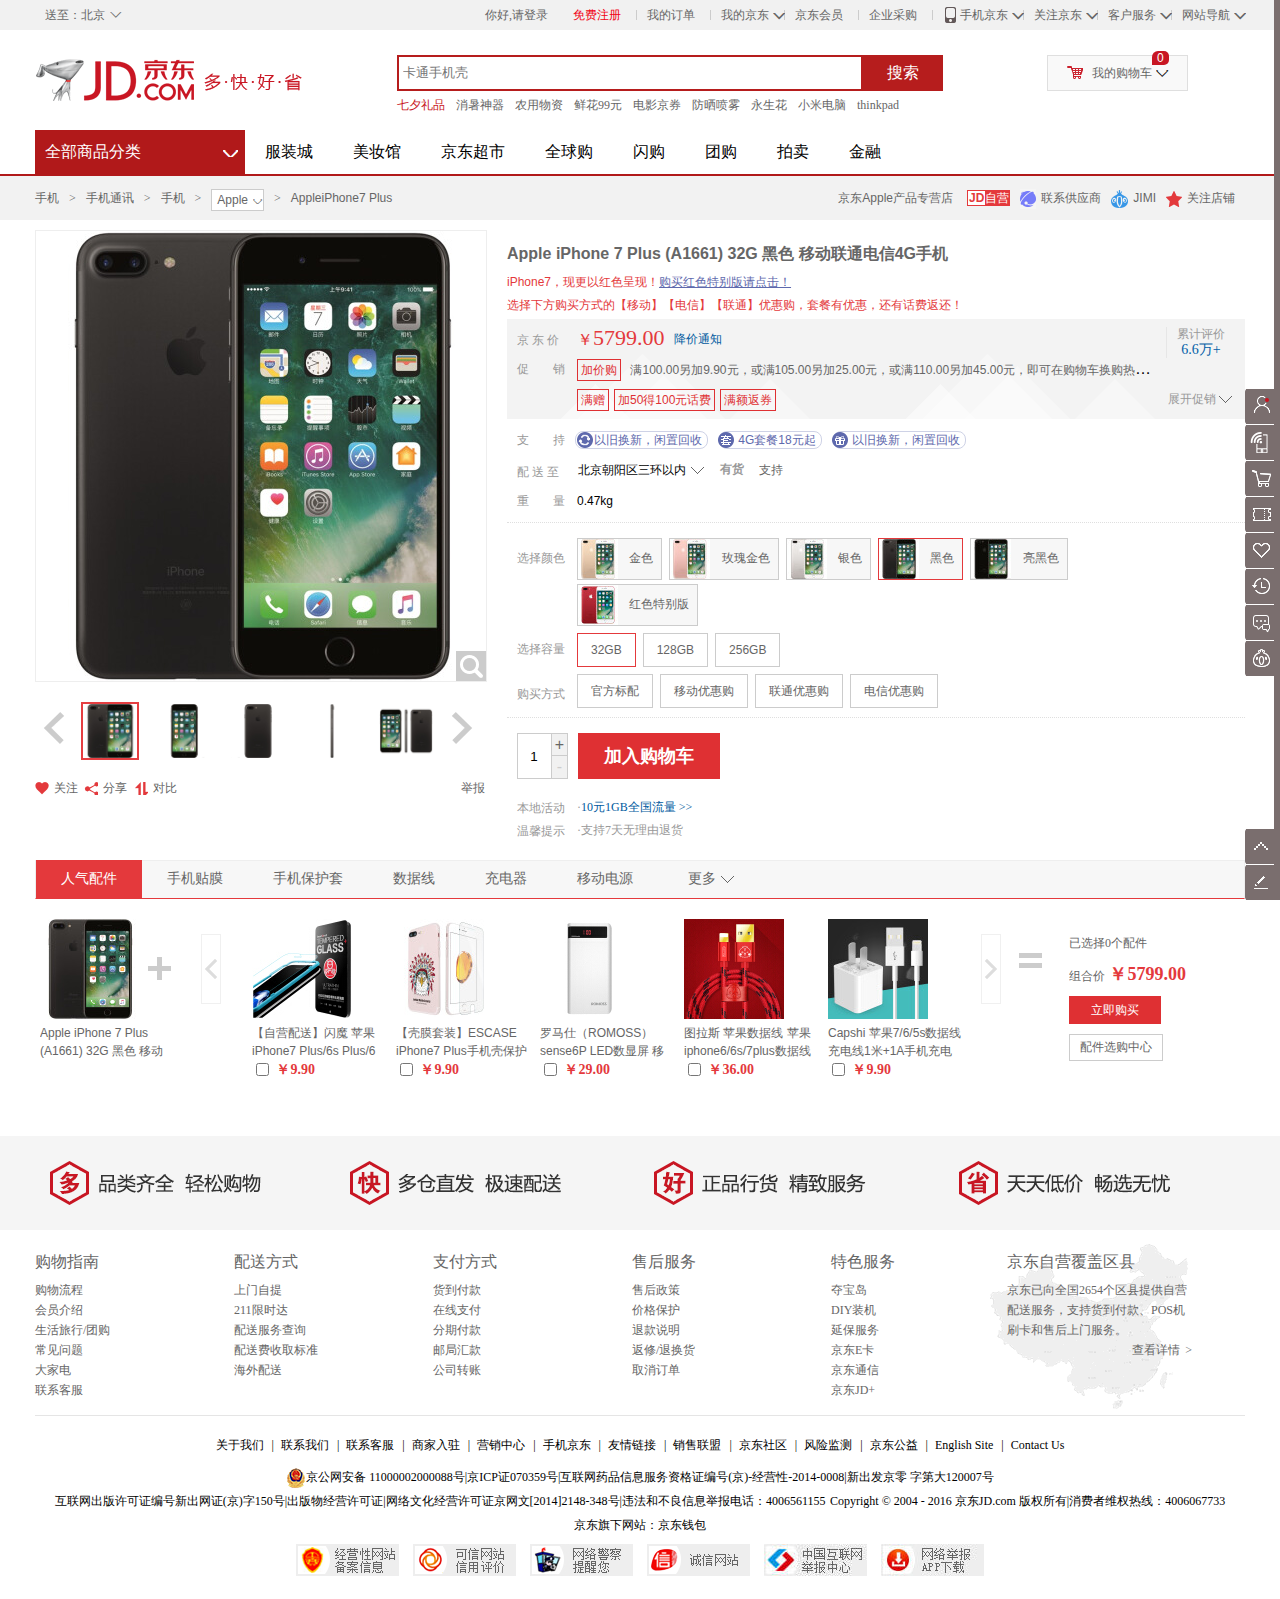
<file: jd.html>
<!DOCTYPE html>
<html lang="en">
<head>
    <meta charset="UTF-8">
    <title>Title</title>
    <link rel="stylesheet" href="css/iphone.css">
</head>
<body>
    <header>
        <div class="contant">
            <div class="left address">
                送至：北京
                <i class="arr-round">
                    <s>◇</s>
                </i>
            </div>
            <ul class="right">
                <li><a href="#">你好,请登录</a><a href="#" class="reg">免费注册</a></li>
                <li class="spacer"></li>
                <li><a href="#">我的订单</a></li>
                <li class="spacer"></li>
                <li>
                    <a href="#">我的京东<i class="arr-round">
                        <s>◇</s>
                    </i></a>
                </li>
                <li class="spacer"></li>
                <li><a href="#">京东会员</a></li>
                <li class="spacer"></li>
                <li><a href="#">企业采购</a></li>
                <li class="spacer"></li>
                <li>
                    <a href="#"><span></span>手机京东
                        <i class="arr-round">
                            <s>◇</s>
                        </i>
                    </a>
                </li>
                <li class="spacer"></li>
                <li>
                    <a href="#">关注京东
                        <i class="arr-round">
                            <s>◇</s>
                        </i>
                    </a>
                </li>
                <li class="spacer"></li>
                <li>
                    <a href="#">客户服务<i class="arr-round">
                        <s>◇</s>
                    </i></a>
                </li>
                <li class="spacer"></li>
                <li>
                    <a href="#">网站导航<i class="arr-round">
                        <s>◇</s>
                    </i></a>
                </li>
            </ul>
        </div>
    </header>
    <div class="header">
        <div class="contant">
            <div class="top">
                <div class="logo"><img src="images/logo-201305.png"></div>
                <div class="search">
                    <input type="text" class="text" placeholder="卡通手机壳">
                    <button type="button" class="button">搜索</button>
                </div>
                <div class="shoppingcar">
                    <div class="bg"></div>
                    <a href="#">我的购物车</a>
                    <i>◇</i>
                    <div class="num">
                        <div class="num-left">0<div class="num-right"></div></div>
                    </div>
                </div>
                <div class="tags">
                    <ul>
                        <li><a href="#" class="active">七夕礼品</a></li>
                        <li><a href="#">消暑神器</a></li>
                        <li><a href="#">农用物资</a></li>
                        <li><a href="#">鲜花99元</a></li>
                        <li><a href="#">电影京券</a></li>
                        <li><a href="#">防晒喷雾</a></li>
                        <li><a href="#">永生花</a></li>
                        <li><a href="#">小米电脑</a></li>
                        <li><a href="#">thinkpad</a></li>
                    </ul>
                </div>
            </div>
            <div class="bot clear">
                <div class="all">全部商品分类
                    <i class="arr-round">
                        <s>◇</s>
                    </i>
                </div>
                <ul class="list">
                    <li><a href="#">服装城</a></li>
                    <li><a href="#">美妆馆</a></li>
                    <li><a href="#">京东超市</a></li>
                    <li><a href="#">全球购</a></li>
                    <li><a href="#">闪购</a></li>
                    <li><a href="#">团购</a></li>
                    <li><a href="#">拍卖</a></li>
                    <li><a href="#">金融</a></li>
                </ul>
            </div>
        </div>
    </div>
    <div class="main">
        <div class="sidebar-bg clear">
            <ul class="sidebar">
                <li>
                    <h3><a href="#">家用电器</a><i class="little">></i></h3>
                    <div class="sidecont clear">
                        <div class="left">
                            <div class="brand clear">
                                <a href="#">沸腾国庆<i>></i></a>
                                <a href="#">家电城<i>></i></a>
                                <a href="#">品牌日<i>></i></a>
                                <a href="#">智能生活馆<i>></i></a>
                                <a href="#">京东净化馆<i>></i></a>
                                <a href="#">京东帮服务店<i>></i></a>
                                <a href="#">家电众筹馆<i>></i></a>
                            </div>
                            <div class="nav_con">
                                <dl class="clear">
                                    <dt><a href="#">电视<i>></i></a></dt>
                                    <dd>
                                        <a href="#">沸腾国庆</a>
                                        <a href="#">合资品牌</a>
                                        <a href="#">国产品牌</a>
                                        <a href="#">互联网品牌</a>
                                    </dd>
                                </dl>
                                <dl class="clear">
                                    <dt><a href="#">空调<i>></i></a></dt>
                                    <dd>
                                        <a href="#">沸腾国庆</a>
                                        <a href="#">壁挂式空调</a>
                                        <a href="#">柜式空调</a>
                                        <a href="#">空调配件</a>
                                    </dd>
                                </dl>
                                <dl class="clear">
                                    <dt><a href="#">洗衣机<i>></i></a></dt>
                                    <dd>
                                        <a href="#">滚筒洗衣机</a>
                                        <a href="#">洗烘一体机</a>
                                        <a href="#">波轮洗衣机</a>
                                        <a href="#">迷你洗衣机</a>
                                        <a href="#">洗衣机配件</a>
                                    </dd>
                                </dl>
                                <dl class="clear">
                                    <dt><a href="#">冰箱<i>></i></a></dt>
                                    <dd>
                                        <a href="#">多门</a>
                                        <a href="#">对开门</a>
                                        <a href="#">三门</a>
                                        <a href="#">双门</a>
                                        <a href="#">冷柜/冰吧</a>
                                        <a href="#">酒柜</a>
                                        <a href="#">冰箱配件</a>
                                    </dd>
                                </dl>
                                <dl class="clear">
                                    <dt><a href="#">厨卫大电<i>></i></a></dt>
                                    <dd>
                                        <a href="#">油烟机</a>
                                        <a href="#">燃气灶</a>
                                        <a href="#">烟灶套装</a>
                                        <a href="#">消毒柜</a>
                                        <a href="#">洗碗机</a>
                                        <a href="#">电热水器</a>
                                        <a href="#">燃气热水器</a>
                                        <a href="#">嵌入式厨电</a>
                                    </dd>
                                </dl>
                                <dl class="clear">
                                    <dt><a href="#">厨房小电<i>></i></a></dt>
                                    <dd>
                                        <a href="#">沸腾小电</a>
                                        <a href="#">电饭煲</a>
                                        <a href="#">微波炉</a>
                                        <a href="#">电烤箱</a>
                                        <a href="#">电磁炉</a>
                                        <a href="#">电压力锅</a>
                                        <a href="#">豆浆机</a>
                                        <a href="#">咖啡机</a>
                                        <a href="#">面包机</a>
                                        <a href="#">榨汁机</a>
                                        <a href="#">料理机</a>
                                        <a href="#">电饼铛</a>
                                        <a href="#">养生壶/煎药壶</a>
                                        <a href="#">酸奶机</a>
                                        <a href="#">煮蛋器</a>
                                        <a href="#">电水壶/热水瓶</a>
                                        <a href="#">电炖锅</a>
                                        <a href="#">多用途锅</a>
                                        <a href="#">电烧烤炉</a>
                                        <a href="#">电热饭盒</a>
                                        <a href="#">其它厨房电器</a>
                                    </dd>
                                </dl>
                                <dl class="clear">
                                    <dt><a href="#">生活电器<i>></i></a></dt>
                                    <dd>
                                        <a href="#">取暖电器</a>
                                        <a href="#">吸尘器</a>
                                        <a href="#">净化器</a>
                                        <a href="#">扫地机器人</a>
                                        <a href="#">加湿器</a>
                                        <a href="#">挂烫机/熨斗</a>
                                        <a href="#">电风扇</a>
                                        <a href="#">冷风扇</a>
                                        <a href="#">插座</a>
                                        <a href="#">电话机</a>
                                        <a href="#">净水器</a>
                                        <a href="#">饮水机</a>
                                        <a href="#">除湿机</a>
                                        <a href="#">干衣机</a>
                                        <a href="#">清洁机</a>
                                        <a href="#">收录/音机</a>
                                        <a href="#">其它生活电器</a>
                                        <a href="#">多用途锅</a>
                                        <a href="#">其它生活电器</a>
                                    </dd>
                                </dl>
                                <dl class="clear">
                                    <dt><a href="#">个护健康<i>></i></a></dt>
                                    <dd>
                                        <a href="#">剃须刀</a>
                                        <a href="#">口腔护理</a>
                                        <a href="#">电吹风</a>
                                        <a href="#">美容器</a>
                                        <a href="#">卷/直发器</a>
                                        <a href="#">理发器</a>
                                        <a href="#">剃/脱毛器</a>
                                        <a href="#">足浴盆</a>
                                        <a href="#">健康秤/厨房秤</a>
                                        <a href="#">按摩器</a>
                                        <a href="#">按摩椅</a>
                                        <a href="#">计步器/脂肪检测仪</a>
                                        <a href="#">其它健康电器</a>
                                    </dd>
                                </dl>
                                <dl class="clear">
                                    <dt><a href="#">家庭影音<i>></i></a></dt>
                                    <dd>
                                        <a href="#">家庭影院</a>
                                        <a href="#">迷你音响</a>
                                        <a href="#">DVD</a>
                                        <a href="#">电视影音配件</a>
                                    </dd>
                                </dl>
                                <dl class="clear">
                                    <dt><a href="#">进口电器<i>></i></a></dt>
                                    <dd>
                                        <a href="#">进口电器</a>
                                    </dd>
                                </dl>
                            </div>
                        </div>
                        <div class="right">
                            <div class="icon">
                                <ul class="clear">
                                    <li><a href="#"><img src="images/562f4971Na5379aba.jpg"></a></li>
                                    <li><a href="#"><img src="images/57d681e0N86d8a223.jpg"></a></li>
                                    <li><a href="#"><img src="images/573c0ed1Nee530fec.jpg"></a></li>
                                    <li><a href="#"><img src="images/574c0755Nc8f19944.jpg"></a></li>
                                    <li><a href="#"><img src="images/57a075b6Nd3e293c2.jpg"></a></li>
                                    <li><a href="#"><img src="images/54d9ef34N7cc61f4c.jpg"></a></li>
                                    <li><a href="#"><img src="images/57c7e3daN37ccba3b.jpg"></a></li>
                                    <li><a href="#"><img src="images/57d6820aN3ebcb677.jpg"></a></li>
                                </ul>
                            </div>
                            <div class="pic">
                                <div class="pic1"><a href="#"><img src="images/57d8bbdbN90c563ec.jpg"></a></div>
                                <div class="pic1"><a href="#"><img src="images/57ea417eN0857c6df.jpg"></a></div>
                            </div>
                        </div>
                    </div>
                </li>
                <li>
                    <h3><a href="#">手机、数码、京东通信</a><i class="little">></i></h3>
                    <div class="sidecont clear">
                        <div class="left">
                            <div class="brand clear">
                                <a href="#">玩3C<i>></i></a>
                                <a href="#">手机频道<i>></i></a>
                                <a href="#">网上营业厅<i>></i></a>
                                <a href="#">配件城<i>></i></a>
                                <a href="#">影像Club<i>></i></a>
                                <a href="#">以旧换新<i>></i></a>
                            </div>
                            <div class="nav_con">
                                <dl class="clear">
                                    <dt><a href="#">手机通讯<i>></i></a></dt>
                                    <dd>
                                        <a href="#">手机</a>
                                        <a href="#">对讲机</a>
                                        <a href="#">以旧换新</a>
                                        <a href="#">手机维修</a>
                                    </dd>
                                </dl>
                                <dl class="clear">
                                    <dt><a href="#">运营商<i>></i></a></dt>
                                    <dd>
                                        <a href="#">充话费/流量</a>
                                        <a href="#">170选号</a>
                                        <a href="#">合约机</a>
                                        <a href="#">办套餐</a>
                                        <a href="#">选号码</a>
                                        <a href="#">固话宽带</a>
                                        <a href="#">京东通信</a>
                                        <a href="#">中国移动</a>
                                        <a href="#">中国联通</a>
                                        <a href="#">中国电信</a>
                                    </dd>
                                </dl>
                                <dl class="clear">
                                    <dt><a href="#">手机配件<i>></i></a></dt>
                                    <dd>
                                        <a href="#">手机壳</a>
                                        <a href="#">贴膜</a>
                                        <a href="#">手机存储卡</a>
                                        <a href="#">数据线</a>
                                        <a href="#">充电器</a>
                                        <a href="#">手机耳机</a>
                                        <a href="#">创意配件</a>
                                        <a href="#">手机饰品</a>
                                        <a href="#">手机电池</a>
                                        <a href="#">苹果周边</a>
                                        <a href="#">移动电源</a>
                                        <a href="#">蓝牙耳机</a>
                                        <a href="#">手机支架</a>
                                        <a href="#">车载配件</a>
                                        <a href="#">拍照配件</a>
                                    </dd>
                                </dl>
                                <dl class="clear">
                                    <dt><a href="#">摄影摄像<i>></i></a></dt>
                                    <dd>
                                        <a href="#">数码相机</a>
                                        <a href="#">单电/微单相机</a>
                                        <a href="#">单反相机</a>
                                        <a href="#">拍立得</a>
                                        <a href="#">运动相机</a>
                                        <a href="#">摄像机</a>
                                        <a href="#">镜头</a>
                                        <a href="#">户外器材</a>
                                        <a href="#">影棚器材</a>
                                        <a href="#">冲印服务</a>
                                        <a href="#">数码相框</a>
                                    </dd>
                                </dl>
                                <dl class="clear">
                                    <dt><a href="#">数码配件<i>></i></a></dt>
                                    <dd>
                                        <a href="#">存储卡</a>
                                        <a href="#">三脚架/云台</a>
                                        <a href="#">相机包</a>
                                        <a href="#">滤镜</a>
                                        <a href="#">闪光灯/手柄</a>
                                        <a href="#">相机清洁/贴膜</a>
                                        <a href="#">机身附件</a>
                                        <a href="#">镜头附件</a>
                                        <a href="#">读卡器</a>
                                        <a href="#">支架</a>
                                        <a href="#">电池/充电器</a>
                                    </dd>
                                </dl>
                                <dl class="clear">
                                    <dt><a href="#">影音娱乐<i>></i></a></dt>
                                    <dd>
                                        <a href="#">耳机/耳麦</a>
                                        <a href="#">音箱/音响</a>
                                        <a href="#">便携/无线音箱</a>
                                        <a href="#">收音机</a>
                                        <a href="#">麦克风</a>
                                        <a href="#">MP3/MP4</a>
                                        <a href="#">专业音频</a>
                                    </dd>
                                </dl>
                                <dl class="clear">
                                    <dt><a href="#">智能设备<i>></i></a></dt>
                                    <dd>
                                        <a href="#">智能手环</a>
                                        <a href="#">智能手表</a>
                                        <a href="#">智能眼镜</a>
                                        <a href="#">智能机器人</a>
                                        <a href="#">运动跟踪器</a>
                                        <a href="#">健康监测</a>
                                        <a href="#">智能配饰</a>
                                        <a href="#">智能家居</a>
                                        <a href="#">体感车</a>
                                        <a href="#">无人机</a>
                                        <a href="#">其他配件</a>
                                    </dd>
                                </dl>
                                <dl class="clear">
                                    <dt><a href="#">电子教育<i>></i></a></dt>
                                    <dd>
                                        <a href="#">学生平板</a>
                                        <a href="#">点读机/笔</a>
                                        <a href="#">早教益智</a>
                                        <a href="#">录音笔</a>
                                        <a href="#">电纸书</a>
                                        <a href="#">电子词典</a>
                                        <a href="#">复读机</a>
                                    </dd>
                                </dl>
                            </div>
                        </div>
                        <div class="right">
                            <div class="icon">
                                <ul class="clear">
                                    <li><a href="#"><img src="images/562f4971Na5379aba.jpg"></a></li>
                                    <li><a href="#"><img src="images/57d681e0N86d8a223.jpg"></a></li>
                                    <li><a href="#"><img src="images/573c0ed1Nee530fec.jpg"></a></li>
                                    <li><a href="#"><img src="images/574c0755Nc8f19944.jpg"></a></li>
                                    <li><a href="#"><img src="images/57a075b6Nd3e293c2.jpg"></a></li>
                                    <li><a href="#"><img src="images/54d9ef34N7cc61f4c.jpg"></a></li>
                                    <li><a href="#"><img src="images/57c7e3daN37ccba3b.jpg"></a></li>
                                    <li><a href="#"><img src="images/57d6820aN3ebcb677.jpg"></a></li>
                                </ul>
                            </div>
                            <div class="pic">
                                <div class="pic1"><a href="#"><img src="images/57d8bbdbN90c563ec.jpg"></a></div>
                                <div class="pic1"><a href="#"><img src="images/57ea417eN0857c6df.jpg"></a></div>
                            </div>
                        </div>
                    </div>
                </li>
                <li>
                    <h3><a href="#">电脑、办公</a><i class="little">></i></h3>
                    <div class="sidecont clear">
                        <div class="left">
                            <div class="brand clear">
                                <a href="#">玩3C<i>></i></a>
                                <a href="#">本周热卖<i>></i></a>
                                <a href="#">游戏部落<i>></i></a>
                                <a href="#">GAME+<i>></i></a>
                                <a href="#">装机大师<i>></i></a>
                                <a href="#">办公生活馆<i>></i></a>
                            </div>
                            <div class="nav_con">
                                <dl class="clear">
                                    <dt><a href="#">电脑整机<i>></i></a></dt>
                                    <dd>
                                        <a href="#">笔记本</a>
                                        <a href="#">游戏本</a>
                                        <a href="#">平板电脑</a>
                                        <a href="#">平板电脑配件</a>
                                        <a href="#">台式机</a>
                                        <a href="#">一体机</a>
                                        <a href="#">服务器/工作站</a>
                                        <a href="#">笔记本配件</a>
                                    </dd>
                                </dl>
                                <dl class="clear">
                                    <dt><a href="#">电脑配件<i>></i></a></dt>
                                    <dd>
                                        <a href="#">显示器</a>
                                        <a href="#">CPU</a>
                                        <a href="#">主板</a>
                                        <a href="#">硬盘</a>
                                        <a href="#">内存</a>
                                        <a href="#">机箱</a>
                                        <a href="#">电源</a>
                                        <a href="#">散热器</a>
                                        <a href="#">刻录机/光驱</a>
                                        <a href="#">声卡/扩展卡</a>
                                        <a href="#">装机配件</a>
                                        <a href="#">显卡</a>
                                        <a href="#">SSD固态硬盘</a>
                                        <a href="#">组装电脑</a>
                                    </dd>
                                </dl>
                                <dl class="clear">
                                    <dt><a href="#">外设产品<i>></i></a></dt>
                                    <dd>
                                        <a href="#">鼠标</a>
                                        <a href="#">键盘</a>
                                        <a href="#">键鼠套装</a>
                                        <a href="#">网络仪表仪器</a>
                                        <a href="#">U盘</a>
                                        <a href="#">移动硬盘</a>
                                        <a href="#">鼠标垫</a>
                                        <a href="#">摄像头</a>
                                        <a href="#">线缆</a>
                                        <a href="#">手写板</a>
                                        <a href="#">硬盘盒</a>
                                        <a href="#">电脑工具</a>
                                        <a href="#">电脑清洁</a>
                                        <a href="#">UPS电源</a>
                                        <a href="#">插座</a>
                                    </dd>
                                </dl>
                                <dl class="clear">
                                    <dt><a href="#">游戏设备<i>></i></a></dt>
                                    <dd>
                                        <a href="#">游戏机</a>
                                        <a href="#">游戏耳机</a>
                                        <a href="#">手柄/方向盘</a>
                                        <a href="#">游戏软件</a>
                                        <a href="#">游戏周边</a>
                                    </dd>
                                </dl>
                                <dl class="clear">
                                    <dt><a href="#">网络产品<i>></i></a></dt>
                                    <dd>
                                        <a href="#">路由器</a>
                                        <a href="#">网络机顶盒</a>
                                        <a href="#">交换机</a>
                                        <a href="#">网络存储</a>
                                        <a href="#">网卡</a>
                                        <a href="#">4G/3G上网</a>
                                        <a href="#">网络配件</a>
                                    </dd>
                                </dl>
                                <dl class="clear">
                                    <dt><a href="#">办公设备<i>></i></a></dt>
                                    <dd>
                                        <a href="#">投影机</a>
                                        <a href="#">投影配件</a>
                                        <a href="#">多功能一体机</a>
                                        <a href="#">传真设备</a>
                                        <a href="#">验钞/点钞机</a>
                                        <a href="#">扫描设备</a>
                                        <a href="#">复合机</a>
                                        <a href="#">碎纸机</a>
                                        <a href="#">考勤机</a>
                                        <a href="#">收款/POS机</a>
                                        <a href="#">会议音频视频</a>
                                        <a href="#">保险柜</a>
                                        <a href="#">装订/封装机</a>
                                        <a href="#">安防监控</a>
                                        <a href="#">办公家具</a>
                                        <a href="#">白板</a>
                                    </dd>
                                </dl>
                                <dl class="clear">
                                    <dt><a href="#">文具耗材<i>></i></a></dt>
                                    <dd>
                                        <a href="#">硒鼓/墨粉</a>
                                        <a href="#">墨盒</a>
                                        <a href="#">色带</a>
                                        <a href="#">纸类</a>
                                        <a href="#">办公文具</a>
                                        <a href="#">学生文具</a>
                                        <a href="#">文件管理</a>
                                        <a href="#">本册/便签</a>
                                        <a href="#">计算器</a>
                                        <a href="#">笔类</a>
                                        <a href="#">画具画材</a>
                                        <a href="#">财会用品</a>
                                        <a href="#">刻录碟片/附件</a>
                                    </dd>
                                </dl>
                                <dl class="clear">
                                    <dt><a href="#">服务产品<i>></i></a></dt>
                                    <dd>
                                        <a href="#">延保服务</a>
                                        <a href="#">上门安装</a>
                                        <a href="#">维修保养</a>
                                        <a href="#">电脑软件</a>
                                    </dd>
                                </dl>
                            </div>
                        </div>
                        <div class="right">
                            <div class="icon">
                                <ul class="clear">
                                    <li><a href="#"><img src="images/562f4971Na5379aba.jpg"></a></li>
                                    <li><a href="#"><img src="images/57d681e0N86d8a223.jpg"></a></li>
                                    <li><a href="#"><img src="images/573c0ed1Nee530fec.jpg"></a></li>
                                    <li><a href="#"><img src="images/574c0755Nc8f19944.jpg"></a></li>
                                    <li><a href="#"><img src="images/57a075b6Nd3e293c2.jpg"></a></li>
                                    <li><a href="#"><img src="images/54d9ef34N7cc61f4c.jpg"></a></li>
                                    <li><a href="#"><img src="images/57c7e3daN37ccba3b.jpg"></a></li>
                                    <li><a href="#"><img src="images/57d6820aN3ebcb677.jpg"></a></li>
                                </ul>
                            </div>
                            <div class="pic">
                                <div class="pic1"><a href="#"><img src="images/57d8bbdbN90c563ec.jpg"></a></div>
                                <div class="pic1"><a href="#"><img src="images/57ea417eN0857c6df.jpg"></a></div>
                            </div>
                        </div>
                    </div>
                </li>
                <li>
                    <h3><a href="#">家居、家具、家装、厨具</a><i class="little">></i></h3>
                    <div class="sidecont clear">
                        <div class="left">
                            <div class="brand clear">
                                <a href="#">家装节<i>></i></a>
                                <a href="#">家装城<i>></i></a>
                                <a href="#">居家日用<i>></i></a>
                                <a href="#">精品家具<i>></i></a>
                                <a href="#">家装建材<i>></i></a>
                                <a href="#">厨房达人<i>></i></a>
                                <a href="#">装修服务<i>></i></a>
                            </div>
                            <div class="nav_con">
                                <dl class="clear">
                                    <dt><a href="#">厨具<i>></i></a></dt>
                                    <dd>
                                        <a href="#">烹饪锅具</a>
                                        <a href="#">刀剪菜板</a>
                                        <a href="#">厨房配件</a>
                                        <a href="#">水具酒具</a>
                                        <a href="#">餐具</a>
                                        <a href="#">茶具/咖啡具</a>
                                    </dd>
                                </dl>
                                <dl class="clear">
                                    <dt><a href="#">家装建材<i>></i></a></dt>
                                    <dd>
                                        <a href="#">家具建材</a>
                                        <a href="#">灯饰照明</a>
                                        <a href="#">厨房卫浴</a>
                                        <a href="#">五金工具</a>
                                        <a href="#">电工电料</a>
                                        <a href="#">墙地面材料</a>
                                        <a href="#">装饰材料</a>
                                        <a href="#">装修服务</a>
                                        <a href="#">吸顶灯</a>
                                        <a href="#">淋浴花洒</a>
                                        <a href="#">开关插座</a>
                                        <a href="#">油漆涂料</a>
                                        <a href="#">龙头</a>
                                        <a href="#">智能马桶盖</a>
                                        <a href="#">监控安防</a>
                                        <a href="#">门铃</a>
                                    </dd>
                                </dl>
                                <dl class="clear">
                                    <dt><a href="#">家纺<i>></i></a></dt>
                                    <dd>
                                        <a href="#">床品套件</a>
                                        <a href="#">被子</a>
                                        <a href="#">枕芯</a>
                                        <a href="#">蚊帐</a>
                                        <a href="#">凉席</a>
                                        <a href="#">毛巾浴巾</a>
                                        <a href="#">床单被罩</a>
                                        <a href="#">床垫/床褥</a>
                                        <a href="#">毯子</a>
                                        <a href="#">抱枕靠垫</a>
                                        <a href="#">窗帘/窗纱</a>
                                        <a href="#">电热毯</a>
                                        <a href="#">布艺软饰</a>
                                    </dd>
                                </dl>
                                <dl class="clear">
                                    <dt><a href="#">家具<i>></i></a></dt>
                                    <dd>
                                        <a href="#">卧室家具</a>
                                        <a href="#">客厅家具</a>
                                        <a href="#">餐厅家具</a>
                                        <a href="#">书房家具</a>
                                        <a href="#">儿童家具</a>
                                        <a href="#">储物家具</a>
                                        <a href="#">阳台/户外</a>
                                        <a href="#">商业办公</a>
                                        <a href="#">床</a>
                                        <a href="#">床垫</a>
                                        <a href="#">沙发</a>
                                        <a href="#">电脑椅</a>
                                        <a href="#">衣柜</a>
                                        <a href="#">茶几</a>
                                        <a href="#">电视柜</a>
                                        <a href="#">餐桌</a>
                                        <a href="#">电脑桌</a>
                                        <a href="#">鞋架/衣帽架</a>
                                    </dd>
                                </dl>
                                <dl class="clear">
                                    <dt><a href="#">灯具<i>></i></a></dt>
                                    <dd>
                                        <a href="#">台灯</a>
                                        <a href="#">吸顶灯</a>
                                        <a href="#">筒灯射灯</a>
                                        <a href="#">LED灯</a>
                                        <a href="#">节能灯</a>
                                        <a href="#">落地灯</a>
                                        <a href="#">五金电器</a>
                                        <a href="#">应急灯/手电</a>
                                        <a href="#">装饰灯</a>
                                        <a href="#">吊灯</a>
                                        <a href="#">氛围照明</a>
                                    </dd>
                                </dl>
                                <dl class="clear">
                                    <dt><a href="#">生活日用<i>></i></a></dt>
                                    <dd>
                                        <a href="#">收纳用品</a>
                                        <a href="#">雨伞雨具</a>
                                        <a href="#">净化除味</a>
                                        <a href="#">浴室用品</a>
                                        <a href="#">洗晒/熨烫</a>
                                        <a href="#">缝纫/针织用品</a>
                                        <a href="#">清洁工具</a>
                                    </dd>
                                </dl>
                                <dl class="clear">
                                    <dt><a href="#">家装软饰<i>></i></a></dt>
                                    <dd>
                                        <a href="#">家居软饰</a>
                                        <a href="#">桌布/罩件</a>
                                        <a href="#">地毯地垫</a>
                                        <a href="#">沙发垫套/椅垫</a>
                                        <a href="#">装饰字画</a>
                                        <a href="#">装饰摆件</a>
                                        <a href="#">手工/十字绣</a>
                                        <a href="#">相框/照片墙</a>
                                        <a href="#">墙贴/装饰贴</a>
                                        <a href="#">花瓶花艺</a>
                                        <a href="#">香薰蜡烛</a>
                                        <a href="#">节庆饰品</a>
                                        <a href="#">钟饰</a>
                                        <a href="#">帘艺隔断</a>
                                        <a href="#">创意家居</a>
                                        <a href="#">保暖防护</a>
                                    </dd>
                                </dl>
                            </div>
                        </div>
                        <div class="right">
                            <div class="icon">
                                <ul class="clear">
                                    <li><a href="#"><img src="images/562f4971Na5379aba.jpg"></a></li>
                                    <li><a href="#"><img src="images/57d681e0N86d8a223.jpg"></a></li>
                                    <li><a href="#"><img src="images/573c0ed1Nee530fec.jpg"></a></li>
                                    <li><a href="#"><img src="images/574c0755Nc8f19944.jpg"></a></li>
                                    <li><a href="#"><img src="images/57a075b6Nd3e293c2.jpg"></a></li>
                                    <li><a href="#"><img src="images/54d9ef34N7cc61f4c.jpg"></a></li>
                                    <li><a href="#"><img src="images/57c7e3daN37ccba3b.jpg"></a></li>
                                    <li><a href="#"><img src="images/57d6820aN3ebcb677.jpg"></a></li>
                                </ul>
                            </div>
                            <div class="pic">
                                <div class="pic1"><a href="#"><img src="images/57d8bbdbN90c563ec.jpg"></a></div>
                                <div class="pic1"><a href="#"><img src="images/57ea417eN0857c6df.jpg"></a></div>
                            </div>
                        </div>
                    </div>
                </li>
                <li>
                    <h3><a href="#">男装、女装、童装、内衣</a><i class="little">></i></h3>
                    <div class="sidecont clear">
                        <div class="left">
                            <div class="brand clear">
                                <a href="#">男装<i>></i></a>
                                <a href="#">女装<i>></i></a>
                                <a href="#">内衣<i>></i></a>
                                <a href="#">童装童鞋<i>></i></a>
                                <a href="#">国际品牌<i>></i></a>
                                <a href="#">自营服装<i>></i></a>
                            </div>
                            <div class="nav_con">
                                <dl class="clear">
                                    <dt><a href="#">女装<i>></i></a></dt>
                                    <dd>
                                        <a href="#">连衣裙</a>
                                        <a href="#">T恤</a>
                                        <a href="#">雪纺衫</a>
                                        <a href="#">衬衫</a>
                                        <a href="#">休闲裤</a>
                                        <a href="#">牛仔裤</a>
                                        <a href="#">针织衫</a>
                                        <a href="#">短外套</a>
                                        <a href="#">卫衣</a>
                                        <a href="#">小西装</a>
                                        <a href="#">风衣</a>
                                        <a href="#">毛呢大衣</a>
                                        <a href="#">半身裙</a>
                                        <a href="#">短裤</a>
                                        <a href="#">吊带/背心</a>
                                        <a href="#">打底衫</a>
                                        <a href="#">打底裤</a>
                                        <a href="#">正装裤</a>
                                        <a href="#">马甲</a>
                                        <a href="#">大码女装</a>
                                        <a href="#">中老年女装</a>
                                        <a href="#">真皮皮衣</a>
                                        <a href="#">皮草</a>
                                        <a href="#">羊毛衫</a>
                                        <a href="#">羊绒衫</a>
                                        <a href="#">棉服</a>
                                        <a href="#">羽绒服</a>
                                        <a href="#">仿皮皮衣</a>
                                        <a href="#">加绒裤</a>
                                        <a href="#">婚纱</a>
                                        <a href="#">旗袍/唐装</a>
                                        <a href="#">礼服</a>
                                        <a href="#">设计师/潮牌</a>
                                    </dd>
                                </dl>
                                <dl class="clear">
                                    <dt><a href="#">男装<i>></i></a></dt>
                                    <dd>
                                        <a href="#">衬衫</a>
                                        <a href="#">T恤</a>
                                        <a href="#">牛仔裤</a>
                                        <a href="#">休闲裤</a>
                                        <a href="#">卫衣</a>
                                        <a href="#">针织衫</a>
                                        <a href="#">西服</a>
                                        <a href="#">西裤</a>
                                        <a href="#">POLO衫</a>
                                        <a href="#">羽绒服</a>
                                        <a href="#">西服套装</a>
                                        <a href="#">真皮皮衣</a>
                                        <a href="#">夹克</a>
                                        <a href="#">风衣</a>
                                        <a href="#">卫裤/运动裤</a>
                                        <a href="#">短裤</a>
                                        <a href="#">仿皮皮衣</a>
                                        <a href="#">棉服</a>
                                        <a href="#">马甲/背心</a>
                                        <a href="#">毛呢大衣</a>
                                        <a href="#">羊毛衫</a>
                                        <a href="#">羊绒衫</a>
                                        <a href="#">大码男装</a>
                                        <a href="#">中老年男装</a>
                                        <a href="#">工装</a>
                                        <a href="#">设计师/潮牌</a>
                                        <a href="#">唐装/中山装</a>
                                        <a href="#">加绒裤</a>
                                    </dd>
                                </dl>
                                <dl class="clear">
                                    <dt><a href="#">内衣<i>></i></a></dt>
                                    <dd>
                                        <a href="#">文胸</a>
                                        <a href="#">睡衣/家居服</a>
                                        <a href="#">男式内裤</a>
                                        <a href="#">女式内裤</a>
                                        <a href="#">塑身美体</a>
                                        <a href="#">文胸套装</a>
                                        <a href="#">情侣睡衣</a>
                                        <a href="#">吊带/背心</a>
                                        <a href="#">少女文胸</a>
                                        <a href="#">休闲棉袜</a>
                                        <a href="#">商务男袜</a>
                                        <a href="#">连裤袜/丝袜</a>
                                        <a href="#">美腿袜</a>
                                        <a href="#">打底裤袜</a>
                                        <a href="#">抹胸</a>
                                        <a href="#">内衣配件</a>
                                        <a href="#">大码内衣</a>
                                        <a href="#">打底衫</a>
                                        <a href="#">泳衣</a>
                                        <a href="#">秋衣秋裤</a>
                                        <a href="#">保暖内衣</a>
                                        <a href="#">情趣内衣</a>
                                    </dd>
                                </dl>
                                <dl class="clear">
                                    <dt><a href="#">配饰<i>></i></a></dt>
                                    <dd>
                                        <a href="#">太阳镜</a>
                                        <a href="#">光学镜架/镜片</a>
                                        <a href="#">男士腰带/礼盒</a>
                                        <a href="#">防辐射眼镜</a>
                                        <a href="#">老花镜</a>
                                        <a href="#">女士丝巾/围巾/披肩</a>
                                        <a href="#">男士丝巾/围巾</a>
                                        <a href="#">棒球帽</a>
                                        <a href="#">遮阳帽</a>
                                        <a href="#">鸭舌帽</a>
                                        <a href="#">贝雷帽</a>
                                        <a href="#">礼帽</a>
                                        <a href="#">毛线帽</a>
                                        <a href="#">防晒手套</a>
                                        <a href="#">真皮手套</a>
                                        <a href="#">围巾/手套/帽子套装</a>
                                        <a href="#">遮阳伞/雨伞</a>
                                        <a href="#">女士腰带/礼盒</a>
                                        <a href="#">口罩</a>
                                        <a href="#">假领</a>
                                        <a href="#">毛线/布面料</a>
                                        <a href="#">领带/领结/领带夹</a>
                                        <a href="#">耳罩/耳包</a>
                                        <a href="#">袖扣</a>
                                        <a href="#">钥匙扣</a>
                                    </dd>
                                </dl>
                                <dl class="clear">
                                    <dt><a href="#">童装童鞋<i>></i></a></dt>
                                    <dd>
                                        <a href="#">套装</a>
                                        <a href="#">上衣</a>
                                        <a href="#">运动鞋</a>
                                        <a href="#">裤子</a>
                                        <a href="#">内衣</a>
                                        <a href="#">皮鞋/帆布鞋</a>
                                        <a href="#">亲子装</a>
                                        <a href="#">羽绒服/棉服</a>
                                        <a href="#">运动服</a>
                                        <a href="#">靴子</a>
                                        <a href="#">演出服</a>
                                        <a href="#">裙子</a>
                                        <a href="#">功能鞋</a>
                                        <a href="#">凉鞋</a>
                                        <a href="#">配饰</a>
                                    </dd>
                                </dl>
                            </div>
                        </div>
                        <div class="right">
                            <div class="icon">
                                <ul class="clear">
                                    <li><a href="#"><img src="images/562f4971Na5379aba.jpg"></a></li>
                                    <li><a href="#"><img src="images/57d681e0N86d8a223.jpg"></a></li>
                                    <li><a href="#"><img src="images/573c0ed1Nee530fec.jpg"></a></li>
                                    <li><a href="#"><img src="images/574c0755Nc8f19944.jpg"></a></li>
                                    <li><a href="#"><img src="images/57a075b6Nd3e293c2.jpg"></a></li>
                                    <li><a href="#"><img src="images/54d9ef34N7cc61f4c.jpg"></a></li>
                                    <li><a href="#"><img src="images/57c7e3daN37ccba3b.jpg"></a></li>
                                    <li><a href="#"><img src="images/57d6820aN3ebcb677.jpg"></a></li>
                                </ul>
                            </div>
                            <div class="pic">
                                <div class="pic1"><a href="#"><img src="images/57d8bbdbN90c563ec.jpg"></a></div>
                                <div class="pic1"><a href="#"><img src="images/57ea417eN0857c6df.jpg"></a></div>
                            </div>
                        </div>
                    </div>
                </li>
                <li>
                    <h3><a href="#">个护化妆、清洁用品、宠物</a><i class="little">></i></h3>
                    <div class="sidecont clear">
                        <div class="left">
                            <div class="brand clear">
                                <a href="#">清洁用品<i>></i></a>
                                <a href="#">美妆商城<i>></i></a>
                                <a href="#">官方旗舰店<i>></i></a>
                                <a href="#">美妆特卖<i>></i></a>
                                <a href="#">妆比社<i>></i></a>
                                <a href="#">全球购美妆<i>></i></a>
                            </div>
                            <div class="nav_con">
                                <dl class="clear">
                                    <dt><a href="#">面部护肤<i>></i></a></dt>
                                    <dd>
                                        <a href="#">卸妆</a>
                                        <a href="#">洁面</a>
                                        <a href="#">爽肤水</a>
                                        <a href="#">乳液面霜</a>
                                        <a href="#">精华</a>
                                        <a href="#">眼霜</a>
                                        <a href="#">防晒</a>
                                        <a href="#">面膜</a>
                                        <a href="#">剃须</a>
                                        <a href="#">套装</a>
                                    </dd>
                                </dl>
                                <dl class="clear">
                                    <dt><a href="#">洗发护发<i>></i></a></dt>
                                    <dd>
                                        <a href="#">洗发</a>
                                        <a href="#">护发</a>
                                        <a href="#">染发</a>
                                        <a href="#">造型</a>
                                        <a href="#">假发</a>
                                        <a href="#">美发工具</a>
                                        <a href="#">套装</a>
                                    </dd>
                                </dl>
                                <dl class="clear">
                                    <dt><a href="#">身体护理<i>></i></a></dt>
                                    <dd>
                                        <a href="#">沐浴</a>
                                        <a href="#">润肤</a>
                                        <a href="#">精油</a>
                                        <a href="#">颈部</a>
                                        <a href="#">手足</a>
                                        <a href="#">纤体塑形</a>
                                        <a href="#">美胸</a>
                                        <a href="#">套装</a>
                                    </dd>
                                </dl>
                                <dl class="clear">
                                    <dt><a href="#">口腔护理<i>></i></a></dt>
                                    <dd>
                                        <a href="#">牙膏/牙粉</a>
                                        <a href="#">牙刷/牙线</a>
                                        <a href="#">漱口水</a>
                                        <a href="#">套装</a>
                                    </dd>
                                </dl>
                                <dl class="clear">
                                    <dt><a href="#">女性护理<i>></i></a></dt>
                                    <dd>
                                        <a href="#">卫生巾</a>
                                        <a href="#">卫生护垫</a>
                                        <a href="#">私密护理</a>
                                        <a href="#">脱毛膏</a>
                                    </dd>
                                </dl>
                                <dl class="clear">
                                    <dt><a href="#">香水彩妆<i>></i></a></dt>
                                    <dd>
                                        <a href="#">女士香水</a>
                                        <a href="#">男士香水</a>
                                        <a href="#">底妆</a>
                                        <a href="#">眉笔</a>
                                        <a href="#">睫毛膏</a>
                                        <a href="#">眼线</a>
                                        <a href="#">眼影</a>
                                        <a href="#">唇膏/彩</a>
                                        <a href="#">腮红</a>
                                        <a href="#">美甲</a>
                                        <a href="#">美妆工具</a>
                                        <a href="#">套装</a>
                                    </dd>
                                </dl>
                                <dl class="clear">
                                    <dt><a href="#">清洁用品<i>></i></a></dt>
                                    <dd>
                                        <a href="#">纸品湿巾</a>
                                        <a href="#">衣物清洁</a>
                                        <a href="#">清洁工具</a>
                                        <a href="#">家庭清洁</a>
                                        <a href="#">一次性用品</a>
                                        <a href="#">驱虫用品</a>
                                        <a href="#">皮具护理</a>
                                    </dd>
                                </dl>
                                <dl class="clear">
                                    <dt><a href="#">宠物生活<i>></i></a></dt>
                                    <dd>
                                        <a href="#">水族用品</a>
                                        <a href="#">宠物主粮</a>
                                        <a href="#">宠物零食</a>
                                        <a href="#">猫砂/尿布</a>
                                        <a href="#">洗护美容</a>
                                        <a href="#">家居日用</a>
                                        <a href="#">医疗保健</a>
                                        <a href="#">出行装备</a>
                                        <a href="#">宠物玩具</a>
                                        <a href="#">宠物牵引</a>
                                        <a href="#">宠物驱虫</a>
                                    </dd>
                                </dl>
                            </div>
                        </div>
                        <div class="right">
                            <div class="icon">
                                <ul class="clear">
                                    <li><a href="#"><img src="images/562f4971Na5379aba.jpg"></a></li>
                                    <li><a href="#"><img src="images/57d681e0N86d8a223.jpg"></a></li>
                                    <li><a href="#"><img src="images/573c0ed1Nee530fec.jpg"></a></li>
                                    <li><a href="#"><img src="images/574c0755Nc8f19944.jpg"></a></li>
                                    <li><a href="#"><img src="images/57a075b6Nd3e293c2.jpg"></a></li>
                                    <li><a href="#"><img src="images/54d9ef34N7cc61f4c.jpg"></a></li>
                                    <li><a href="#"><img src="images/57c7e3daN37ccba3b.jpg"></a></li>
                                    <li><a href="#"><img src="images/57d6820aN3ebcb677.jpg"></a></li>
                                </ul>
                            </div>
                            <div class="pic">
                                <div class="pic1"><a href="#"><img src="images/57d8bbdbN90c563ec.jpg"></a></div>
                                <div class="pic1"><a href="#"><img src="images/57ea417eN0857c6df.jpg"></a></div>
                            </div>
                        </div>
                    </div>
                </li>
                <li>
                    <h3><a href="#">鞋靴、箱包、珠宝、奢侈品</a><i class="little">></i></h3>
                    <div class="sidecont clear">
                        <div class="left">
                            <div class="brand clear">
                                <a href="#">当季热卖<i>></i></a>
                                <a href="#">国际品牌<i>></i></a>
                                <a href="#">时尚期刊<i>></i></a>
                                <a href="#">国际珠宝馆<i>></i></a>
                                <a href="#">奢侈品<i>></i></a>
                                <a href="#">收藏投资<i>></i></a>
                            </div>
                            <div class="nav_con">
                                <dl class="clear">
                                    <dt><a href="#">时尚女鞋<i>></i></a></dt>
                                    <dd>
                                        <a href="#">单鞋</a>
                                        <a href="#">休闲鞋</a>
                                        <a href="#">帆布鞋</a>
                                        <a href="#">鱼嘴鞋</a>
                                        <a href="#">妈妈鞋</a>
                                        <a href="#">凉鞋</a>
                                        <a href="#">拖鞋/人字拖</a>
                                        <a href="#">布鞋/绣花鞋</a>
                                        <a href="#">坡跟鞋</a>
                                        <a href="#">松糕鞋</a>
                                        <a href="#">防水台</a>
                                        <a href="#">高跟鞋</a>
                                        <a href="#">踝靴</a>
                                        <a href="#">内增高</a>
                                        <a href="#">女靴</a>
                                        <a href="#">马丁靴</a>
                                        <a href="#">雪地靴</a>
                                        <a href="#">雨鞋/雨靴</a>
                                        <a href="#">鞋配件</a>
                                    </dd>
                                </dl>
                                <dl class="clear">
                                    <dt><a href="#">流行男鞋<i>></i></a></dt>
                                    <dd>
                                        <a href="#">休闲鞋</a>
                                        <a href="#">商务休闲鞋</a>
                                        <a href="#">正装鞋</a>
                                        <a href="#">帆布鞋</a>
                                        <a href="#">工装鞋</a>
                                        <a href="#">增高鞋</a>
                                        <a href="#">拖鞋/人字拖</a>
                                        <a href="#">凉鞋/沙滩鞋</a>
                                        <a href="#">雨鞋/雨靴</a>
                                        <a href="#">定制鞋</a>
                                        <a href="#">男靴</a>
                                        <a href="#">传统布鞋</a>
                                        <a href="#">功能鞋</a>
                                        <a href="#">鞋配件</a>
                                    </dd>
                                </dl>
                                <dl class="clear">
                                    <dt><a href="#">潮流女包<i>></i></a></dt>
                                    <dd>
                                        <a href="#">单肩包</a>
                                        <a href="#">手提包</a>
                                        <a href="#">斜挎包</a>
                                        <a href="#">双肩包</a>
                                        <a href="#">钱包</a>
                                        <a href="#">手拿包</a>
                                        <a href="#">卡包/零钱包</a>
                                        <a href="#">钥匙包</a>
                                    </dd>
                                </dl>
                                <dl class="clear">
                                    <dt><a href="#">精品男包<i>></i></a></dt>
                                    <dd>
                                        <a href="#">商务公文包</a>
                                        <a href="#">单肩/斜挎包</a>
                                        <a href="#">男士手包</a>
                                        <a href="#">双肩包</a>
                                        <a href="#">男士钱包</a>
                                        <a href="#">卡包名片夹</a>
                                        <a href="#">钥匙包</a>
                                    </dd>
                                </dl>
                                <dl class="clear">
                                    <dt><a href="#">功能箱包<i>></i></a></dt>
                                    <dd>
                                        <a href="#">拉杆箱</a>
                                        <a href="#">拉杆包</a>
                                        <a href="#">旅行包</a>
                                        <a href="#">电脑包</a>
                                        <a href="#">休闲运动包</a>
                                        <a href="#">相机包</a>
                                        <a href="#">腰包/胸包</a>
                                        <a href="#">登山包</a>
                                        <a href="#">旅行配件</a>
                                        <a href="#">书包</a>
                                        <a href="#">妈咪包</a>
                                    </dd>
                                </dl>
                                <dl class="clear">
                                    <dt><a href="#">奢侈品<i>></i></a></dt>
                                    <dd>
                                        <a href="#">箱包</a>
                                        <a href="#">钱包</a>
                                        <a href="#">服饰</a>
                                        <a href="#">腰带</a>
                                        <a href="#">鞋靴</a>
                                        <a href="#">太阳镜/眼镜框</a>
                                        <a href="#">饰品</a>
                                        <a href="#">配件</a>
                                        <a href="#">GUCCI</a>
                                        <a href="#">COACH</a>
                                        <a href="#">雷朋</a>
                                    </dd>
                                </dl>
                                <dl class="clear">
                                    <dt><a href="#">礼品<i>></i></a></dt>
                                    <dd>
                                        <a href="#">电子烟</a>
                                        <a href="#">火机烟具</a>
                                        <a href="#">军刀军具</a>
                                        <a href="#">美妆礼品</a>
                                        <a href="#">工艺礼品</a>
                                        <a href="#">礼盒礼券</a>
                                        <a href="#">礼品文具</a>
                                        <a href="#">收藏品</a>
                                        <a href="#">古董文玩</a>
                                        <a href="#">礼品定制</a>
                                        <a href="#">创意礼品</a>
                                        <a href="#">电子礼品</a>
                                        <a href="#">婚庆节庆</a>
                                        <a href="#">鲜花</a>
                                        <a href="#">绿植</a>
                                        <a href="#">熏香</a>
                                        <a href="#">京东卡</a>
                                    </dd>
                                </dl>
                                <dl class="clear">
                                    <dt><a href="#">珠宝首饰<i>></i></a></dt>
                                    <dd>
                                        <a href="#">黄金</a>
                                        <a href="#">K金</a>
                                        <a href="#">时尚饰品</a>
                                        <a href="#">钻石</a>
                                        <a href="#">翡翠玉石</a>
                                        <a href="#">银饰</a>
                                        <a href="#">水晶玛瑙</a>
                                        <a href="#">彩宝</a>
                                        <a href="#">铂金</a>
                                        <a href="#">木手串/把件</a>
                                        <a href="#">珍珠</a>
                                    </dd>
                                </dl>
                                <dl class="clear">
                                    <dt><a href="#">金银投资<i>></i></a></dt>
                                    <dd>
                                        <a href="#">投资金</a>
                                        <a href="#">投资银</a>
                                        <a href="#">投资收藏</a>
                                    </dd>
                                </dl>
                            </div>
                        </div>
                        <div class="right">
                            <div class="icon">
                                <ul class="clear">
                                    <li><a href="#"><img src="images/562f4971Na5379aba.jpg"></a></li>
                                    <li><a href="#"><img src="images/57d681e0N86d8a223.jpg"></a></li>
                                    <li><a href="#"><img src="images/573c0ed1Nee530fec.jpg"></a></li>
                                    <li><a href="#"><img src="images/574c0755Nc8f19944.jpg"></a></li>
                                    <li><a href="#"><img src="images/57a075b6Nd3e293c2.jpg"></a></li>
                                    <li><a href="#"><img src="images/54d9ef34N7cc61f4c.jpg"></a></li>
                                    <li><a href="#"><img src="images/57c7e3daN37ccba3b.jpg"></a></li>
                                    <li><a href="#"><img src="images/57d6820aN3ebcb677.jpg"></a></li>
                                </ul>
                            </div>
                            <div class="pic">
                                <div class="pic1"><a href="#"><img src="images/57d8bbdbN90c563ec.jpg"></a></div>
                                <div class="pic1"><a href="#"><img src="images/57ea417eN0857c6df.jpg"></a></div>
                            </div>
                        </div>
                    </div>
                </li>
                <li>
                    <h3><a href="#">运动户外、钟表</a><i class="little">></i></h3>
                    <div class="sidecont clear">
                        <div class="left">
                            <div class="brand clear">
                                <a href="#">赛事<i>></i></a>
                                <a href="#">运动城<i>></i></a>
                                <a href="#">户外馆<i>></i></a>
                                <a href="#">健身房<i>></i></a>
                                <a href="#">骑行馆<i>></i></a>
                                <a href="#">钟表城<i>></i></a>
                            </div>
                            <div class="nav_con">
                                <dl class="clear">
                                    <dt><a href="#">运动鞋包<i>></i></a></dt>
                                    <dd>
                                        <a href="#">跑步鞋</a>
                                        <a href="#">休闲鞋</a>
                                        <a href="#">篮球鞋</a>
                                        <a href="#">帆布鞋</a>
                                        <a href="#">板鞋</a>
                                        <a href="#">拖鞋</a>
                                        <a href="#">运动包</a>
                                        <a href="#">足球鞋</a>
                                        <a href="#">乒羽网鞋</a>
                                        <a href="#">训练鞋</a>
                                        <a href="#">专项运动鞋</a>
                                    </dd>
                                </dl>
                                <dl class="clear">
                                    <dt><a href="#">运动服饰<i>></i></a></dt>
                                    <dd>
                                        <a href="#">T恤</a>
                                        <a href="#">运动裤</a>
                                        <a href="#">健身服</a>
                                        <a href="#">运动套装</a>
                                        <a href="#">运动背心</a>
                                        <a href="#">羽绒服</a>
                                        <a href="#">卫衣/套头衫</a>
                                        <a href="#">棉服</a>
                                        <a href="#">夹克/风衣</a>
                                        <a href="#">运动配饰</a>
                                        <a href="#">乒羽网服</a>
                                        <a href="#">毛衫/线衫</a>
                                    </dd>
                                </dl>
                                <dl class="clear">
                                    <dt><a href="#">健身训练<i>></i></a></dt>
                                    <dd>
                                        <a href="#">跑步机</a>
                                        <a href="#">健身车/动感单车</a>
                                        <a href="#">哑铃</a>
                                        <a href="#">仰卧板/收腹机</a>
                                        <a href="#">甩脂机</a>
                                        <a href="#">踏步机</a>
                                        <a href="#">运动护具</a>
                                        <a href="#">瑜伽舞蹈</a>
                                        <a href="#">武术搏击</a>
                                        <a href="#">综合训练器</a>
                                        <a href="#">其他大型器械</a>
                                        <a href="#">其他中小型器材</a>
                                    </dd>
                                </dl>
                                <dl class="clear">
                                    <dt><a href="#">骑行运动<i>></i></a></dt>
                                    <dd>
                                        <a href="#">山地车/公路车</a>
                                        <a href="#">折叠车</a>
                                        <a href="#">电动车</a>
                                        <a href="#">平衡车</a>
                                        <a href="#">其他整车</a>
                                        <a href="#">骑行装备</a>
                                        <a href="#">骑行服</a>
                                    </dd>
                                </dl>
                                <dl class="clear">
                                    <dt><a href="#">体育用品<i>></i></a></dt>
                                    <dd>
                                        <a href="#">乒乓球</a>
                                        <a href="#">羽毛球</a>
                                        <a href="#">篮球</a>
                                        <a href="#">足球</a>
                                        <a href="#">轮滑滑板</a>
                                        <a href="#">网球</a>
                                        <a href="#">高尔夫</a>
                                        <a href="#">台球</a>
                                        <a href="#">排球</a>
                                        <a href="#">棋牌麻将</a>
                                        <a href="#">其它</a>
                                    </dd>
                                </dl>
                                <dl class="clear">
                                    <dt><a href="#">户外鞋服<i>></i></a></dt>
                                    <dd>
                                        <a href="#">户外风衣</a>
                                        <a href="#">徒步鞋</a>
                                        <a href="#">T恤</a>
                                        <a href="#">冲锋衣裤</a>
                                        <a href="#">速干衣裤</a>
                                        <a href="#">越野跑鞋</a>
                                        <a href="#">滑雪服</a>
                                        <a href="#">羽绒服/棉服</a>
                                        <a href="#">休闲衣裤</a>
                                        <a href="#">抓绒衣裤</a>
                                        <a href="#">溯溪鞋</a>
                                        <a href="#">沙滩/凉拖</a>
                                        <a href="#">休闲鞋</a>
                                        <a href="#">软壳衣裤</a>
                                        <a href="#">功能内衣</a>
                                        <a href="#">军迷服饰</a>
                                        <a href="#">登山鞋</a>
                                        <a href="#">工装鞋</a>
                                        <a href="#">户外袜</a>
                                    </dd>
                                </dl>
                                <dl class="clear">
                                    <dt><a href="#">户外装备<i>></i></a></dt>
                                    <dd>
                                        <a href="#">帐篷/垫子</a>
                                        <a href="#">望远镜</a>
                                        <a href="#">野餐烧烤</a>
                                        <a href="#">便携桌椅床</a>
                                        <a href="#">背包</a>
                                        <a href="#">户外配饰</a>
                                        <a href="#">军迷用品</a>
                                        <a href="#">睡袋/吊床</a>
                                        <a href="#">救援装备</a>
                                        <a href="#">户外照明</a>
                                        <a href="#">旅游用品</a>
                                        <a href="#">户外工具</a>
                                        <a href="#">户外仪表</a>
                                        <a href="#">登山攀岩</a>
                                        <a href="#">极限户外</a>
                                        <a href="#">冲浪潜水</a>
                                        <a href="#">滑雪装备</a>
                                    </dd>
                                </dl>
                                <dl class="clear">
                                    <dt><a href="#">垂钓用品<i>></i></a></dt>
                                    <dd>
                                        <a href="#">鱼竿鱼线</a>
                                        <a href="#">浮漂鱼饵</a>
                                        <a href="#">钓鱼桌椅</a>
                                        <a href="#">钓鱼配件</a>
                                        <a href="#">钓箱鱼包</a>
                                        <a href="#">其它</a>
                                    </dd>
                                </dl>
                                <dl class="clear">
                                    <dt><a href="#">游泳用品<i>></i></a></dt>
                                    <dd>
                                        <a href="#">泳镜</a>
                                        <a href="#">男士泳衣</a>
                                        <a href="#">女士泳衣</a>
                                        <a href="#">比基尼</a>
                                        <a href="#">泳帽</a>
                                        <a href="#">游泳包防水包</a>
                                        <a href="#">其它</a>
                                    </dd>
                                </dl>
                                <dl class="clear">
                                    <dt><a href="#">钟表<i>></i></a></dt>
                                    <dd>
                                        <a href="#">瑞表</a>
                                        <a href="#">国表</a>
                                        <a href="#">日韩表</a>
                                        <a href="#">欧美表</a>
                                        <a href="#">德表</a>
                                        <a href="#">儿童手表</a>
                                        <a href="#">智能手表</a>
                                        <a href="#">闹钟</a>
                                        <a href="#">座钟挂钟</a>
                                        <a href="#">钟表配件</a>
                                    </dd>
                                </dl>
                            </div>
                        </div>
                        <div class="right">
                            <div class="icon">
                                <ul class="clear">
                                    <li><a href="#"><img src="images/562f4971Na5379aba.jpg"></a></li>
                                    <li><a href="#"><img src="images/57d681e0N86d8a223.jpg"></a></li>
                                    <li><a href="#"><img src="images/573c0ed1Nee530fec.jpg"></a></li>
                                    <li><a href="#"><img src="images/574c0755Nc8f19944.jpg"></a></li>
                                    <li><a href="#"><img src="images/57a075b6Nd3e293c2.jpg"></a></li>
                                    <li><a href="#"><img src="images/54d9ef34N7cc61f4c.jpg"></a></li>
                                    <li><a href="#"><img src="images/57c7e3daN37ccba3b.jpg"></a></li>
                                    <li><a href="#"><img src="images/57d6820aN3ebcb677.jpg"></a></li>
                                </ul>
                            </div>
                            <div class="pic">
                                <div class="pic1"><a href="#"><img src="images/57d8bbdbN90c563ec.jpg"></a></div>
                                <div class="pic1"><a href="#"><img src="images/57ea417eN0857c6df.jpg"></a></div>
                            </div>
                        </div>
                    </div>
                </li>
                <li>
                    <h3><a href="#">汽车、汽车用品</a><i class="little">></i></h3>
                    <div class="sidecont clear">
                        <div class="left">
                            <div class="brand clear">
                                <a href="#">全新汽车<i>></i></a>
                                <a href="#">汽车用品<i>></i></a>
                                <a href="#">旗舰店<i>></i></a>
                                <a href="#">二手车<i>></i></a>
                                <a href="#">直营店<i>></i></a>
                            </div>
                            <div class="nav_con">
                                <dl class="clear">
                                    <dt><a href="#">汽车车型<i>></i></a></dt>
                                    <dd>
                                        <a href="#">微型车</a>
                                        <a href="#">小型车</a>
                                        <a href="#">紧凑型车</a>
                                        <a href="#">中型车</a>
                                        <a href="#">中大型车</a>
                                        <a href="#">豪华车</a>
                                        <a href="#">MPV</a>
                                        <a href="#">SUV</a>
                                        <a href="#">跑车</a>
                                    </dd>
                                </dl>
                                <dl class="clear">
                                    <dt><a href="#">汽车价格<i>></i></a></dt>
                                    <dd>
                                        <a href="#">5万以下</a>
                                        <a href="#">5-8万</a>
                                        <a href="#">8-10万</a>
                                        <a href="#">10-15万</a>
                                        <a href="#">15-25万</a>
                                        <a href="#">25-40万</a>
                                        <a href="#">40万以上</a>
                                    </dd>
                                </dl>
                                <dl class="clear">
                                    <dt><a href="#">汽车品牌<i>></i></a></dt>
                                    <dd>
                                        <a href="#">宝马</a>
                                        <a href="#">上汽大众</a>
                                        <a href="#">一汽奔腾</a>
                                        <a href="#">陆风</a>
                                        <a href="#">比亚迪</a>
                                        <a href="#">东风风行</a>
                                        <a href="#">北汽幻速</a>
                                    </dd>
                                </dl>
                                <dl class="clear">
                                    <dt><a href="#">维修保养<i>></i></a></dt>
                                    <dd>
                                        <a href="#">机油</a>
                                        <a href="#">添加剂</a>
                                        <a href="#">防冻液</a>
                                        <a href="#">滤清器</a>
                                        <a href="#">火花塞</a>
                                        <a href="#">雨刷</a>
                                        <a href="#">车灯</a>
                                        <a href="#">减震器</a>
                                        <a href="#">轮胎</a>
                                        <a href="#">轮毂</a>
                                        <a href="#">刹车片/盘</a>
                                        <a href="#">维修配件</a>
                                        <a href="#">蓄电池</a>
                                        <a href="#">底盘装甲/护板</a>
                                        <a href="#">贴膜</a>
                                        <a href="#">汽修工具</a>
                                        <a href="#">改装配件</a>
                                        <a href="#">正时皮带</a>
                                        <a href="#">汽车喇叭</a>
                                        <a href="#">汽车玻璃</a>
                                    </dd>
                                </dl>
                                <dl class="clear">
                                    <dt><a href="#">车载电器<i>></i></a></dt>
                                    <dd>
                                        <a href="#">行车记录仪</a>
                                        <a href="#">导航仪</a>
                                        <a href="#">电源</a>
                                        <a href="#">电器配件</a>
                                        <a href="#">净化器</a>
                                        <a href="#">车载影音</a>
                                        <a href="#">冰箱</a>
                                        <a href="#">安全预警仪</a>
                                        <a href="#">倒车雷达</a>
                                        <a href="#">蓝牙设备</a>
                                        <a href="#">智能驾驶</a>
                                        <a href="#">车载电台</a>
                                        <a href="#">吸尘器</a>
                                        <a href="#">智能车机</a>
                                        <a href="#">汽车音响</a>
                                        <a href="#">车载生活电器</a>
                                    </dd>
                                </dl>
                                <dl class="clear">
                                    <dt><a href="#">美容清洗<i>></i></a></dt>
                                    <dd>
                                        <a href="#">车蜡</a>
                                        <a href="#">镀晶镀膜</a>
                                        <a href="#">补漆笔</a>
                                        <a href="#">玻璃水</a>
                                        <a href="#">清洁剂</a>
                                        <a href="#">洗车机</a>
                                        <a href="#">洗车水枪</a>
                                        <a href="#">洗车配件</a>
                                        <a href="#">毛巾掸子</a>
                                    </dd>
                                </dl>
                                <dl class="clear">
                                    <dt><a href="#">汽车装饰<i>></i></a></dt>
                                    <dd>
                                        <a href="#">脚垫</a>
                                        <a href="#">座垫</a>
                                        <a href="#">座套</a>
                                        <a href="#">后备箱垫</a>
                                        <a href="#">方向盘套</a>
                                        <a href="#">头枕腰靠</a>
                                        <a href="#">香水</a>
                                        <a href="#">空气净化</a>
                                        <a href="#">功能小件</a>
                                        <a href="#">车衣</a>
                                        <a href="#">挂件摆件</a>
                                        <a href="#">车身装饰件</a>
                                    </dd>
                                </dl>
                                <dl class="clear">
                                    <dt><a href="#">安全自驾<i>></i></a></dt>
                                    <dd>
                                        <a href="#">安全座椅</a>
                                        <a href="#">胎压监测</a>
                                        <a href="#">充气泵</a>
                                        <a href="#">防盗设备</a>
                                        <a href="#">应急救援</a>
                                        <a href="#">保温箱</a>
                                        <a href="#">储物箱</a>
                                        <a href="#">自驾野营</a>
                                        <a href="#">摩托车装备</a>
                                        <a href="#">摩托车</a>
                                    </dd>
                                </dl>
                                <dl class="clear">
                                    <dt><a href="#">赛事改装<i>></i></a></dt>
                                    <dd>
                                        <a href="#">赛事服装</a>
                                        <a href="#">赛事用品</a>
                                        <a href="#">制动系统</a>
                                        <a href="#">悬挂系统</a>
                                        <a href="#">进气系统</a>
                                        <a href="#">排气系统</a>
                                        <a href="#">电子管理</a>
                                        <a href="#">车身强化</a>
                                    </dd>
                                </dl>
                                <dl class="clear">
                                    <dt><a href="#">汽车服务<i>></i></a></dt>
                                    <dd>
                                        <a href="#">清洗美容</a>
                                        <a href="#">功能升级</a>
                                        <a href="#">保养维修</a>
                                        <a href="#">驾驶培训</a>
                                        <a href="#">ETC</a>
                                        <a href="#">加油卡</a>
                                        <a href="#">油卡充值</a>
                                    </dd>
                                </dl>
                            </div>
                        </div>
                        <div class="right">
                            <div class="icon">
                                <ul class="clear">
                                    <li><a href="#"><img src="images/562f4971Na5379aba.jpg"></a></li>
                                    <li><a href="#"><img src="images/57d681e0N86d8a223.jpg"></a></li>
                                    <li><a href="#"><img src="images/573c0ed1Nee530fec.jpg"></a></li>
                                    <li><a href="#"><img src="images/574c0755Nc8f19944.jpg"></a></li>
                                    <li><a href="#"><img src="images/57a075b6Nd3e293c2.jpg"></a></li>
                                    <li><a href="#"><img src="images/54d9ef34N7cc61f4c.jpg"></a></li>
                                    <li><a href="#"><img src="images/57c7e3daN37ccba3b.jpg"></a></li>
                                    <li><a href="#"><img src="images/57d6820aN3ebcb677.jpg"></a></li>
                                </ul>
                            </div>
                            <div class="pic">
                                <div class="pic1"><a href="#"><img src="images/57d8bbdbN90c563ec.jpg"></a></div>
                                <div class="pic1"><a href="#"><img src="images/57ea417eN0857c6df.jpg"></a></div>
                            </div>
                        </div>
                    </div>
                </li>
                <li>
                    <h3><a href="#">母婴、玩具乐器</a><i class="little">></i></h3>
                    <div class="sidecont clear">
                        <div class="left">
                            <div class="brand clear">
                                <a href="#">母婴<i>></i></a>
                                <a href="#">玩具乐器<i>></i></a>
                                <a href="#">品牌街<i>></i></a>
                                <a href="#">亲子馆<i>></i></a>
                                <a href="#">全球购母婴<i>></i></a>
                                <a href="#">大牌特卖<i>></i></a>
                            </div>
                            <div class="nav_con">
                                <dl class="clearfix">
                                    <dt><a href="#">奶粉<i>></i></a></dt>
                                    <dd>
                                        <a href="#">1段</a>
                                        <a href="#">2段</a>
                                        <a href="#">3段</a>
                                        <a href="#">4段</a>
                                        <a href="#">孕妈奶粉</a>
                                        <a href="#">特殊配方奶粉</a>
                                        <a href="#">有机奶粉</a>
                                    </dd>
                                </dl>
                                <dl class="clearfix">
                                    <dt><a href="#">营养辅食<i>></i></a></dt>
                                    <dd>
                                        <a href="#">米粉/菜粉</a>
                                        <a href="#">面条/粥</a>
                                        <a href="#">果泥/果汁</a>
                                        <a href="#">益生菌/初乳</a>
                                        <a href="#">DHA</a>
                                        <a href="#">钙铁锌/维生素</a>
                                        <a href="#">清火/开胃</a>
                                        <a href="#">宝宝零食</a>
                                    </dd>
                                </dl>
                                <dl class="clearfix">
                                    <dt><a href="#">尿裤湿巾<i>></i></a></dt>
                                    <dd>
                                        <a href="#">NB</a>
                                        <a href="#">S</a>
                                        <a href="#">M</a>
                                        <a href="#">L</a>
                                        <a href="#">XL</a>
                                        <a href="#">XXL</a>
                                        <a href="#">拉拉裤</a>
                                        <a href="#">成人尿裤</a>
                                        <a href="#">婴儿湿巾</a>
                                    </dd>
                                </dl>
                                <dl class="clearfix">
                                    <dt><a href="#">喂养用品<i>></i></a></dt>
                                    <dd>
                                        <a href="#">奶瓶奶嘴</a>
                                        <a href="#">吸奶器</a>
                                        <a href="#">暖奶消毒</a>
                                        <a href="#">辅食料理机</a>
                                        <a href="#">牙胶安抚</a>
                                        <a href="#">食物存储</a>
                                        <a href="#">儿童餐具</a>
                                        <a href="#">水壶/水杯</a>
                                        <a href="#">围兜/防溅衣</a>
                                    </dd>
                                </dl>
                                <dl class="clearfix">
                                    <dt><a href="#">洗护用品<i>></i></a></dt>
                                    <dd>
                                        <a href="#">宝宝护肤</a>
                                        <a href="#">日常护理</a>
                                        <a href="#">洗发沐浴</a>
                                        <a href="#">洗澡用具</a>
                                        <a href="#">洗衣液/皂</a>
                                        <a href="#">理发器</a>
                                        <a href="#">婴儿口腔清洁</a>
                                        <a href="#">座便器</a>
                                        <a href="#">驱蚊防晒</a>
                                    </dd>
                                </dl>
                                <dl class="clearfix">
                                    <dt><a href="#">寝居服饰<i>></i></a></dt>
                                    <dd>
                                        <a href="#">睡袋/抱被</a>
                                        <a href="#">家居床品</a>
                                        <a href="#">安全防护</a>
                                        <a href="#">爬行垫</a>
                                        <a href="#">婴儿内衣</a>
                                        <a href="#">婴儿礼盒</a>
                                        <a href="#">婴儿鞋帽袜</a>
                                        <a href="#">婴儿外出服</a>
                                    </dd>
                                </dl>
                                <dl class="clearfix">
                                    <dt><a href="#">妈妈专区<i>></i></a></dt>
                                    <dd>
                                        <a href="#">防辐射服</a>
                                        <a href="#">孕妈装</a>
                                        <a href="#">孕妇护肤</a>
                                        <a href="#">扫地机器人</a>
                                        <a href="#">妈咪包/背婴带</a>
                                        <a href="#">待产护理</a>
                                        <a href="#">产后塑身</a>
                                        <a href="#">文胸/内裤</a>
                                        <a href="#">防溢乳垫</a>
                                        <a href="#">孕期营养</a>
                                    </dd>
                                </dl>
                                <dl class="clearfix">
                                    <dt><a href="#">童车童床<i>></i></a></dt>
                                    <dd>
                                        <a href="#">安全座椅</a>
                                        <a href="#">婴儿推车</a>
                                        <a href="#">婴儿床</a>
                                        <a href="#">婴儿床垫</a>
                                        <a href="#">餐椅</a>
                                        <a href="#">学步车</a>
                                        <a href="#">三轮车</a>
                                        <a href="#">自行车</a>
                                        <a href="#">扭扭车</a>
                                        <a href="#">滑板车</a>
                                        <a href="#">电动车</a>
                                    </dd>
                                </dl>
                                <dl class="clearfix">
                                    <dt><a href="#">玩具<i>></i></a></dt>
                                    <dd>
                                        <a href="#">适用年龄</a>
                                        <a href="#">遥控/电动</a>
                                        <a href="#">益智玩具</a>
                                        <a href="#">积木拼插</a>
                                        <a href="#">动漫玩具</a>
                                        <a href="#">毛绒布艺</a>
                                        <a href="#">模型玩具</a>
                                        <a href="#">健身玩具</a>
                                        <a href="#">娃娃玩具</a>
                                        <a href="#">DIY玩具</a>
                                        <a href="#">创意减压</a>
                                    </dd>
                                </dl>
                                <dl class="clearfix">
                                    <dt><a href="#">乐器<i>></i></a></dt>
                                    <dd>
                                        <a href="#">钢琴</a>
                                        <a href="#">电子琴/电钢琴</a>
                                        <a href="#">吉他/尤克里里</a>
                                        <a href="#">打击乐器</a>
                                        <a href="#">西洋管弦</a>
                                        <a href="#">民族乐器</a>
                                        <a href="#">乐器配件</a>
                                    </dd>
                                </dl>
                            </div>
                        </div>
                        <div class="right">
                            <div class="icon">
                                <ul class="clear">
                                    <li><a href="#"><img src="images/562f4971Na5379aba.jpg"></a></li>
                                    <li><a href="#"><img src="images/57d681e0N86d8a223.jpg"></a></li>
                                    <li><a href="#"><img src="images/573c0ed1Nee530fec.jpg"></a></li>
                                    <li><a href="#"><img src="images/574c0755Nc8f19944.jpg"></a></li>
                                    <li><a href="#"><img src="images/57a075b6Nd3e293c2.jpg"></a></li>
                                    <li><a href="#"><img src="images/54d9ef34N7cc61f4c.jpg"></a></li>
                                    <li><a href="#"><img src="images/57c7e3daN37ccba3b.jpg"></a></li>
                                    <li><a href="#"><img src="images/57d6820aN3ebcb677.jpg"></a></li>
                                </ul>
                            </div>
                            <div class="pic">
                                <div class="pic1"><a href="#"><img src="images/57d8bbdbN90c563ec.jpg"></a></div>
                                <div class="pic1"><a href="#"><img src="images/57ea417eN0857c6df.jpg"></a></div>
                            </div>
                        </div>
                    </div>
                </li>
                <li>
                    <h3><a href="#">食品、酒类、生鲜、特产</a><i class="little">></i></h3>
                    <div class="sidecont clear">
                        <div class="left">
                            <div class="brand clear">
                                <a href="#">生鲜<i>></i></a>
                                <a href="#">食品饮料<i>></i></a>
                                <a href="#">酒类<i>></i></a>
                                <a href="#">地方特产<i>></i></a>
                                <a href="#">全球购美食<i>></i></a>
                            </div>
                            <div class="nav_con">
                                <dl class="clearfix">
                                    <dt><a href="#">新鲜水果<i>></i></a></dt>
                                    <dd>
                                        <a href="#">进口水果</a>
                                        <a href="#">国产水果</a>
                                        <a href="#">苹果</a>
                                        <a href="#">奇异果</a>
                                        <a href="#">橙子</a>
                                        <a href="#">牛油果</a>
                                        <a href="#">火龙果</a>
                                        <a href="#">榴莲</a>
                                        <a href="#">柠檬</a>
                                        <a href="#">椰青</a>
                                        <a href="#">芒果</a>
                                        <a href="#">时令水果</a>
                                    </dd>
                                </dl>
                                <dl class="clearfix">
                                    <dt><a href="#">海鲜水产<i>></i></a></dt>
                                    <dd>
                                        <a href="#">虾类</a>
                                        <a href="#">鱼类</a>
                                        <a href="#">蟹类</a>
                                        <a href="#">贝类</a>
                                        <a href="#">海参</a>
                                        <a href="#">海产干货</a>
                                        <a href="#">三文鱼</a>
                                        <a href="#">北极甜虾</a>
                                        <a href="#">扇贝</a>
                                        <a href="#">黄花鱼</a>
                                        <a href="#">大闸蟹</a>
                                        <a href="#">鲜活水产</a>
                                    </dd>
                                </dl>
                                <dl class="clearfix">
                                    <dt><a href="#">肉禽蛋品<i>></i></a></dt>
                                    <dd>
                                        <a href="#">牛肉</a>
                                        <a href="#">猪肉</a>
                                        <a href="#">羊肉</a>
                                        <a href="#">鸡肉</a>
                                        <a href="#">特色禽类</a>
                                        <a href="#">牛排</a>
                                        <a href="#">牛腩</a>
                                        <a href="#">牛腱</a>
                                        <a href="#">肋排</a>
                                        <a href="#">鸡翅</a>
                                        <a href="#">冷鲜肉</a>
                                        <a href="#">咸鸭蛋</a>
                                        <a href="#">鸡蛋</a>
                                    </dd>
                                </dl>
                                <dl class="clearfix">
                                    <dt><a href="#">新鲜蔬菜<i>></i></a></dt>
                                    <dd>
                                        <a href="#">根茎类</a>
                                        <a href="#">茄果瓜类</a>
                                        <a href="#">叶菜类</a>
                                        <a href="#">葱姜蒜椒</a>
                                        <a href="#">鲜菌菇</a>
                                        <a href="#">半加工蔬菜</a>
                                        <a href="#">西红柿</a>
                                        <a href="#">玉米</a>
                                        <a href="#">山药</a>
                                    </dd>
                                </dl>
                                <dl class="clearfix">
                                    <dt><a href="#">冷饮冻食<i>></i></a></dt>
                                    <dd>
                                        <a href="#">水饺</a>
                                        <a href="#">面点</a>
                                        <a href="#">速冻半成品</a>
                                        <a href="#">火锅丸串</a>
                                        <a href="#">奶酪/黄油</a>
                                        <a href="#">汤圆</a>
                                        <a href="#">冰淇淋</a>
                                        <a href="#">低温奶</a>
                                    </dd>
                                </dl>
                                <dl class="clearfix">
                                    <dt><a href="#">中外名酒<i>></i></a></dt>
                                    <dd>
                                        <a href="#">白酒</a>
                                        <a href="#">葡萄酒</a>
                                        <a href="#">洋酒</a>
                                        <a href="#">啤酒</a>
                                        <a href="#">黄酒/养生酒</a>
                                        <a href="#">收藏酒/陈年老酒</a>
                                    </dd>
                                </dl>
                                <dl class="clearfix">
                                    <dt><a href="#">进口食品<i>></i></a></dt>
                                    <dd>
                                        <a href="#">牛奶</a>
                                        <a href="#">饼干蛋糕</a>
                                        <a href="#">糖果/巧克力</a>
                                        <a href="#">休闲零食</a>
                                        <a href="#">冲调饮品</a>
                                        <a href="#">粮油调味</a>
                                    </dd>
                                </dl>
                                <dl class="clearfix">
                                    <dt><a href="#">休闲食品<i>></i></a></dt>
                                    <dd>
                                        <a href="#">休闲零食</a>
                                        <a href="#">坚果炒货</a>
                                        <a href="#">肉干肉脯</a>
                                        <a href="#">蜜饯果干</a>
                                        <a href="#">糖果/巧克力</a>
                                        <a href="#">饼干蛋糕</a>
                                        <a href="#">无糖食品</a>
                                        <a href="#">月饼</a>
                                    </dd>
                                </dl>
                                <dl class="clearfix">
                                    <dt><a href="#">地方特产<i>></i></a></dt>
                                    <dd>
                                        <a href="#">新疆</a>
                                        <a href="#">四川</a>
                                        <a href="#">云南</a>
                                        <a href="#">湖南</a>
                                        <a href="#">内蒙</a>
                                        <a href="#">北京</a>
                                        <a href="#">山西</a>
                                        <a href="#">福建</a>
                                        <a href="#">东北</a>
                                        <a href="#">其他</a>
                                    </dd>
                                </dl>
                                <dl class="clearfix">
                                    <dt><a href="#">茗茶<i>></i></a></dt>
                                    <dd>
                                        <a href="#">铁观音</a>
                                        <a href="#">普洱</a>
                                        <a href="#">龙井</a>
                                        <a href="#">绿茶</a>
                                        <a href="#">红茶</a>
                                        <a href="#">乌龙茶</a>
                                        <a href="#">花草茶</a>
                                        <a href="#">花果茶</a>
                                        <a href="#">黑茶</a>
                                        <a href="#">白茶</a>
                                        <a href="#">养生茶</a>
                                        <a href="#">其他茶</a>
                                    </dd>
                                </dl>
                                <dl class="clearfix">
                                    <dt><a href="#">饮料冲调<i>></i></a></dt>
                                    <dd>
                                        <a href="#">牛奶乳品</a>
                                        <a href="#">饮料</a>
                                        <a href="#">饮用水</a>
                                        <a href="#">咖啡/奶茶</a>
                                        <a href="#">蜂蜜/柚子茶</a>
                                        <a href="#">冲饮谷物</a>
                                        <a href="#">成人奶粉</a>
                                    </dd>
                                </dl>
                                <dl class="clearfix">
                                    <dt><a href="#">粮油调味<i>></i></a></dt>
                                    <dd>
                                        <a href="#">米面杂粮</a>
                                        <a href="#">食用油</a>
                                        <a href="#">调味品</a>
                                        <a href="#">南北干货</a>
                                        <a href="#">方便食品</a>
                                        <a href="#">有机食品</a>
                                    </dd>
                                </dl>
                            </div>
                        </div>
                        <div class="right">
                            <div class="icon">
                                <ul class="clear">
                                    <li><a href="#"><img src="images/562f4971Na5379aba.jpg"></a></li>
                                    <li><a href="#"><img src="images/57d681e0N86d8a223.jpg"></a></li>
                                    <li><a href="#"><img src="images/573c0ed1Nee530fec.jpg"></a></li>
                                    <li><a href="#"><img src="images/574c0755Nc8f19944.jpg"></a></li>
                                    <li><a href="#"><img src="images/57a075b6Nd3e293c2.jpg"></a></li>
                                    <li><a href="#"><img src="images/54d9ef34N7cc61f4c.jpg"></a></li>
                                    <li><a href="#"><img src="images/57c7e3daN37ccba3b.jpg"></a></li>
                                    <li><a href="#"><img src="images/57d6820aN3ebcb677.jpg"></a></li>
                                </ul>
                            </div>
                            <div class="pic">
                                <div class="pic1"><a href="#"><img src="images/57d8bbdbN90c563ec.jpg"></a></div>
                                <div class="pic1"><a href="#"><img src="images/57ea417eN0857c6df.jpg"></a></div>
                            </div>
                        </div>
                    </div>
                </li>
                <li>
                    <h3><a href="#">医药保健</a><i class="little">></i></h3>

                    <div class="sidecont clear">
                        <div class="left">
                            <div class="brand clear">
                                <a href="#">专科用药<i>></i></a>
                                <a href="#">滋补养生<i>></i></a>
                                <a href="#">膳食补充<i>></i></a>
                                <a href="#">健康监测<i>></i></a>
                                <a href="#">两性情话<i>></i></a>
                                <a href="#">靓眼视界<i>></i></a>
                            </div>
                            <div class="nav_con">
                                <dl class="clearfix">
                                    <dt><a href="#">中西药品<i>></i></a></dt>
                                    <dd>
                                        <a href="#">感冒咳嗽</a>
                                        <a href="#">补肾壮阳</a>
                                        <a href="#">补气养血</a>
                                        <a href="#">止痛镇痛</a>
                                        <a href="#">耳鼻喉用药</a>
                                        <a href="#">眼科用药</a>
                                        <a href="#">口腔用药</a>
                                        <a href="#">皮肤用药</a>
                                        <a href="#">肠胃消化</a>
                                        <a href="#">风湿骨外伤</a>
                                        <a href="#">男科/泌尿</a>
                                        <a href="#">妇科用药</a>
                                        <a href="#">儿科用药</a>
                                        <a href="#">心脑血管</a>
                                        <a href="#">肝胆用药</a>
                                    </dd>
                                </dl>
                                <dl class="clearfix">
                                    <dt><a href="#">营养健康<i>></i></a></dt>
                                    <dd>
                                        <a href="#">调节免疫</a>
                                        <a href="#">调节三高</a>
                                        <a href="#">缓解疲劳</a>
                                        <a href="#">美体塑身</a>
                                        <a href="#">美容养颜</a>
                                        <a href="#">肝肾养护</a>
                                        <a href="#">肠胃养护</a>
                                        <a href="#">明目益智</a>
                                        <a href="#">骨骼健康</a>
                                        <a href="#">改善睡眠</a>
                                        <a href="#">抗氧化</a>
                                        <a href="#">耐缺氧</a>
                                    </dd>
                                </dl>
                                <dl class="clearfix">
                                    <dt><a href="#">营养成分<i>></i></a></dt>
                                    <dd>
                                        <a href="#">维生素/矿物质</a>
                                        <a href="#">蛋白质</a>
                                        <a href="#">鱼油/磷脂</a>
                                        <a href="#">螺旋藻</a>
                                        <a href="#">番茄红素</a>
                                        <a href="#">叶酸</a>
                                        <a href="#">葡萄籽</a>
                                        <a href="#">左旋肉碱</a>
                                        <a href="#">辅酶Q10</a>
                                        <a href="#">益生菌</a>
                                        <a href="#">玛咖</a>
                                        <a href="#">膳食纤维</a>
                                        <a href="#">牛初乳</a>
                                        <a href="#">胶原蛋白</a>
                                        <a href="#">大豆异黄酮</a>
                                        <a href="#">芦荟提取</a>
                                        <a href="#">酵素</a>
                                    </dd>
                                </dl>
                                <dl class="clearfix">
                                    <dt><a href="#">滋补养生<i>></i></a></dt>
                                    <dd>
                                        <a href="#">阿胶</a>
                                        <a href="#">蜂蜜/蜂产品</a>
                                        <a href="#">枸杞</a>
                                        <a href="#">燕窝</a>
                                        <a href="#">海参</a>
                                        <a href="#">冬虫夏草</a>
                                        <a href="#">人参/西洋参</a>
                                        <a href="#">三七</a>
                                        <a href="#">鹿茸</a>
                                        <a href="#">雪蛤</a>
                                        <a href="#">青钱柳</a>
                                        <a href="#">石斛/枫斗</a>
                                        <a href="#">灵芝/孢子粉</a>
                                        <a href="#">当归</a>
                                        <a href="#">养生茶饮</a>
                                        <a href="#">药食同源</a>
                                    </dd>
                                </dl>
                                <dl class="clearfix">
                                    <dt><a href="#">成人用品<i>></i></a></dt>
                                    <dd>
                                        <a href="#">安全避孕</a>
                                        <a href="#">验孕测孕</a>
                                        <a href="#">人体润滑</a>
                                        <a href="#">男用延时</a>
                                        <a href="#">男用器具</a>
                                        <a href="#">女用器具</a>
                                        <a href="#">情趣内衣</a>
                                    </dd>
                                </dl>
                                <dl class="clearfix">
                                    <dt><a href="#">保健器械<i>></i></a></dt>
                                    <dd>
                                        <a href="#">血压计</a>
                                        <a href="#">血糖仪</a>
                                        <a href="#">血氧仪</a>
                                        <a href="#">体温计</a>
                                        <a href="#">体重秤</a>
                                        <a href="#">胎心仪</a>
                                        <a href="#">呼吸制氧</a>
                                        <a href="#">雾化器</a>
                                        <a href="#">助听器</a>
                                        <a href="#">轮椅</a>
                                        <a href="#">拐杖</a>
                                        <a href="#">中医保健</a>
                                        <a href="#">养生器械</a>
                                        <a href="#">理疗仪</a>
                                        <a href="#">家庭护理</a>
                                        <a href="#">智能健康</a>
                                    </dd>
                                </dl>
                                <dl class="clearfix">
                                    <dt><a href="#">护理护具<i>></i></a></dt>
                                    <dd>
                                        <a href="#">隐形眼镜</a>
                                        <a href="#">护理液</a>
                                        <a href="#">口罩</a>
                                        <a href="#">眼罩/耳塞</a>
                                        <a href="#">跌打损伤</a>
                                        <a href="#">暖贴</a>
                                        <a href="#">鼻喉护理</a>
                                        <a href="#">眼部保健</a>
                                        <a href="#">美体护理</a>
                                    </dd>
                                </dl>
                            </div>
                        </div>
                        <div class="right">
                            <div class="icon">
                                <ul class="clear">
                                    <li><a href="#"><img src="images/562f4971Na5379aba.jpg"></a></li>
                                    <li><a href="#"><img src="images/57d681e0N86d8a223.jpg"></a></li>
                                    <li><a href="#"><img src="images/573c0ed1Nee530fec.jpg"></a></li>
                                    <li><a href="#"><img src="images/574c0755Nc8f19944.jpg"></a></li>
                                    <li><a href="#"><img src="images/57a075b6Nd3e293c2.jpg"></a></li>
                                    <li><a href="#"><img src="images/54d9ef34N7cc61f4c.jpg"></a></li>
                                    <li><a href="#"><img src="images/57c7e3daN37ccba3b.jpg"></a></li>
                                    <li><a href="#"><img src="images/57d6820aN3ebcb677.jpg"></a></li>
                                </ul>
                            </div>
                            <div class="pic">
                                <div class="pic1"><a href="#"><img src="images/57d8bbdbN90c563ec.jpg"></a></div>
                                <div class="pic1"><a href="#"><img src="images/57ea417eN0857c6df.jpg"></a></div>
                            </div>
                        </div>
                    </div>
                </li>
                <li>
                    <h3><a href="#">图书、音像、电子书</a><i class="little">></i></h3>
                    <div class="sidecont clear">
                        <div class="left">
                            <div class="brand clear">
                                <a href="#">图书频道<i>></i></a>
                                <a href="#">音像<i>></i></a>
                                <a href="#">电子书<i>></i></a>
                                <a href="#">图书榜<i>></i></a>
                                <a href="#">音乐榜<i>></i></a>
                                <a href="#">文娱众筹馆<i>></i></a>
                            </div>
                            <div class="nav_con">
                                <dl class="clearfix">
                                    <dt><a href="#">音像<i>></i></a></dt>
                                    <dd>
                                        <a href="#">音乐</a>
                                        <a href="#">影视</a>
                                        <a href="#">教育音像</a>
                                        <a href="#">游戏</a>
                                        <a href="#">影视/动漫周边</a>
                                    </dd>
                                </dl>
                                <dl class="clearfix">
                                    <dt><a href="#">少儿<i>></i></a></dt>
                                    <dd>
                                        <a href="#">0-2岁</a>
                                        <a href="#">3-6岁</a>
                                        <a href="#">7-10岁</a>
                                        <a href="#">11-14岁</a>
                                        <a href="#">绘本</a>
                                        <a href="#">科普</a>
                                        <a href="#">幼儿启蒙</a>
                                        <a href="#">手工游戏</a>
                                        <a href="#">智力开发</a>
                                    </dd>
                                </dl>
                                <dl class="clearfix">
                                    <dt><a href="#">教育<i>></i></a></dt>
                                    <dd>
                                        <a href="#">教材</a>
                                        <a href="#">中小学教辅</a>
                                        <a href="#">考试</a>
                                        <a href="#">外语学习</a>
                                        <a href="#">字典词典</a>
                                    </dd>
                                </dl>
                                <dl class="clearfix">
                                    <dt><a href="#">文艺<i>></i></a></dt>
                                    <dd>
                                        <a href="#">小说</a>
                                        <a href="#">文学</a>
                                        <a href="#">青春文学</a>
                                        <a href="#">传记</a>
                                        <a href="#">动漫</a>
                                        <a href="#">艺术</a>
                                        <a href="#">摄影</a>
                                        <a href="#">书法</a>
                                        <a href="#">音乐</a>
                                        <a href="#">绘画</a>
                                    </dd>
                                </dl>
                                <dl class="clearfix">
                                    <dt><a href="#">经管励志<i>></i></a></dt>
                                    <dd>
                                        <a href="#">管理</a>
                                        <a href="#">金融与投资</a>
                                        <a href="#">经济</a>
                                        <a href="#">励志与成功</a>
                                    </dd>
                                </dl>
                                <dl class="clearfix">
                                    <dt><a href="#">人文社科<i>></i></a></dt>
                                    <dd>
                                        <a href="#">历史</a>
                                        <a href="#">心理学</a>
                                        <a href="#">政治/军事</a>
                                        <a href="#">国学/古籍</a>
                                        <a href="#">哲学/宗教</a>
                                        <a href="#">社会科学</a>
                                        <a href="#">法律</a>
                                        <a href="#">文化</a>
                                    </dd>
                                </dl>
                                <dl class="clearfix">
                                    <dt><a href="#">生活<i>></i></a></dt>
                                    <dd>
                                        <a href="#">育儿/家教</a>
                                        <a href="#">孕产/胎教</a>
                                        <a href="#">健身保健</a>
                                        <a href="#">旅游/地图</a>
                                        <a href="#">美食</a>
                                        <a href="#">时尚美妆</a>
                                        <a href="#">家居</a>
                                        <a href="#">手工DIY</a>
                                        <a href="#">两性</a>
                                        <a href="#">体育</a>
                                    </dd>
                                </dl>
                                <dl class="clearfix">
                                    <dt><a href="#">科技<i>></i></a></dt>
                                    <dd>
                                        <a href="#">计算机与互联网</a>
                                        <a href="#">科普</a>
                                        <a href="#">建筑</a>
                                        <a href="#">工业技术</a>
                                        <a href="#">电子/通信</a>
                                        <a href="#">医学</a>
                                        <a href="#">科学与自然</a>
                                        <a href="#">农林</a>
                                    </dd>
                                </dl>
                                <dl class="clearfix">
                                    <dt><a href="#">刊/原版<i>></i></a></dt>
                                    <dd>
                                        <a href="#">杂志/期刊</a>
                                        <a href="#">英文原版书</a>
                                        <a href="#">港台图书</a>
                                    </dd>
                                </dl>
                                <dl class="clearfix">
                                    <dt><a href="#">电子书<i>></i></a></dt>
                                    <dd>
                                        <a href="#">畅读VIP</a>
                                        <a href="#">小说</a>
                                        <a href="#">励志与成功</a>
                                        <a href="#">经济金融</a>
                                        <a href="#">文学</a>
                                        <a href="#">社科</a>
                                        <a href="#">婚恋两性</a>
                                        <a href="#">外文原版</a>
                                        <a href="#">免费</a>
                                    </dd>
                                </dl>
                                <dl class="clearfix">
                                    <dt><a href="#">数字音乐<i>></i></a></dt>
                                    <dd>
                                        <a href="#">通俗流行</a>
                                        <a href="#">古典音乐</a>
                                        <a href="#">摇滚说唱</a>
                                        <a href="#">爵士蓝调</a>
                                        <a href="#">乡村民谣</a>
                                        <a href="#">有声读物</a>
                                    </dd>
                                </dl>
                            </div>
                        </div>
                        <div class="right">
                            <div class="icon">
                                <ul class="clear">
                                    <li><a href="#"><img src="images/562f4971Na5379aba.jpg"></a></li>
                                    <li><a href="#"><img src="images/57d681e0N86d8a223.jpg"></a></li>
                                    <li><a href="#"><img src="images/573c0ed1Nee530fec.jpg"></a></li>
                                    <li><a href="#"><img src="images/574c0755Nc8f19944.jpg"></a></li>
                                    <li><a href="#"><img src="images/57a075b6Nd3e293c2.jpg"></a></li>
                                    <li><a href="#"><img src="images/54d9ef34N7cc61f4c.jpg"></a></li>
                                    <li><a href="#"><img src="images/57c7e3daN37ccba3b.jpg"></a></li>
                                    <li><a href="#"><img src="images/57d6820aN3ebcb677.jpg"></a></li>
                                </ul>
                            </div>
                            <div class="pic">
                                <div class="pic1"><a href="#"><img src="images/57d8bbdbN90c563ec.jpg"></a></div>
                                <div class="pic1"><a href="#"><img src="images/57ea417eN0857c6df.jpg"></a></div>
                            </div>
                        </div>
                    </div>
                </li>
                <li>
                    <h3><a href="#">彩票、旅行、充值、票务</a><i class="little">></i></h3>
                    <div class="sidecont clear">
                        <div class="left">
                            <div class="brand clear">
                                <a href="#">充值缴费<i>></i></a>
                                <a href="#">京东彩票<i>></i></a>
                                <a href="#">培训教育<i>></i></a>
                                <a href="#">优选机票<i>></i></a>
                                <a href="#">火车票<i>></i></a>
                                <a href="#">京东游戏<i>></i></a>
                            </div>
                            <div class="nav_con">
                                <dl class="clearfix">
                                    <dt><a href="#">彩票<i>></i></a></dt>
                                    <dd>
                                        <a href="#">双色球</a>
                                        <a href="#">福彩3D</a>
                                        <a href="#">七乐彩</a>
                                        <a href="#">新时时彩</a>
                                        <a href="#">快3</a>
                                        <a href="#">大乐透</a>
                                        <a href="#">排列三</a>
                                        <a href="#">七星彩</a>
                                        <a href="#">新11选5</a>
                                        <a href="#">11选5</a>
                                        <a href="#">竞彩足球</a>
                                        <a href="#">竞彩篮球</a>
                                        <a href="#">北单</a>
                                        <a href="#">足彩</a>
                                        <a href="#">排列五</a>
                                    </dd>
                                </dl>
                                <dl class="clearfix">
                                    <dt><a href="#">通讯充值<i>></i></a></dt>
                                    <dd>
                                        <a href="#">手机话费充值</a>
                                        <a href="#">手机流量充值</a>
                                    </dd>
                                </dl>
                                <dl class="clearfix">
                                    <dt><a href="#">游戏<i>></i></a></dt>
                                    <dd>
                                        <a href="#">QQ充值</a>
                                        <a href="#">游戏点卡</a>
                                        <a href="#">网页游戏</a>
                                        <a href="#">游戏周边</a>
                                        <a href="#">手机游戏</a>
                                        <a href="#">单机游戏</a>
                                    </dd>
                                </dl>
                                <dl class="clearfix">
                                    <dt><a href="#">本地生活<i>></i></a></dt>
                                    <dd>
                                        <a href="#">外卖订座</a>
                                        <a href="#">生活缴费</a>
                                        <a href="#">健康丽人</a>
                                    </dd>
                                </dl>
                                <dl class="clearfix">
                                    <dt><a href="#">演出票务<i>></i></a></dt>
                                    <dd>
                                        <a href="#">电影选座</a>
                                        <a href="#">演唱会</a>
                                        <a href="#">音乐会</a>
                                        <a href="#">话剧歌剧</a>
                                        <a href="#">体育赛事</a>
                                        <a href="#">舞蹈芭蕾</a>
                                        <a href="#">戏曲综艺</a>
                                    </dd>
                                </dl>
                                <dl class="clearfix">
                                    <dt><a href="#">教育培训<i>></i></a></dt>
                                    <dd>
                                        <a href="#">早教幼教</a>
                                        <a href="#">中小学教育</a>
                                        <a href="#">语言/留学</a>
                                        <a href="#">学历教育</a>
                                        <a href="#">职业技能</a>
                                        <a href="#">兴趣爱好</a>
                                    </dd>
                                </dl>
                                <dl class="clearfix">
                                    <dt><a href="#">商旅服务<i>></i></a></dt>
                                    <dd>
                                        <a href="#">企业差旅</a>
                                        <a href="#">团队建设</a>
                                        <a href="#">奖励旅游</a>
                                        <a href="#">会议周边</a>
                                        <a href="#">会议展览</a>
                                    </dd>
                                </dl>
                                <dl class="clearfix">
                                    <dt><a href="#">出行服务<i>></i></a></dt>
                                    <dd>
                                        <a href="#">国内机票</a>
                                        <a href="#">国际机票</a>
                                        <a href="#">火车票</a>
                                        <a href="#">机场服务</a>
                                    </dd>
                                </dl>
                                <dl class="clearfix">
                                    <dt><a href="#">酒店预订<i>></i></a></dt>
                                    <dd>
                                        <a href="#">国内酒店</a>
                                        <a href="#">特惠酒店</a>
                                    </dd>
                                </dl>
                                <dl class="clearfix">
                                    <dt><a href="#">旅游度假<i>></i></a></dt>
                                    <dd>
                                        <a href="#">度假首页</a>
                                        <a href="#">旅行保险</a>
                                    </dd>
                                </dl>
                                <dl class="clearfix">
                                    <dt><a href="#">签证门票<i>></i></a></dt>
                                    <dd>
                                        <a href="#">全球签证</a>
                                        <a href="#">景点门票</a>
                                    </dd>
                                </dl>
                                <dl class="clearfix">
                                    <dt><a href="#">海外生活<i>></i></a></dt>
                                    <dd>
                                        <a href="#">留学</a>
                                        <a href="#">留学后服务</a>
                                        <a href="#">游学</a>
                                    </dd>
                                </dl>
                            </div>
                        </div>
                        <div class="right">
                            <div class="icon">
                                <ul class="clear">
                                    <li><a href="#"><img src="images/562f4971Na5379aba.jpg"></a></li>
                                    <li><a href="#"><img src="images/57d681e0N86d8a223.jpg"></a></li>
                                    <li><a href="#"><img src="images/573c0ed1Nee530fec.jpg"></a></li>
                                    <li><a href="#"><img src="images/574c0755Nc8f19944.jpg"></a></li>
                                    <li><a href="#"><img src="images/57a075b6Nd3e293c2.jpg"></a></li>
                                    <li><a href="#"><img src="images/54d9ef34N7cc61f4c.jpg"></a></li>
                                    <li><a href="#"><img src="images/57c7e3daN37ccba3b.jpg"></a></li>
                                    <li><a href="#"><img src="images/57d6820aN3ebcb677.jpg"></a></li>
                                </ul>
                            </div>
                            <div class="pic">
                                <div class="pic1"><a href="#"><img src="images/57d8bbdbN90c563ec.jpg"></a></div>
                                <div class="pic1"><a href="#"><img src="images/57ea417eN0857c6df.jpg"></a></div>
                            </div>
                        </div>
                    </div>
                </li>
                <li>
                    <h3><a href="#">理财、众筹、白条、保险</a><i class="little">></i></h3>
                    <div class="sidecont clear">
                        <div class="left">
                            <div class="brand clear">
                                <a href="#">金融首页<i>></i></a>
                                <a href="#">尖er货<i>></i></a>
                                <a href="#">奇趣日报<i>></i></a>
                                <a href="#">大牌免息<i>></i></a>
                                <a href="#">财发现<i>></i></a>
                            </div>
                            <div class="nav_con">
                                <dl class="clearfix">
                                    <dt><a href="#">理财<i>></i></a></dt>
                                    <dd>
                                        <a href="#">京东小金库</a>
                                        <a href="#">票据理财</a>
                                        <a href="#">基金理财</a>
                                        <a href="#">定期理财</a>
                                        <a href="#">固收理财</a>
                                        <a href="#">妈妈理财</a>
                                    </dd>
                                </dl>
                                <dl class="clearfix">
                                    <dt><a href="#">众筹<i>></i></a></dt>
                                    <dd>
                                        <a href="#">智能硬件</a>
                                        <a href="#">流行文化</a>
                                        <a href="#">生活美学</a>
                                        <a href="#">公益</a>
                                        <a href="#">其他权益众筹</a>
                                    </dd>
                                </dl>
                                <dl class="clearfix">
                                    <dt><a href="#">东家<i>></i></a></dt>
                                    <dd>
                                        <a href="#">私募股权</a>
                                    </dd>
                                </dl>
                                <dl class="clearfix">
                                    <dt><a href="#">白条<i>></i></a></dt>
                                    <dd>
                                        <a href="#">京东白条</a>
                                        <a href="#">白条联名卡</a>
                                        <a href="#">京东钢镚</a>
                                        <a href="#">旅游白条</a>
                                        <a href="#">安居白条</a>
                                        <a href="#">校园白条</a>
                                        <a href="#">京东金采</a>
                                    </dd>
                                </dl>
                                <dl class="clearfix">
                                    <dt><a href="#">钱包<i>></i></a></dt>
                                    <dd>
                                        <a href="#">京东钱包</a>
                                    </dd>
                                </dl>
                                <dl class="clearfix">
                                    <dt><a href="#">保险<i>></i></a></dt>
                                    <dd>
                                        <a href="#">车险</a>
                                        <a href="#">健康险</a>
                                        <a href="#">意外险</a>
                                        <a href="#">旅行险</a>
                                    </dd>
                                </dl>
                            </div>
                        </div>
                        <div class="right">
                            <div class="icon">
                                <ul class="clear">
                                    <li><a href="#"><img src="images/562f4971Na5379aba.jpg"></a></li>
                                    <li><a href="#"><img src="images/57d681e0N86d8a223.jpg"></a></li>
                                    <li><a href="#"><img src="images/573c0ed1Nee530fec.jpg"></a></li>
                                    <li><a href="#"><img src="images/574c0755Nc8f19944.jpg"></a></li>
                                    <li><a href="#"><img src="images/57a075b6Nd3e293c2.jpg"></a></li>
                                    <li><a href="#"><img src="images/54d9ef34N7cc61f4c.jpg"></a></li>
                                    <li><a href="#"><img src="images/57c7e3daN37ccba3b.jpg"></a></li>
                                    <li><a href="#"><img src="images/57d6820aN3ebcb677.jpg"></a></li>
                                </ul>
                            </div>
                            <div class="pic">
                                <div class="pic1"><a href="#"><img src="images/57d8bbdbN90c563ec.jpg"></a></div>
                                <div class="pic1"><a href="#"><img src="images/57ea417eN0857c6df.jpg"></a></div>
                            </div>
                        </div>
                    </div>
                </li>
            </ul>
        </div>
        <div class="title clear">
            <div class="contant">
                <ul class="title-left">
                    <li><a href="#">手机</a></li>
                    <li class="sep"> > </li>
                    <li><a href="#">手机通讯</a></li>
                    <li  class="sep">> </li>
                    <li><a href="#">手机</a></li>
                    <li  class="sep">> </li>
                    <li><div class="selet"><a href="#">Apple</a><i>◇</i></div></li>
                    <li  class="sep">> </li>
                    <li>AppleiPhone7 Plus</li>
                </ul>
                <ul class="title-right">
                    <li><a href="#">京东Apple产品专营店</a><em class="u-jd"><span>JD</span>自营
                    </em></li>
                    <li class="gys"><a href="#"><i></i>联系供应商</a></li>
                    <li class="jimi"><a href="#"><i></i>JIMI</a></li>
                    <li class="gzdp"><a href="#"><i></i>关注店铺</a></li>
                </ul>
            </div>
        </div>
        <div class="product clear contant">
            <div class="preview">
                <div class="main-img">
                    <img src="images/01450.jpg" alt="">
                    <i></i>
                </div>
                <ul class="picList clear">
                    <li><a href="#" class="left-btn"></a></li>
                    <li class="pic-pre img-hover"><img src="images/01450.jpg" alt=""></li>
                    <li class="pic-pre"><img src="images/02450.jpg" alt=""></li>
                    <li class="pic-pre"><img src="images/03450.jpg" alt=""></li>
                    <li class="pic-pre"><img src="images/04450.jpg" alt=""></li>
                    <li class="pic-pre"><img src="images/05450.jpg" alt=""></li>
                    <li><a href="#" class="right-btn"></a></li>
                </ul>
                <div class="preinfo clear">
                    <div class="left">
                        <a href="#" class="guanzhu"><i></i>关注</a>
                        <a href="#" class="share"><i></i>分享</a>
                        <a href="#" class="duibi"><i></i>对比</a>
                    </div>
                    <div class="right">
                        <a href="#">举报</a>
                    </div>
                </div>
            </div>
            <div class="itemInfo">
                <h3>Apple iPhone 7 Plus (A1661) 32G 黑色 移动联通电信4G手机</h3>
                <div class="news">
                    <p>iPhone7，现更以红色呈现！<a href="#">购买红色特别版请点击！</a></p>
                    <p>选择下方购买方式的【移动】【电信】【联通】优惠购，套餐有优惠，还有话费返还！</p>
                </div>
                <div class="summary-price-wrap">
                    <div class="summary-price">
                        <div class="dt">京 东 价</div>
                        <div class="dd">
                            <span class="p-price">
                                <span>￥</span><span class="price">5799.00</span>
                            </span>
                            <a href="#" class="jiangjiatongzhi">降价通知</a>
                        </div>
                    </div>
                    <div class="pingjia">
                        <p>累计评价</p>
                        <a href="#">6.6万+</a>
                    </div>
                    <div class="cuxiao">
                        <div class="cuxiao-cont">
                            <div class="dt">促　　销</div>
                            <div class="dd dd-wrap">
                                <div class="dd-item">
                                    <em class="title">加价购</em>
                                    <em class="content">满100.00另加9.90元，或满105.00另加25.00元，或满110.00另加45.00元，即可在购物车换购热销商品</em>
                                    <a href="#">详情
                                        <s>>></s>
                                    </a>
                                </div>
                                <div class="dd-item list">
                                    <em class="title">满赠</em><em class="title">加50得100元话费</em><em class="title">满额返券</em>
                                </div>
                                <div class="dd-item">
                                    <em class="title">满赠</em>
                                    <em class="content">满19.00元即赠热销商品，赠完即止，请在购物车点击领取</em>
                                    <a href="#">详情
                                        <s>>></s>
                                    </a>
                                </div>
                                <div class="dd-item">
                                    <em class="title">加50得100元话费</em>
                                    <em class="content">月享3G流量含100元话费</em>
                                    <a href="#">详情
                                        <s>>></s>
                                    </a>
                                </div>
                                <div class="dd-item">
                                    <em class="title">满额返券</em>
                                    <em class="content">订单完成后赠80元电信上网卡话费券</em>
                                    <a href="#">详情
                                        <s>>></s>
                                    </a>
                                </div>
                                <div class="dd-item">
                                    <em class="light-wrap">
                                        <i class="light"></i>
                                        “加价购” “满赠” 仅可在购物车任选其一
                                    </em>
                                </div>
                                <div class="view-all">
                                    <span>展开促销  <i></i></span>
                                </div>
                            </div>
                        </div>
                    </div>
                </div>
                <div class="summary-choose-wrap">
                    <div id="support"class="li hide clear">
                        <div class="dt">支　　持</div>
                        <div class="dd">
                            <ul class="choose-support">
                                <li><a href="#"><i class="old2new"></i><span>以旧换新，闲置回收</span></a>
                                    <div class="etooltips">
                                        <div class="arrow"></div>
                                        <div class="content">免费提供闲置物品回收服务，完成回收后可获得京东E卡或现金。</div>
                                    </div></li>
                                <li>
                                    <a href="#">
                                        <i class="tc"></i>
                                        <span>4G套餐18元起</span>
                                    </a>
                                    <div class="etooltips">
                                        <div class="arrow"></div>
                                        <div class="content">告别营业厅排队等待，在线变更套餐更快捷更方便。还可享受赠话费、赠流量活动，点击查看详情。</div>
                                    </div>
                                </li>
                                <li>
                                    <a href="#">
                                        <i class="gift"></i>
                                        <span>以旧换新，闲置回收</span>
                                    </a>
                                    <div class="etooltips">
                                        <div class="arrow"></div>
                                        <div class="content">可为商品选择京东定制礼品包装和贺卡后下单</div>
                                    </div>
                                </li>
                            </ul>
                        </div>
                    </div>
                    <div class="stock clear">
                        <div class="dt">
                            配 送 至
                        </div>
                        <div class="dd">
                            <ul class="store">
                                <li class="adress">
                                    <div class="head">
                                        <span class="text">北京朝阳区三环以内</span>
                                        <span class="arrow"></span>
                                    </div>
                                </li>
                                <li class="youhuo">
                                    <strong>有货</strong>
                                </li>
                                <li class="support">
                                    <div class="title">支持</div>

                                </li>
                            </ul>
                        </div>
                    </div>
                    <div id="weight" class="li clear">
                        <div class="dt">重　　量</div>
                        <div class="dd">0.47kg</div>
                    </div>
                    <div class="summary-line"></div>
                    <div class="choose-attrs">
                        <div class="choose-color clear">
                            <div class="dt">选择颜色</div>
                            <ul class="dd">
                                <li>
                                    <a href="#">
                                        <img src="images/jinse.jpg">
                                        <i>金色</i>
                                    </a>
                                </li>
                                <li>
                                    <a href="#">
                                        <img src="images/fenhong.jpg">
                                        <i>玫瑰金色</i>
                                    </a>
                                </li>
                                <li>
                                    <a href="#">
                                        <img src="images/yinse.jpg">
                                        <i>银色</i>
                                    </a>
                                </li>
                                <li class="chose">
                                    <a href="#">
                                        <img src="images/moshahei.jpg">
                                        <i>黑色</i>
                                    </a>
                                </li>
                                <li>
                                    <a href="#">
                                        <img src="images/Lianghei.jpg">
                                        <i>亮黑色</i>
                                    </a>
                                </li>
                                <li>
                                    <a href="#">
                                        <img src="images/hongse.jpg">
                                        <i>红色特别版</i>
                                    </a>
                                </li>
                            </ul>
                        </div>
                        <div class="choose-size clear">
                            <div class="dt">选择容量</div>
                            <ul class="dd">
                                <li class="chose"><a href="#">32GB</a></li>
                                <li><a href="#">128GB</a></li>
                                <li><a href="#">256GB</a></li>
                            </ul>
                        </div>
                    </div>
                    <div class="choose-type clear">
                        <div class="dt">购买方式</div>
                        <ul class="dd">
                            <li><a href="#">官方标配</a></li>
                            <li><a href="#">移动优惠购</a></li>
                            <li><a href="#">联通优惠购</a></li>
                            <li><a href="#">电信优惠购</a></li>
                        </ul>
                    </div>
                    <div class="summary-line"></div>
                    <div class="choose-btn clear">
                        <div class="choose-amount">
                            <input type="text" value="1"><a href="#" class="add">+</a><a href="#" class="reduce disabled">-</a>
                        </div>
                        <a href="#" class="btn-speciall">加入购物车</a>
                    </div>
                    <div class="local-tips">
                        <div class="dt">本地活动</div>
                        <div class="dd">
                            <ul class="clear">
                                <li>·<a href="#">10元1GB全国流量 >></a></li>
                            </ul>
                        </div>
                    </div>
                    <div class="local-tips">
                        <div class="dt">温馨提示</div>
                        <div class="dd">
                            <ul class="clear">
                                <li>·支持7天无理由退货</li>
                            </ul>
                        </div>
                    </div>
                </div>
            </div>

        </div>
    </div>
    <div class="contant">
        <div class="peijian">
            <div class="tab-main clear">
                <ul id="tab-main-list" class="clear">
                    <li class="ac">人气配件</li>
                    <li>手机贴膜</li>
                    <li>手机保护套</li>
                    <li>数据线</li>
                    <li>充电器</li>
                    <li>移动电源</li>
                    <li class="more">
                        <div class="head">
                            <span class="text">更多</span>
                            <span class="arrow"></span>
                        </div>
                    </li>
                </ul>
            </div>
            <div class="tab-con clear">
                <div class="master">
                    <div class="p-list">
                        <div class="p-img"><a href="#"><img src="images/57d11b6cN1fd1194d.jpg"></a></div>
                        <div class="p-name"><a href="#">Apple iPhone 7 Plus (A1661) 32G 黑色 移动联通电信4G手机</a></div>
                        <div class="p-price"></div>
                        <i class="plus"></i>
                    </div>
                </div>
                <div class="suits">
                    <div class="switch-wrap">
                        <div class="btn">
                            <a href="#" class="pre-btn"></a>
                            <a href="#" class="next-btn"></a>
                        </div>
                        <div class="lh-wrap">
                            <ul class="lh">
                                <li class="p-list">
                                    <div class="p-img"><a href="#"><img src="images/57e37ac7N8890b2ba.jpg"></a></div>
                                    <div class="p-name"><a href="#">【自营配送】闪魔 苹果iPhone7 Plus/6s Plus/6 Plus高清钢化膜 7Plus(标准版防指纹)送神器</a></div>
                                    <div class="p-price">
                                        <input type="checkbox" class="check-p">
                                        <strong>￥<span>9.90</span></strong>
                                    </div>
                                </li>
                                <li class="p-list">
                                    <div class="p-img"><a href="#"><img src="images/583d4a14Nf255c379.jpg"></a></div>
                                    <div class="p-name"><a href="#">【壳膜套装】ESCASE iPhone7 Plus手机壳保护套 卡通浮雕系列送钢化膜 适用于苹果7/7plus手机 鹰王权葳</a></div>
                                    <div class="p-price">
                                        <input type="checkbox" class="check-p">
                                        <strong>￥<span>9.90</span></strong>
                                    </div>
                                </li>
                                <li class="p-list">
                                    <div class="p-img"><a href="#"><img src="images/576cda4bNfde2bb79.jpg"></a></div>
                                    <div class="p-name"><a href="#">罗马仕（ROMOSS）sense6P LED数显屏 移动电源/充电宝 20000毫安 白色 苹果/安卓/手机/平板通用</a></div>
                                    <div class="p-price">
                                        <input type="checkbox" class="check-p">
                                        <strong>￥<span>29.00</span></strong>
                                    </div>
                                </li>
                                <li class="p-list">
                                    <div class="p-img"><a href="#"><img src="images/58d92bc5Naa87464a.jpg"></a></div>
                                    <div class="p-name"><a href="#">图拉斯 苹果数据线 苹果iphone6/6s/7plus数据线5s/ipad充电线USB快 幸运红鸡年限量版1.68米</a></div>
                                    <div class="p-price">
                                        <input type="checkbox" class="check-p">
                                        <strong>￥<span>36.00</span></strong>
                                    </div>
                                </li>
                                <li class="p-list">
                                    <div class="p-img"><a href="#"><img src="images/58b53487N71ceacd5.jpg"></a></div>
                                    <div class="p-name"><a href="#">Capshi 苹果7/6/5s数据线 充电线1米+1A手机充电器插头套装 适于苹果iPhone5/6s/7plus/ipad mini</a></div>
                                    <div class="p-price">
                                        <input type="checkbox" class="check-p">
                                        <strong>￥<span>9.90</span></strong>
                                    </div>
                                </li>
                            </ul>
                        </div>
                    </div>
                </div>
                <div class="infos">
                    <div class="selected">
                        已选择<em>0</em>个配件
                    </div>
                    <div class="p-price">
                        <span>组合价</span>
                        <strong class="total-price">￥<span>5799.00</span></strong>
                    </div>
                    <a href="#" class="btn-primary">立即购买</a>
                    <a href="#" class="acc-buy-center">配件选购中心</a>
                    <i class="equal">=</i>
                </div>
            </div>
        </div>
    </div>
    <footer>
        <div class="logo-bg">
            <div class="contant clear">
                <div class="bg b1"></div>
                <div class="bg b2"></div>
                <div class="bg b3"></div>
                <div class="bg b4"></div>
            </div>
        </div>
        <div class="table contant clear">
            <dl>
                <dt>购物指南</dt>
                <dd><a href="#">购物流程</a></dd>
                <dd><a href="#">会员介绍</a></dd>
                <dd><a href="#">生活旅行/团购</a></dd>
                <dd><a href="#">常见问题</a></dd>
                <dd><a href="#">大家电</a></dd>
                <dd><a href="#">联系客服</a></dd>
            </dl>
            <dl>
                <dt>配送方式</dt>
                <dd><a href="#">上门自提</a></dd>
                <dd><a href="#">211限时达</a></dd>
                <dd><a href="#">配送服务查询</a></dd>
                <dd><a href="#">配送费收取标准</a></dd>
                <dd><a href="#">海外配送</a></dd>
            </dl>
            <dl>
                <dt>支付方式</dt>
                <dd><a href="#">货到付款</a></dd>
                <dd><a href="#">在线支付</a></dd>
                <dd><a href="#">分期付款</a></dd>
                <dd><a href="#">邮局汇款</a></dd>
                <dd><a href="#">公司转账</a></dd>
            </dl>
            <dl>
                <dt>售后服务</dt>
                <dd><a href="#">售后政策</a></dd>
                <dd><a href="#">价格保护</a></dd>
                <dd><a href="#">退款说明</a></dd>
                <dd><a href="#">返修/退换货</a></dd>
                <dd><a href="#">取消订单</a></dd>
            </dl>
            <dl class="last">
                <dt>特色服务</dt>
                <dd><a href="#">夺宝岛</a></dd>
                <dd><a href="#">DIY装机</a></dd>
                <dd><a href="#">延保服务</a></dd>
                <dd><a href="#">京东E卡</a></dd>
                <dd><a href="#">京东通信</a></dd>
                <dd><a href="#">京东JD+</a></dd>
            </dl>
            <dl class="map">
                <dt>京东自营覆盖区县</dt>
                <dd>京东已向全国2654个区县提供自营配送服务，支持货到付款、POS机刷卡和售后上门服务。</dd>
                <dd class="details clear"><a href="#">查看详情<i>></i></a></dd>
            </dl>
        </div>
        <div class="bot contant">
            <ul class="first clear">
                <li><a href="#">关于我们<span>|</span></a></li>
                <li><a href="#">联系我们<span>|</span></a></li>
                <li><a href="#">联系客服<span>|</span></a></li>
                <li><a href="#">商家入驻<span>|</span></a></li>
                <li><a href="#">营销中心<span>|</span></a></li>
                <li><a href="#">手机京东<span>|</span></a></li>
                <li><a href="#">友情链接<span>|</span></a></li>
                <li><a href="#">销售联盟<span>|</span></a></li>
                <li><a href="#">京东社区<span>|</span></a></li>
                <li><a href="#">风险监测<span>|</span></a></li>
                <li><a href="#">京东公益<span>|</span></a></li>
                <li><a href="#">English Site<span>|</span></a></li>
                <li><a href="#">Contact Us</a></li>
            </ul>
            <ul class="clear">
                <li><a href="#"><i><img src="images/56a0a994Nf1b662dc.png"></i>京公网安备 11000002000088号</a><span>|</span></li>
                <li>京ICP证070359号<span>|</span></li>
                <li><a href="#">互联网药品信息服务资格证编号(京)-经营性-2014-0008</a><span>|</span></li>
                <li>新出发京零 字第大120007号</li>
            </ul>
            <ul class="clear">
                <li><a href="#">互联网出版许可证编号新出网证(京)字150号</a><span>|</span></li>
                <li><a href="#">出版物经营许可证</a><span>|</span></li>
                <li><a href="#">网络文化经营许可证京网文[2014]2148-348号</a><span>|</span></li>
                <li>违法和不良信息举报电话：4006561155</li>
            </ul>
            <ul class="mid clear">
                <li>Copyright &copy; 2004 - 2016  京东JD.com 版权所有<span>|</span></li>
                <li>消费者维权热线：4006067733</li>
            </ul>
            <ul class="jd">
                <li>京东旗下网站：<a href="#">京东钱包</a></li>
            </ul>
            <ul class="last clear">
                <li><a href="#"><img src="images/-e81cbedddb96bcf.png"></a></li>
                <li><a href="#"><img src="images/6435d24272b1d9be.png"></a></li>
                <li><a href="#"><img src="images/-5a9ec59d5971c9a0.jpg"></a></li>
                <li><a href="#"><img src="images/7c6b949a7ed7bea7.png"></a></li>
                <li><a href="#"><img src="images/-18bb473431c8cfcd.jpg"></a></li>
                <li><a href="#"><img src="images/-5ea974bb27b2c5af.jpg"></a></li>
            </ul>
        </div>
    </footer>
    <div class="toolbar">
        <div class="toolbar-tabs">
            <div class="tab vip">
                <i class="tab-tip"></i>
                <i class="tab-ico"></i>
                <em class="tab-text">                                    京东会员                                </em>
            </div>
            <div class="tab hall">
                <i class="tab-ico"></i>
                <em class="tab-text">                                    营业厅                                </em>
            </div>
            <div class="tab cart">
                <i class="tab-ico"></i>
                <em class="tab-text">                                    购物车                                </em>
            </div>
            <div class="tab coupon">
                <i class="tab-ico"></i>
                <em class="tab-text">                                    优惠券                                </em>
            </div>
            <div class="tab follow">
                <i class="tab-ico"></i>
                <em class="tab-text">                                    我的关注                                </em>
            </div>
            <div class="tab history">
                <i class="tab-ico"></i>
                <em class="tab-text">                                    我的足迹                                </em>
            </div>
            <div class="tab message">
                <i class="tab-ico"></i>
                <em class="tab-text">                                    我的消息                                </em>
            </div>
            <div class="tab jimi">
                <i class="tab-ico"></i>
                <em class="tab-text">                                    咨询JIMI                                </em>
            </div>
        </div>
        <div class="toolbar-footer">
            <div class="gotop tab">
                <a href="#">
                    <i class="tab-ico"></i>
                    <em class="tab-text">顶部</em>
                </a>
            </div>
            <div class="feedback tab">
                <a href="#">
                    <i class="tab-ico"></i>
                    <em class="tab-text">反馈</em>
                </a>
            </div>
        </div>
    </div>
</body>
<script src="js/jquery-1.11.3.min.js"></script>
<script src="js/iphone.js"></script>
</html>
</file>
<file: css/index.css>
@charset "utf-8";
*{margin: 0;padding: 0;}
ul,li{list-style: none;}
a{text-decoration: none;color: #666;}
body{font-family: arial,"微软雅黑","宋体","黑体"}
input{border:none;}
i,em,u{font-style: normal;}
/* 预设*/

.clear:after{content: "200B";height: 0;font-size: 0;display: block;clear: both;}
.contant{width: 1210px;margin: 0 auto;}
i,s{font-style:normal;overflow:hidden;text-decoration: none}
section{width: 1210px;margin: 0 auto;}
.arr-round{top: 20px;right: 7px;height: 7px;overflow: hidden;font: 700 20px/16px simsun;position: absolute;display: block;transition:transform .1s ease-in;}
.arr-round s{position: relative;top: -9px;color: #fff;}
.hover .arr-round{transform: rotate(180deg)}

/*header Begin*/
header{background: #f1f1f1;height: 30px;}
header .left{font: 12px/30px "宋体";color: #666;float: left;position: relative;padding: 0 25px 0 10px;}
header .left .arr-round{top: 12px;right: 8px;height: 7px;font: 400 15px/15px simsun;}
header .left .arr-round s{top: -8px;color: #6A6A6A;}
header .right{float: right;}
header .spacer{width: 1px;height: 10px;background:#ccc;margin-top: 10px;}
header .right li{float: left;font: 12px/30px "宋体";}
header .right a{color: #666;display: inline-block;padding-left: 10px;padding-right: 15px;position: relative}
header .right a .arr-round{top: 13px;right: -1px;font-size: 16px;line-height: 15px;}
.right .arr-round s{color: #666}
header .right li:hover{background-color: #fff;}
header .right a:hover {color: #c81623;}
header .right a:hover s{color: #c81623;}
header .right li:hover span{background: url(../images/jd2015img.png) no-repeat 0 -25px;}
header .right .reg{color: #f10215}
header .right li span{width: 14px;height: 20px;display: inline-block;background: url(../images/jd2015img.png) no-repeat;float: left;margin: 5px 3px 0 0;}
/*header END*/

/*真--header BEGIN*/
.header{padding-top: 20px;height: 124px;border-bottom: 2px solid #b1191a;}
.header .contant{position: relative;}
.header .top{height: 69px;}
.header .logo{float: left;width: 270px;height: 60px;margin-bottom: 20px;}
.header .search{margin-top:5px;float: left;margin-left: 92px;position: relative}


.header .search .text{width: 449px;height: 32px;border:2px solid #b61d1d;padding: 0 10px;line-height: 32px;float: left;outline: none;}
.header .search .button{width: 80px;height: 36px;background: #b61d1d;color: #fff;font: 16px/36px Arial;border:none;float: left;cursor: pointer;}
.header .shoppingcar{width: 139px;height: 34px;background: #f9f9f9;border:1px solid #dfdfdf;float: left;margin-top: 5px;margin-left: 104px;position: relative;}
.header .shoppingcar .bg{width: 19px;height: 34px;background: url(../images/jd2015img.png) no-repeat 0 -49px;margin-left: 18px;float: left;}
.header .shoppingcar a{color: #666;font: 12px/34px "宋体";margin-left: 7px;}
.header .shoppingcar i{width:15px;height: 7px;line-height: 0;display: inline-block;margin-right: 10px;}
.header .shoppingcar .num{position: absolute;top: -5px;left: 104px;}
.header .shoppingcar .num-left{background: #c81623;border-radius: 6px 0 0 0;height: 14px;color: #fff;padding: 0 0 0 5px;font-size:12px;line-height: 14px;text-align: center;float: left;position:relative;}
.header .shoppingcar .num-right{background: #c81623;border-radius: 0 6px 6px 0;height: 14px;width: 5px;float: left;position: absolute;top: 0;right: -5px}
.header .tags{position: absolute;left: 351px;top: 41px;z-index: -1;}
.header .tags li{float: left;font-size: 12px;line-height: 28px;font-family: "宋体";}
.header .tags a{color: #666;display: block;padding-left: 11px;}
.header .tags .active{color: #c81623;}
.header .bot{margin-top: 11px;}
.header .all{background: #b1191a;color: #fff;width: 200px;height: 44px;float: left;padding-left:10px;line-height: 44px;font-size: 16px; }
.header .bot li{float: left;padding: 0 20px;height: 44px;line-height: 44px;}
.header .bot a{color: #000;font-size: 16px;}
.header .bot a:hover{color: #c81623;}

.main{position: relative;}
.main-top{}
.main .sidebar{}
.main .sidebar-bg{background: #c81623;float: left;width: 210px;margin-bottom: 10px;position: relative;top:-1px;}
.main .sidebar li{padding-left: 11px;height: 31px;}
.main .sidebar li:hover{background: #fff;}
.main .sidebar li:hover h3 a{color:#c81623;}
.main .sidebar li:hover .little{color:#c81623;}
.main .sidebar h3{line-height: 31px;font-weight: normal;height: 31px;font-size: 14px;position: relative;}
.main .sidebar li h3 a{color: #fff;}
.main .sidebar i{position: absolute;right: 11px;top: 0px;color:#fff;font-family:consolas;}
.main .sidebar li:hover .sidecont{display:block;}
.main .sidebar .sidecont{}
.main .sidecont{background:#f7f7f7;border:1px solid #b61d1d;width:959px;min-height:425px;position:absolute;left:209px;top:-1px;z-index:1;padding:20px;display:none;}
.main .sidecont .left{float:left;width:710px;}
.main .sidecont .left .brand{width:710px;height:24px;overflow:hidden;}
.main .sidecont .left .brand a{display:block;float:left;background:#7c7171;height:24px;line-height:24px;font-size:12px;color:#fff;padding:0 31px 0 7px;margin-right:10px;position:relative;}
.main .sidecont .left .brand a i{width:23px;height:22px;background:#5c5251;text-align:center;line-height:22px;font-size:12px;font-family:Consolas;position:absolute;right:0;top:0;}
.main .sidecont .left .brand a:hover{background:#c81623;}
.main .sidecont .left .brand a:hover i{background:#b1191a;}
.main .sidecont .left .nav_con{padding-top:6px;}
.main .sidecont .left .nav_con dt{float:left;width:84px;}
.main .sidecont .left .nav_con dt a{font-size:12px;font-weight:bolder;height:31px;line-height:31px;padding-top:5px;text-align:right;display:block;padding-right:30px;position:relative;width:54px;overflow:hidden;white-space:nowrap;}
.main .sidecont .left .nav_con dt i{position:absolute;right:17px;top:5px;color:#666;}
.main .sidecont .left .nav_con dt a:hover{color:#c81623;}
.main .sidecont .left .nav_con dt a:hover i{color:#c81623;}
.main .sidecont .left .nav_con dd{float:left;width:620px;padding:10px 0 2px 0;;border-bottom:1px solid #eee;}
.main .sidecont .left .nav_con dd a{display:block;float:left;font-size:12px;height:16px;line-height:16px;padding:0 8px;border-left:1px solid #e0e0e0;margin-bottom:8px;white-space:nowrap;}
.main .sidecont .left .nav_con dd a:hover{color:#c81623;}
.main .sidecont .right{float:right;width:168px;}
.main .sidecont .right li{float:left;padding:0 0 1px 1px;width:83px;height:35px;overflow:hidden;}
.main .sidecont .right li a{fong-size:0;}
.main .sidecont .right .pic{padding-top:10px;}
.main .sidecont .right .pic1{margin-bottom:1px;width:168px;height:132px;overflow:hidden;}
.main .sidecont .right .pic1 a{font-size:0;}




.main .banner{padding: 12px 10px 10px 10px;position: relative;float: left;}
.bannerimg{width: 730px;height: 454px;overflow: hidden;}
.bannerimg img{display: none;}
.main .banner .pic-nav{position: absolute;bottom: 30px;left: 281px;}
.main .banner .pic-nav li{width: 18px;height: 18px;border-radius: 50%;border: none;float: left;background: #3e3e3e;line-height: 18px;text-align: center;font-size: 12px;margin-left: 4px;}
.main .banner .pic-nav .active{background: #b61b1f;}
.main .banner .pic-nav li a{color: #fff;}
.main-right{margin-top: 12px;float: left;}
.main-right .news{width: 248px;border:1px solid #e4e4e4;border-bottom: none;}
.main-right .news h3{line-height: 32px;font-weight: normal;font-size: 15px;color: #666;padding-left: 15px;border-bottom: 1px dotted #e8e8e7;}
.main-right .news .more{color: #666;font-size: 12px;float: right;margin-right: 15px;}
.main-right .news .more:hover{color: #c81623}
.main-right .news .more span{margin-left: 4px;}
.main-right .newscont{padding-bottom: 11px;border-bottom: 1px solid #e8e8e7;}
.main-right .newscont li{padding:10px 0 0 15px;font-size: 12px;font-family: "宋体";}
.main-right .newscont li:hover a{color: #c81623;}
.main-right .newscont a{color: #666;}
.main-right .newscont span{margin-right: 5px;font-weight: bold;}
.main-right .icon{width: 248px;overflow: hidden;}
.main-right .icon ul{width: 252px;}
.main-right .icon li{float:left;border-right: 1px solid #e8e8e7;border-bottom:  1px solid #e8e8e7;}
.main-right .icon .img{width: 25px;height: 25px;margin-top: 13px;margin-left: 18px;background: url(../images/icon1.png) no-repeat;}
.main-right .icon .p1{background:  url(../images/icon1.png) no-repeat 0 -25px;}
.main-right .icon .p2{background:  url(../images/icon1.png) no-repeat 0 -50px;}
.main-right .icon .p3{background:  url(../images/icon1.png) no-repeat 0 -75px;}
.main-right .icon .p4{background:  url(../images/icon1.png) no-repeat 0 -100px;}
.main-right .icon .p5{background:  url(../images/icon1.png) no-repeat 0 -125px;}
.main-right .icon .p6{background:  url(../images/icon1.png) no-repeat 0 -150px;}
.main-right .icon .p7{background:  url(../images/icon1.png) no-repeat 0 -175px;}
.main-right .icon .p8{background:  url(../images/icon1.png) no-repeat 0 -250px;}
.main-right .icon .p9{background:  url(../images/icon1.png) no-repeat 0 -200px;}
.main-right .icon .p0{background:  url(../images/icon1.png) no-repeat 0 -275px;}
.main-right .icon .p11{background:  url(../images/icon1.png) no-repeat 0 -225px;}
.main-right .icon p{line-height: 30px;width: 62px;text-align: center;font-size: 14px;color: #666;}
.main-right .icon a:hover p{color: #c81623;}
.main-right .news-ad{margin-top:5px;}
.main-bottom{margin-bottom: 16px}
.main-bottom .today{height: 151px;width:210px;float: left;background: url(../images/section_2_07.jpg);text-align: center}
.main-bottom .today h2{font-size: 18px;color: #fff;font-weight: normal;line-height: 39px;}
.main-bottom .today .clock{width: 56px;height: 56px;margin: 0 auto;background: #fff;position: relative;margin-top: 30px;border-radius: 50%;}
.today .clock .line{height: 1px;width: 28px;position:absolute;top: 50%;transform-origin: 28px;animation: round 1s linear infinite}
.today .clock .line::before{content: '';height: 5px;width: 5px;background: #615353;border-radius: 50%;position: absolute;top: -2px;left: 1px;}
.today .clock .minute{height: 42px;width: 42px;border-radius: 50%;background: url("../images/section_2_07.jpg");position: absolute;left: 0;right: 0;top: 0;bottom: 0;margin: auto;}
.today .clock .minute::before{content: '';height: 20px;width: 4px;border-radius: 2px;position: absolute;top: 1px;left: 19px;transform-origin: 2px 20px;animation: round 30s linear infinite;background: #fff;}
.today .clock .minute .dialplate{width: 8px;height: 8px;background: #fff;border-radius: 50%;position: absolute;left: 0;top: 0;right: 0;bottom: 0;margin: auto;}
.today .clock .minute .dialplate::before{content: '';width: 4px;height: 17px;background: #fff;position: absolute;top: 4px;left: 2px;border-radius: 2px;transform-origin: 2px 0;animation: round 150s linear infinite}
@keyframes round {
 100%{transform: rotate(360deg)}
}

.main-bottom li{float: left;margin-right:1px;}
.main-bottom .qipa{margin-right: 0; }

.guessulike .title{height: 40px;position: relative;border-bottom: 1px solid #d1d1d1;}
.guessulike .title h2{font-size:20px;line-height:40px;float: left;height: 40px;font-weight: normal;}
.guessulike .title h2:after{content: "";display: inline-block;background: url(../images/homebg.png) no-repeat 8px -91px;width: 208px;height: 25px;}
.guessulike .title a{color: #666;font-size: 12px;display: block;float: right;line-height: 20px;background: url(../images/homebg.png) no-repeat -310px 	-5px;width: 61px;margin-top: 12px}
.guessulike .title a:hover{color: #c81623;background: url(../images/homebg.png) no-repeat -310px -29px;}
.guessulike ul{border:1px solid #d1d1d1;border-top: none;}
.guessulike ul .list{padding: 20px 35px 0;float: left;}
.guessulike .list a{display: block;}
.guessulike .list a img{display: block;}
.guessulike .list .name{margin-top: 10px;font-size: 12px;line-height: 18px;text-align: left;color: #666;width: 130px;overflow: hidden;height: 36px;}
.guessulike .list .price{color:#b51d1a;font-size: 18px;line-height: 31px;height: 31px;}
.guessulike ul .line{margin-top: 160px;width: 1px;height: 62px;background: #e6e6e6;float: left;}

.hlife .content{border:1px solid #ededed;}
.hlife .title h2{font-size:20px;line-height:35px;height: 35px;font-weight: normal;margin-top: 21px;}
.hlife .left{float: left;}
.hlife .left li{float: left;background: #f7f7f7;width: 403px;border-right: 1px solid #ededed;overflow: hidden;}
.hlife .left li h4{margin:0 20px;border-bottom: 1px dotted #e0e0e0;text-align: center;line-height: 40px;height: 40px;font-size: 15px;}
.hlife .left li .pic{position: relative;border-bottom: 1px solid #ededed;}
.hlife .left .pic .text{position: absolute;left: 42px;top: 62px;font-size: 12px;line-height: 18px;color: #333;}
.hlife .left .text h5{font-size: 16px;font-weight: bold;line-height: 37px;height: 37px;}
.hlife .left .text p{height: 18px;}
.hlife .left .text span{color: #c81623;}
.hlife .left .item{position: relative;float: left;}
.hlife .left .item .text{position: absolute;left: 10px;top: 40px;font-size: 12px;line-height: 18px;color: #333;}
.hlife .line{background: #ededed;height: 162px;width: 1px;float:left;}
.hlife .left .qipa{width: 228px;background: #fff;}
.hlife .left .qipa .text{left: 10px;}
.hlife .right{float: left;width: 171px;margin:13px 0 11px; }
.hlife .right li{margin-left: 11px;border-bottom: 1px dotted #ededed;border-right: 1px dotted #ededed;float: left;}
.hlife .right li a{margin-left: -11px;text-align: center;font-size: 0;display: block;width: 85px;height: 57px;}
.hlife .right .icon-r{border-right: none;margin-left: 0;padding-left: 11px;margin-right:11px;}
.hlife .right .icon-r a{margin-right: -11px}
.hlife .hlife-ad li{float: left;font-size: 0;} 

/*nav-menu*/
#nav-menu{width:32px;height:360px;position:fixed;top:200px;left:20px; display: none;}
 #nav-menu ul li{width:32px;height:32px;color:#8F8583;text-align:center;line-height: 32px;border-bottom:1px dotted #ddd;position:relative;cursor: pointer;}
 #nav-menu ul li span{display:block;width:32px;height:32px;background:#C81623;position:absolute;top:0;left:0;color:#fff;font-size:12px;display: none;}
 #nav-menu ul li:hover span{display:block;}
 #nav-menu ul li span.active{color:#C81623;background:#fff;display:block;}

/*title*/
section{position:relative;}
section .title{border-bottom:1px solid #c81623;}
section .title h3{float:left;height:40px;line-height:40px;font-size:20px;color:#333;font-weight:400;}
section .title h3 .icon{width: 31px;height: 40px;background: url(../images/nva_bg.png) no-repeat 0 -30px;float: left;font-size: 12px;color: #fff;padding-left: 4px;line-height: 40px}
section .title .nav{float:right;padding-top:6px;}
section .title .nav ul{border-top:1px solid #ededed;position:relative;}
section .title .nav ul:before{content:"";width:1px;height:34px;background:#ededed;position:absolute;top:0;left:0;z-index:2;}
section .title .nav ul:after{content:"";width:1px;height:34px;background:#ededed;position:absolute;top:0;right:0;z-index:2;}
section .title .nav li{float:left;height:31px;line-height:31px;position:relative;border-top:3px solid #fff;border-left:1px solid #fff;border-right:1px solid #fff;}
section .title .nav li:hover{border-color:#c81623;z-index:3;margin-top:-1px;padding-top:1px;}
section .title .nav li:hover a{height:32px;background:#fff;}
section .title .nav li:hover span{display:none;}
section .title .nav li a{display:block;color:#666666;font-size:12px;font-family:"宋体";padding:0 15px;padding-top:1px;}
section .title .nav li span{width:1px;height:14px;background:#cccccc;position:absolute;right:-2px;top:10px;z-index:2;}

section .section-top .pt-left{float: left;}
section .section-top .pic{position: relative;font-size: 0;height: 473px;overflow: hidden;}
section .section-top .pic a{}
section .section-top .icon-nav{background: rgba(255,255,255,.5);padding:0px 5px 0 25px;width: 300px;margin-top: -222px;z-index: 2;position: relative;}
section .section-top .icon-nav li{float: left;width: 100px;height: 26px;margin:10px 0;}
section .section-top .icon-nav li a{font:13px/26px "Microsoft YaHei";display: block;}
section .section-top .icon-nav li a:hover{color: #c81623;}
section .section-top .icon-nav li .icon{width: 26px;background: url(../images/clothesicon.png) no-repeat;height: 26px;float: left;margin-right: 5px;}
section .section-top .icon-nav li .i1{background: url(../images/clothesicon.png) no-repeat 0 -26px;}
section .section-top .icon-nav li .i2{background: url(../images/clothesicon.png) no-repeat 0 -52px;}
section .section-top .icon-nav li .i3{background: url(../images/clothesicon.png) no-repeat 0 -78px;}
section .section-top .icon-nav li .i4{background: url(../images/clothesicon.png) no-repeat 0 -104px;}
section .section-top .icon-nav li .i5{background: url(../images/clothesicon.png) no-repeat 0 -130px;}
section .section-top .text{padding: 16px 0;background: rgba(255,255,255,.7);position: relative;}
section .section-top .text .t-nav{float: left;width: 118px;padding: 0 17px 0 25px;overflow: hidden;}
section .section-top .t-nav li{float: left;margin-right: 11px;}
section .section-top .t-nav a{font: 12px/24px "宋体";color: #999;display: block;}
section .section-top .t-nav a:hover{color:#c81623 }
section .section-top .t-nav .active{color:#c81623;}
section .section-top .pt-left .bot{font-size: 0;display: block;border:1px solid #ededed;width: 328px;border-left: 1px solid #f7f5ee;}
section .section-top .pic-m{border-right: 1px solid #ededed;float: left;}
section .section-top .pic-m li{border-bottom:1px solid #ededed;}
section .section-top .pic-m a{display: block;font-size: 0;}
section .section-top .pic-m img{border:none;}
section .section-top .pic-r li{float: left;border-bottom: 1px solid #ededed;border-right: 1px solid #ededed;}
section .section-top .pic-r a{display: block;font-size: 0;}


footer{margin-top: 20px;}
footer .logo-bg{background:#f5f5f5;height: 94px;margin-bottom: 14px;}
footer .logo-bg .bg{width: 220px;height: 54px;background: url(../images/nva_bg.png) no-repeat 0 -130px;float: left;}
footer .logo-bg .b1{margin:20px 80px 20px 11px;}
footer .logo-bg .b2{margin:20px 84px 20px 0;background: url(../images/nva_bg.png) no-repeat 0 -194px;}
footer .logo-bg .b3{margin:20px 84px 20px 0;background: url(../images/nva_bg.png) no-repeat 0 -258px;}
footer .logo-bg .b4{margin:20px 71px 20px 0;background: url(../images/nva_bg.png) no-repeat 0 -322px;}
footer .table{border-bottom:1px solid #e5e5e5;}
footer .table dl{float: left;width: 199px;}
footer .table dt{font: 16px/36px "Microsoft YaHei";height: 36px;color: #666;}
footer .table dd{font: 12px/20px "宋体";height: 20px;}
footer .table dd a:hover{color:#c81623;}
footer .table .last{width: 156px;}
footer .table .map{background: url(../images/20130330B_1.png) no-repeat 0 -133px;height: 171px;width: 185px;padding-left: 20px;}
footer .table .map dd{height: auto;color: #666;}
footer .table .details a{float: right;}
footer .table .details a:hover{color: #c81623;}
footer .table .details a i{margin-left: 5px;}
footer .bot{padding-top: 11px;text-align: center;}
footer .bot ul{display: inline-block;height: 20px;}
footer .bot ul li{float: left;font:12px/20px "宋体";height: 20px;}
footer .bot ul li a{display: inline-block;color: #000;}
footer .bot li a:hover{color: #c81623}
footer .bot ul li i{float: left;}
footer .bot .first{height: 36px;}
footer .bot .first li{line-height: 36px;height: 36px;}
footer .bot .first li span{padding: 0 7px 0 8px;}
footer .bot .mid{height: 16px;}
footer .bot .jd{display: block;}
footer .bot .jd li{float: none;}
footer .bot .last{padding-top: 9px;padding-bottom: 23px;height: 32px;}
footer .bot .last li{padding: 0 7px;}

.toolbar{position: fixed;top: 0;right: 0;height: 100%;width: 0;border-left: 6px solid #7a6e6e;z-index: 100;}
.toolbar .toolbar-tabs{position: absolute;top: 50%;left: -35px;width: 35px;margin-top: -61px;}
.toolbar .tab{position: relative;width: 35px;height: 35px;margin-bottom: 1px;cursor: pointer;background-color: #7a6e6e;border-radius: 3px 0 0 3px;}
.toolbar .tab .tab-tip{position: absolute;top: 8px;right: 10px;width: 6px;height: 6px;background: url("../images/toolbars.png") no-repeat -150px -150px;z-index: 999;}
.toolbar .tab .tab-ico{width: 34px;height: 35px;margin-left:1px;position: relative;z-index: 2;background-color: #7a6e6e;background-image: url("../images/toolbars.png");display: inline-block}
.toolbar .tab .tab-text{width: 62px;height: 35px;line-height: 35px;color: #fff;text-align: center;position: absolute;z-index: 1;left: 35px;top: 0;background-color: #7a6e6e;border-radius: 3px 0 0 3px;font-size: 12px;}
.toolbar .toolbar-tabs .vip .tab-ico{background-position: -88px -175px;}
.toolbar .toolbar-tabs .cart .tab-ico{background-position: -50px 0px;}
.toolbar .toolbar-tabs .follow .tab-ico{background-position: -50px -50px;}
.toolbar .toolbar-tabs .history .tab-ico{background-position: -50px -100px;}
.toolbar .toolbar-tabs .message .tab-ico{background-position: -190px -150px;}
.toolbar .toolbar-tabs .jimi .tab-ico{background-position: -50px -150px;}
.toolbar .toolbar-footer {position: absolute;bottom: -1px;width: 100%;left: -35px;}
.toolbar .toolbar-footer .tab-text{width: 50px;}
.toolbar .toolbar-footer .gotop .tab-ico{background-position: -50px -250px;}
.toolbar .toolbar-footer .feedback .tab-ico{background-position: -50px -300px;}

.toolbar .tab-hover{background: #c81623;}
.toolbar .tab-hover .tab-ico{background-color: #c81623;}
.toolbar .tab-hover .tab-text{background: #c81623;}
</file>
<file: css/iphone.css>
@charset "utf-8";
*{margin: 0;padding: 0;}
ul,li{list-style: none;}
a,s{text-decoration: none;color: #666;}
body{font-family: tahoma, arial, "Microsoft YaHei", "Hiragino Sans GB", u5b8bu4f53, sans-serif;}
input{border:none;}
img{border: 0;vertical-align: middle}
em,i,u{font-style: normal;}
/* 预设*/

.clear:after{content: "200B";height: 0;font-size: 0;display: block;clear: both;}
.contant{width: 1210px;margin: 0 auto;}
i {font-style:normal;overflow:hidden;}
section{width: 1210px;margin: 0 auto;}

/*header Begin*/
header{background: #f1f1f1;height: 30px;}
header .left{font: 12px/30px "宋体";color: #666;float: left;position: relative;padding: 0 25px 0 10px;}
header .left .arr-round{top: 12px;right: 8px;height: 7px;font: 400 15px/15px simsun;}
header .left .arr-round s{top: -8px;color: #6A6A6A;}
header .right{float: right;}
header .spacer{width: 1px;height: 10px;background:#ccc;margin-top: 10px;}
header .right li{float: left;font: 12px/30px "宋体";}
header .right a{color: #666;display: inline-block;padding-left: 10px;padding-right: 15px;position: relative}
header .right a .arr-round{top: 13px;right: -1px;font-size: 16px;line-height: 15px;}
.right .arr-round s{color: #666}
header .right li:hover{background-color: #fff;}
header .right a:hover {color: #c81623;}
header .right a:hover s{color: #c81623;}
header .right li:hover span{background: url(../images/jd2015img.png) no-repeat 0 -25px;}
header .right .reg{color: #f10215}
header .right li span{width: 14px;height: 20px;display: inline-block;background: url(../images/jd2015img.png) no-repeat;float: left;margin: 5px 3px 0 0;}
/*header END*/

/*真--header BEGIN*/
.header{padding-top: 20px;height: 124px;border-bottom: 2px solid #b1191a;}
.header .contant{position: relative;}
.header .top{height: 69px;}
.header .logo{float: left;width: 270px;height: 60px;margin-bottom: 20px;}
.header .search{margin-top:5px;float: left;margin-left: 92px;}
.header .search .text{width: 454px;height: 32px;border:2px solid #b61d1d;padding: 0 4px;line-height: 32px;float: left;outline: none;}
.header .search .button{width: 80px;height: 36px;background: #b61d1d;color: #fff;font: 16px/36px Arial;border:none;float: left;cursor: pointer;}
.header .shoppingcar{width: 139px;height: 34px;background: #f9f9f9;border:1px solid #dfdfdf;float: left;margin-top: 5px;margin-left: 104px;position: relative;}
.header .shoppingcar .bg{width: 19px;height: 34px;background: url(../images/jd2015img.png) no-repeat 0 -49px;margin-left: 18px;float: left;}
.header .shoppingcar a{color: #666;font: 12px/34px "宋体";margin-left: 7px;}
.header .shoppingcar i{width:15px;height: 7px;line-height: 0;display: inline-block;margin-right: 10px;}
.header .shoppingcar .num{position: absolute;top: -5px;left: 104px;}
.header .shoppingcar .num-left{background: #c81623;border-radius: 6px 0 0 0;height: 14px;color: #fff;padding: 0 0 0 5px;font-size:12px;line-height: 14px;text-align: center;float: left;position:relative;}
.header .shoppingcar .num-right{background: #c81623;border-radius: 0 6px 6px 0;height: 14px;width: 5px;float: left;position: absolute;top: 0;right: -5px}
.header .tags{position: absolute;left: 351px;top: 41px;z-index:1;}
.header .tags li{float: left;font-size: 12px;line-height: 28px;font-family: "宋体";}
.header .tags a{color: #666;display: block;padding-left: 11px;}
.header .tags a:hover{color: #e4393c}
.header .tags .active{color: #c81623;}
.header .bot{margin-top: 11px;}
.header .all{background: #b1191a;color: #fff;width: 200px;height: 44px;float: left;padding-left:10px;line-height: 44px;font-size: 16px; position: relative}
.arr-round{top: 20px;right: 7px;height: 7px;overflow: hidden;font: 700 20px/16px simsun;position: absolute;display: block;transition:transform .1s ease-in;}
.arr-round s{position: relative;top: -9px;color: #fff;}
.hover .arr-round{transform: rotate(180deg)}
.header .bot li{float: left;padding: 0 20px;height: 44px;line-height: 44px;}
.header .bot a{color: #000;font-size: 16px;}
.header .bot a:hover{color: #c81623;}

.main{position: relative}

.main .sidebar-bg{background: #c81623;float: left;width: 210px;margin-bottom: 10px;position:absolute;z-index: 1;display: none;top: -2px;padding-top: 2px;}
.main .sidebar li{padding-left: 11px;height: 31px;}
.main .sidebar li:hover{background: #fff;}
.main .sidebar li:hover h3 a{color:#c81623;}
.main .sidebar li:hover .little{color:#c81623;}
.main .sidebar h3{line-height: 31px;font-weight: normal;height: 31px;font-size: 14px;position: relative;}
.main .sidebar li h3 a{color: #fff;}
.main .sidebar i{position: absolute;right: 11px;top: 0px;color:#fff;font-family:consolas;}
.main .sidebar li:hover .sidecont{display:block;}
.main .sidebar .sidecont{}
.main .sidecont{background:#f7f7f7;border:1px solid #b61d1d;width:959px;min-height:425px;position:absolute;left:209px;top:-1px;z-index:1;padding:20px;display:none;border-left: none}
.main .sidecont .left{float:left;width:710px;}
.main .sidecont .left .brand{width:710px;height:24px;overflow:hidden;}
.main .sidecont .left .brand a{display:block;float:left;background:#7c7171;height:24px;line-height:24px;font-size:12px;color:#fff;padding:0 31px 0 7px;margin-right:10px;position:relative;}
.main .sidecont .left .brand a i{width:23px;height:22px;background:#5c5251;text-align:center;line-height:22px;font-size:12px;font-family:Consolas;position:absolute;right:0;top:0;}
.main .sidecont .left .brand a:hover{background:#c81623;}
.main .sidecont .left .brand a:hover i{background:#b1191a;}
.main .sidecont .left .nav_con{padding-top:6px;}
.main .sidecont .left .nav_con dt{float:left;width:84px;}
.main .sidecont .left .nav_con dt a{font-size:12px;font-weight:bolder;height:31px;line-height:31px;padding-top:5px;text-align:right;display:block;padding-right:30px;position:relative;width:54px;overflow:hidden;white-space:nowrap;}
.main .sidecont .left .nav_con dt i{position:absolute;right:17px;top:5px;color:#666;}
.main .sidecont .left .nav_con dt a:hover{color:#c81623;}
.main .sidecont .left .nav_con dt a:hover i{color:#c81623;}
.main .sidecont .left .nav_con dd{float:left;width:620px;padding:10px 0 2px 0;;border-bottom:1px solid #eee;}
.main .sidecont .left .nav_con dd a{display:block;float:left;font-size:12px;height:16px;line-height:16px;padding:0 8px;border-left:1px solid #e0e0e0;margin-bottom:8px;white-space:nowrap;}
.main .sidecont .left .nav_con dd a:hover{color:#c81623;}
.main .sidecont .right{float:right;width:168px;}
.main .sidecont .right li{float:left;padding:0 0 1px 1px;width:83px;height:35px;overflow:hidden;}
.main .sidecont .right li a{fong-size:0;}
.main .sidecont .right .pic{padding-top:10px;}
.main .sidecont .right .pic1{margin-bottom:1px;width:168px;height:132px;overflow:hidden;}
.main .sidecont .right .pic1 a{font-size:0;}

.main .title{background-color:#f2f2f2;}
.main .title a:hover{color:#c81623;}
.main .title-left{float:left;padding: 13px 0 9px;}
.main .title-left li{float: left;}
.main .title-left .selet{background:#fff;border: 1px solid #ccc;height: 20px;line-height: 20px;}
.main .title-left .selet a{padding: 0 5px;}
.main .title-left i{width:10px;height: 5px;line-height: 0;display: inline-block; }
.main .title {font-size: 12px;line-height: 18px;color:#666;}
.main .title-left .sep{padding: 0 10px;font-family: simsun}
.main .title-right{float: right;padding: 13px 0 9px;}
.main .title-right li{float: left;margin-right: 10px;}
.main .title-right .u-jd{display: inline-block;height: 14px;padding: 1px;line-height: 14px;font-family: arial,simsun;color: #fff;margin-left: 14px;background: #e4393c;font-style: normal;}
.main .title-right .u-jd span{display: inline-block;padding: 0 1px;background: #fff;color: #e4393c;font-weight: 700;}
.main .title-right .gys a{height: 21px;}
.main .title-right .gys i{background: url("../images/sprite-gys-im.gif") no-repeat;width: 16px;height: 20px;margin-right: 5px;display: inline-block;vertical-align: middle}
.main .title-right .jimi i{background: url("../images/__sprite.png") no-repeat;width: 17px;height: 18px;margin-right: 5px;display: inline-block;vertical-align: middle}
.main .title-right .gzdp i{background: url("../images/__sprite.png") no-repeat -16px -18px;width: 16px;height: 16px;margin-right: 5px;display: inline-block;vertical-align: middle;top: -1px;}
.main .product{margin-top: 10px;margin-bottom: 10px;}
.main .product .preview{width: 452px;margin-bottom: 15px;float: left;position: relative}
.main .product .preview .zoomdiv{position: absolute;width: 540px;height: 540px;border: 1px solid #e4e4e4;top: 0;overflow: hidden;left: 451px;z-index: 5;}
.main .product .preview .zoomdiv img{position: absolute}
.main .preview .main-img{border: 1px solid #eee;margin-bottom: 20px;position: relative;}
.main .preview .main-img .zoom{width: 303.75px;height: 303.75px;position: absolute;visibility: visible;background: 50% top no-repeat #fede4f;z-index: 3;border: 1px solid #aaa;cursor: move;opacity: .5;}
.main .preview .main-img i{width: 30px;height: 30px;display: block;position: absolute;right: 0;bottom: 0;background: url("../images/serch.png") no-repeat;}



.main .preview .picList{margin-bottom: 18px;}
.main .preview .picList li{float: left;margin: 0 8px;}
.main .preview .picList .img-hover img{border: 2px solid #e53e41;}
.main .preview .picList li img{border: 2px solid #fff;}
.main .preview .picList .left-btn{display: block;width: 22px;height: 32px;background: url("../images/__sprite2.png") no-repeat 0 -54px;margin-top: 10px;}
.main .preview .picList li img{border: 2px solid #fff;width: 54px;vertical-align: middle}
.main .preview .picList .right-btn{display: block;width: 22px;height: 32px;background: url("../images/__sprite2.png") no-repeat -78px 0;margin-top: 10px;}
.main .preview .preinfo .left{float: left}
.main .preview .preinfo a{margin-right: 2px;color: #666;font-size: 12px;}
.main .preview .preinfo a:hover{color: #df3033}
.main .preinfo .left a i{background: url("../images/__sprite2.png") no-repeat -44px -40px;width: 14px;height: 13px;margin-right: 5px;display: inline-block;vertical-align: middle;}
.main .preview .preinfo .share i{background: url("../images/__sprite2.png") no-repeat -45px -24px;}
.main .preview .preinfo .duibi i{background: url("../images/__sprite2.png") no-repeat -30px -24px;}
.main .preview .preinfo .right{float: right}
.main .product .itemInfo{width: 738px;float: right}
.main .product .itemInfo h3{font:700 16px Arial,"microsoft yahei";color: #666;padding-top: 10px;line-height: 28px;margin-bottom: 5px;}
.main .product .itemInfo .news {color: #e4393c;margin-bottom: 5px;}
.main .product .itemInfo .news p{margin-bottom: 5px;overflow: hidden;white-space: nowrap;font-size: 12px;line-height: 18px;}
.main .product .itemInfo .news a{color: #5e69ad;text-decoration: underline;}
.main .product .itemInfo .summary-price-wrap{padding:10px 0 0;background:#f3f3f3;position: relative}
.main .product .itemInfo .summary-price {margin-bottom: 5px;}
.main .product .itemInfo .dt{line-height: 22px;font-size: 12px;float: left;color: #999;font-family: simsun;padding-left: 10px;}
.main .product .itemInfo .dd{margin-left: 70px;position: relative;padding-right: 90px;}
.main .product .itemInfo .summary-price .p-price{color: #e4393c;margin-right: 5px;font-family: 'microsoft yahei';overflow: hidden;line-height: 18px;}
.main .product .itemInfo .summary-price .p-price span{font-size: 16px;}
.main .product .itemInfo .summary-price .p-price .price{font-size: 22px;}
.main .product .itemInfo .summary-price .dd a{color:#005aa0;vertical-align:2px;font-size: 12px;}
.main .product .itemInfo .summary-price .dd a:hover{color: #e4393c;}
.main .product .itemInfo .pingjia{position: absolute;top:8px;right: 10px;color:#999;z-index: 5;line-height: 15px;padding: 0 10px;text-align: center;border-left: 1px solid #e6e6e6;font-size: 12px;}
.main .product .itemInfo .pingjia a{font-size: 14px;font-family: verdana;color:#005ea7;}
.main .product .itemInfo .pingjia a:hover{color:#e4393c;}

.main .product .itemInfo .cuxiao{height: 60px;margin-bottom: 5px;z-index: 4;position: relative}
.cuxiao-hover{position: absolute;z-index: 5;width: 100%;}
.main .product .itemInfo .cuxiao-cont{background: url("../images/price-bg.png") 0 -12px repeat-x #efefef;padding-bottom: 5px;}
.main .product .itemInfo .cuxiao-cont .dt{line-height: 30px;}
.main .product .itemInfo .cuxiao-cont .dd-wrap{height: 60px;overflow: hidden;position: relative;}
.main .product .itemInfo .cuxiao-hover .dd-wrap{height: auto;padding-bottom: 5px;}
.cuxiao-cont .dd-wrap .dd-item{height: 30px;line-height: 30px;white-space: nowrap;text-overflow: ellipsis;overflow: hidden}
.cuxiao-cont .dd-wrap .dd-item .title{color: #df3033;line-height: 16px;border: 1px solid #df3033;padding: 2px 3px;margin-right: 5px;display: inline-block;font-style: normal;background: none}
.cuxiao-cont .dd-wrap .dd-item .content{color: #666;line-height: 18px;font-style: normal;font-size: 12px;}
.cuxiao-hover .dd-wrap .dd-item {height: auto;white-space: normal;text-overflow: clip;overflow: visible}
.light-wrap{color: #999;font-size: 12px;}
.light-wrap .light{display: inline-block;margin-right: 6px;vertical-align: -3px;width: 11px;height: 15px;background-image:url("../images/__sprite3.png");background-position: -16px -20px;}
.cuxiao-hover .dd-wrap .list{display: none}


.main .product .itemInfo .cuxiao-allshow .dd-wrap{height: auto;padding-bottom: 5px;}
.main .product .itemInfo .cuxiao-allshow .dd-wrap .dd-item{height: auto;white-space: normal;text-overflow: clip;overflow: visible;}

.cuxiao-cont .dd-wrap .dd-item a{font-size: 12px;}
.cuxiao-cont .dd-wrap .dd-item a:hover{color: #e4393c;}
.main .product .itemInfo .cuxiao-cont .dd-wrap .view-all{visibility: visible;position: absolute;right: 10px;top: 30px;width: 81px;text-align: right;cursor: pointer;line-height: 30px;color: #999;font-size: 12px;}
.main .product .itemInfo .cuxiao-cont .dd-wrap .view-all i{display: inline-block;vertical-align: middle;margin-right:3px;width: 13px;height: 7px;background-image: url("../images/__sprite3.png");background-position: -27px -20px;}
.main .product .itemInfo .summary-choose-wrap{position: relative;padding-bottom: 5px;margin-top: 10px;}
.main .product .itemInfo .summary-choose-wrap .li{margin-bottom: 5px;line-height: 32px;display: block;}
.main .product .summary-choose-wrap .chose {border: 1px solid #e4393c}
.main .product .itemInfo .summary-choose-wrap .li .dt{line-height: 32px;}
.main .product .itemInfo .summary-choose-wrap .li .dd{font-size: 12px;}
.main .product .itemInfo .summary-choose-wrap .li ul{zoom: 1;line-height: 32px;}
.main .product .itemInfo .summary-choose-wrap .choose-support li{margin-right: 10px;float: left;position: relative}
.choose-support li .etooltips{position: absolute;width: 200px;z-index: 10;padding-top: 5px;top: 27px;left: 0;display: none}
.choose-support li .etooltips .arrow{position: absolute;top: 0;left: 10px;width: 11px;height: 6px;background: url("../images/arrow.gif")}
.choose-support li .etooltips .content{padding: 10px;background: #fff;border: 1px solid #cecbce;color: #666;line-height: 18px;font-family: tohoma}
.choose-support a{display: inline-block;line-height: 18px;}
.choose-support i{background: url("../images/__sprite1.png") -32px 0;width: 16px;height: 16px;display: inline-block;vertical-align: -4px;}
.choose-support span{position: relative;z-index: -1;display: inline-block;border: 1px solid #ced2e6;line-height: 16px;border-radius: 8px;padding: 0 5px 0 18px;color: #5e69ad;margin-left: -18px;font-size: 12px;}
.choose-support .tc{background-position: -16px -32px}
.choose-support .gift{background-position: -16px 0}
.main .product .itemInfo .summary-choose-wrap .stock{}
.stock .store{margin-bottom: 5px;}
.stock .store li{float: left}
.stock .store .adress{margin-top: -3px;margin-left: -5px;position: relative;}
.adress .head{white-space: nowrap;line-height: 23px;cursor: pointer;font-size: 12px;padding: 1px 1px 0;height: 23px;}
.adress .head .text{float: left;margin-left: 5px;}
.adress .head .arrow{display: inline-block;vertical-align: middle;width: 13px;height: 7px;margin: 0 10px 0 5px;background: url("../images/arr-close.png") no-repeat;}
.store .youhuo{margin-right: 10px;color: #999;height: 24px;font-size: 12px;}
.youhuo strong{margin-left: 5px;float: left;}
.store .support{padding-left: 5px;height: 24px;font-size: 12px;}
.store .support .title{margin-right: 5px;background: none;}
.main .product .itemInfo .summary-choose-wrap .summary-line{height: 0;overflow: hidden;border-bottom: 1px dotted #dfdfdf;margin-bottom: 15px;}
.choose-attrs{}
.choose-attrs .choose-color {margin-bottom: 3px;}
.summary-choose-wrap .choose-attrs .choose-color .dt{line-height: 40px;height: 40px;}
.choose-attrs .choose-color .dd li{float: left;background-color: #f7f7f7;margin-bottom: 4px;margin-right: 7px;font-size: 12px;border: 1px solid #ccc;}
.choose-attrs .dd li:hover{border: 1px solid #e4393c}
.choose-attrs .choose-color .dd li a{display: block}
.choose-attrs .choose-color .dd i{margin: 0 8px;font-family: tahoma}
.choose-attrs .choose-size {margin-bottom: 3px;line-height: 32px;display: block}
.summary-choose-wrap .choose-attrs .choose-size .dt{line-height: 32px;}
.choose-size li{float: left;background: #fff;margin-right: 7px;margin-bottom: 4px;border: 1px solid #ccc;}
.choose-size li a{color: #666;white-space: nowrap;padding: 0 13px;display: block;font-size: 12px;}
.summary-choose-wrap .choose-type{margin-bottom: 3px;line-height: 32px;}
.main .summary-choose-wrap .choose-type .dt{line-height: 40px;height: 40px;}
.summary-choose-wrap .choose-type .dd li{float: left;background: #fff;margin-right: 7px;margin-bottom: 4px;}
.choose-type li a{color: #666;border: 1px solid #ccc;white-space: nowrap;padding: 0 13px;display: block;font-size: 12px;}
.choose-type li a:hover{border: 1px solid #e4393c}
.choose-btn{margin-top: 10px;margin-bottom: 20px;padding: 0 10px;}
.choose-btn .choose-amount{width: 49px;height: 44px;overflow: hidden;border: 1px solid #ccc;position: relative;margin-right: 10px;float: left;}
.choose-btn .choose-amount input{display: block;width: 32px;height: 42px;line-height: 42px;position: absolute;top: 1px;left: 0;border: 0;text-align: center;padding: 1px 0;}
.choose-btn .choose-amount a{display: block;width: 15px;text-align: center;height: 22px;line-height: 22px;overflow: hidden;background: #f1f1f1;position: absolute;right: -1px;border: 1px solid #ccc;}
.choose-btn .choose-amount .add{top: -1px;}
.choose-btn .choose-amount .reduce{bottom: -1px;}
.disabled{color: #ccc;cursor: not-allowed;}
.choose-btn .btn-speciall{margin-right: 10px;float: left;height: 46px;line-height: 46px;padding: 0 26px;font-size: 18px;font-family: "microsoft yahei";font-weight: 700;background: #df3033;color: #fff;text-align: center;cursor: pointer;display: inline-block;vertical-align: middle;}
.main .summary-choose-wrap .local-tips{margin-bottom: 5px;}
.main .summary-choose-wrap .local-tips .dt{line-height: 18px;}
.local-tips .dd li{float: left;margin-right: 15px;font-family: simsun;color: #999;font-size: 12px;}
.local-tips .dd a{color: #005aa0;}
.local-tips .dd a:hover{color: #df3033;}

.peijian .tab-main{position: relative;background-color: #f7f7f7;border: 1px solid #eee;border-bottom: 1px solid #e4393c;}
.peijian .tab-main ul{margin-top: -1px;}
.peijian .tab-main li{float: left;padding: 10px 25px;font-size: 14px;position: relative;display: inline-block;font-family: "microsoft yahei";cursor: pointer;color: #666;}
.peijian .tab-main .ac{background-color: #e4393c;color: #fff;cursor: default;}
.peijian .tab-main .more{padding-right: 10px;}
.peijian .tab-main .more .head{height: auto;line-height: 18px;float: none;padding: 0;z-index: 1;position: relative;}
.peijian .tab-main .more .head .text{float: left;margin-left: 5px;}
.peijian .more .head .arrow{display: inline-block;vertical-align: middle;width: 13px;height: 7px;margin: 0 10px 0 5px;background: url("../images/arr-close.png") no-repeat;}
.peijian .tab-con{padding-top: 20px;padding-bottom: 10px;}
.peijian .tab-con .master{float: left;width: 144px;}
.peijian .tab-con .master .p-list{padding: 0 5px;float: right;width: 134px;height: 161px;position: relative;}
.peijian .tab-con .master .p-img{padding-bottom: 5px;overflow: hidden;}
.peijian .tab-con .master .p-name{margin-bottom: 0;max-height: 3em;min-height: 36px;line-height: 1.5em;overflow: hidden;font-size: 12px;}
.peijian .tab-con .master .plus{width: 23px;height: 23px;overflow: hidden;position: absolute;right: 8px;top: 38px;background: url("../images/plus.png") no-repeat;}

.suits{width: 840px;float: left;height: 187px;overflow: hidden;position: relative;}
.tab-con .switch-wrap .lh-wrap{position: relative;width: 720px;height: 161px;overflow: hidden;margin: 0 38px 0 68px;}
.tab-con .switch-wrap .lh{position: absolute;width: 1440px;height: 161px;top: 0;left: 0;zoom: 1;overflow: hidden;}
.tab-con .switch-wrap .lh .p-list{padding: 0 5px;width: 134px;height: 161px;position: relative;float: left;}
.p-list:hover a{color: #df3033}
.tab-con .switch-wrap .lh .p-img{padding-bottom: 5px;overflow: hidden;}
.tab-con .switch-wrap .lh .p-name{max-height: 3em;min-height: 36px;line-height: 1.5em;overflow: hidden;font-size: 12px;}
.tab-con .switch-wrap .lh li:hover{color: #df3033;}
.tab-con .switch-wrap .lh .p-price{overflow: hidden;}
.p-list input{margin: 3px 3px 3px 4px;vertical-align: middle}
.p-list strong{font-size: 14px;color: #e4393c;font-family: Verdana;line-height: 14px;cursor: default;}
.tab-con .switch-wrap .pre-btn{background: url("../images/page-btn.png") no-repeat 0 -94px;width: 23px;height: 73px;display: block;position: absolute;z-index: 2;top: 15px;left: 22px;}
.tab-con .switch-wrap .next-btn{background: url("../images/page-btn.png") no-repeat 0 0;width: 23px;height: 73px;display: block;position: absolute;z-index: 2;top: 15px;right:15px;}

.infos{position: relative;float: left;width: 150px;padding-left: 50px;padding-top: 15px;}
.infos .selected{margin-bottom: 10px;font-size: 12px;color: #666;font-family: tohoma;line-height: 18px;}
.infos .p-price{margin-bottom: 10px;overflow: hidden;}
.infos .p-price span{font-size: 12px;color: #666;}
.infos .p-price strong{font-size: 18px;color: #e4393c;font-family: Verdana;}
.infos .p-price strong span{font-size: 18px;color: #e4393c;}
.infos .btn-primary{display: inline-block;padding: 0 22px;height: 28px;line-height: 28px;background-color: #df3033;color: #fff;text-align: center;font-size: 12px;}
.infos .acc-buy-center{display: inline-block;padding: 4px 10px;border: 1px solid #ccc;margin-top: 10px;font-size: 12px;}
.acc-buy-center:hover{color: #df3033;}
.infos .equal{width: 23px;height: 23px;overflow: hidden;line-height: 1000px;position: absolute;left: 0;top: 30px;background: url("../images/equal.png") no-repeat}

footer{margin-top: 20px;}
footer .logo-bg{background:#f5f5f5;height: 94px;margin-bottom: 14px;}
footer .logo-bg .bg{width: 220px;height: 54px;background: url(../images/nva_bg.png) no-repeat 0 -130px;float: left;}
footer .logo-bg .b1{margin:20px 80px 20px 11px;}
footer .logo-bg .b2{margin:20px 84px 20px 0;background: url(../images/nva_bg.png) no-repeat 0 -194px;}
footer .logo-bg .b3{margin:20px 84px 20px 0;background: url(../images/nva_bg.png) no-repeat 0 -258px;}
footer .logo-bg .b4{margin:20px 71px 20px 0;background: url(../images/nva_bg.png) no-repeat 0 -322px;}
footer .table{border-bottom:1px solid #e5e5e5;}
footer .table dl{float: left;width: 199px;}
footer .table dt{font: 16px/36px "Microsoft YaHei";height: 36px;color: #666;}
footer .table dd{font: 12px/20px "宋体";height: 20px;}
footer .table dd a:hover{color:#c81623;}
footer .table .last{width: 156px;}
footer .table .map{background: url(../images/20130330B_1.png) no-repeat 0 -133px;height: 171px;width: 185px;padding-left: 20px;}
footer .table .map dd{height: auto;color: #666;}
footer .table .details a{float: right;}
footer .table .details a:hover{color: #c81623;}
footer .table .details a i{margin-left: 5px;}
footer .bot{padding-top: 11px;text-align: center;}
footer .bot ul{display: inline-block;height: 20px;}
footer .bot ul li{float: left;font:12px/20px "宋体";height: 20px;}
footer .bot ul li a{display: inline-block;color: #000;}
footer .bot li a:hover{color: #c81623}
footer .bot ul li i{float: left;}
footer .bot .first{height: 36px;}
footer .bot .first li{line-height: 36px;height: 36px;}
footer .bot .first li span{padding: 0 7px 0 8px;}
footer .bot .mid{height: 16px;}
footer .bot .jd{display: block;}
footer .bot .jd li{float: none;}
footer .bot .last{padding-top: 9px;padding-bottom: 23px;height: 32px;}
footer .bot .last li{padding: 0 7px;}

.toolbar{position: fixed;top: 0;right: 0;height: 100%;width: 0;border-left: 6px solid #7a6e6e;z-index: 100;}
.toolbar .toolbar-tabs{position: absolute;top: 50%;left: -35px;width: 35px;margin-top: -61px;}
.toolbar .tab{position: relative;width: 35px;height: 35px;margin-bottom: 1px;cursor: pointer;background-color: #7a6e6e;border-radius: 3px 0 0 3px;}
.toolbar .tab .tab-tip{position: absolute;top: 8px;right: 10px;width: 6px;height: 6px;background: url("../images/toolbars.png") no-repeat -150px -150px;z-index: 999;}
.toolbar .tab .tab-ico{width: 34px;height: 35px;margin-left:1px;position: relative;z-index: 2;background-color: #7a6e6e;background-image: url("../images/toolbars.png");display: inline-block}
.toolbar .tab .tab-text{width: 62px;height: 35px;line-height: 35px;color: #fff;text-align: center;position: absolute;z-index: 1;left: 35px;top: 0;background-color: #7a6e6e;border-radius: 3px 0 0 3px;font-size: 12px;}
.toolbar .toolbar-tabs .vip .tab-ico{background-position: -88px -175px;}
.toolbar .toolbar-tabs .hall .tab-ico{background-position: -189px -203px;}
.toolbar .toolbar-tabs .cart .tab-ico{background-position: -50px 0px;}
.toolbar .toolbar-tabs .coupon .tab-ico{background-position: -190px -100px;}
.toolbar .toolbar-tabs .follow .tab-ico{background-position: -50px -50px;}
.toolbar .toolbar-tabs .history .tab-ico{background-position: -50px -100px;}
.toolbar .toolbar-tabs .message .tab-ico{background-position: -190px -150px;}
.toolbar .toolbar-tabs .jimi .tab-ico{background-position: -50px -150px;}
.toolbar .toolbar-footer {position: absolute;bottom: -1px;width: 100%;left: -35px;}
.toolbar .toolbar-footer .tab-text{width: 50px;}
.toolbar .toolbar-footer .gotop .tab-ico{background-position: -50px -250px;}
.toolbar .toolbar-footer .feedback .tab-ico{background-position: -50px -300px;}

.toolbar .tab-hover{background: #c81623;}
.toolbar .tab-hover .tab-ico{background-color: #c81623;}
.toolbar .tab-hover .tab-text{background: #c81623;}
</file>
